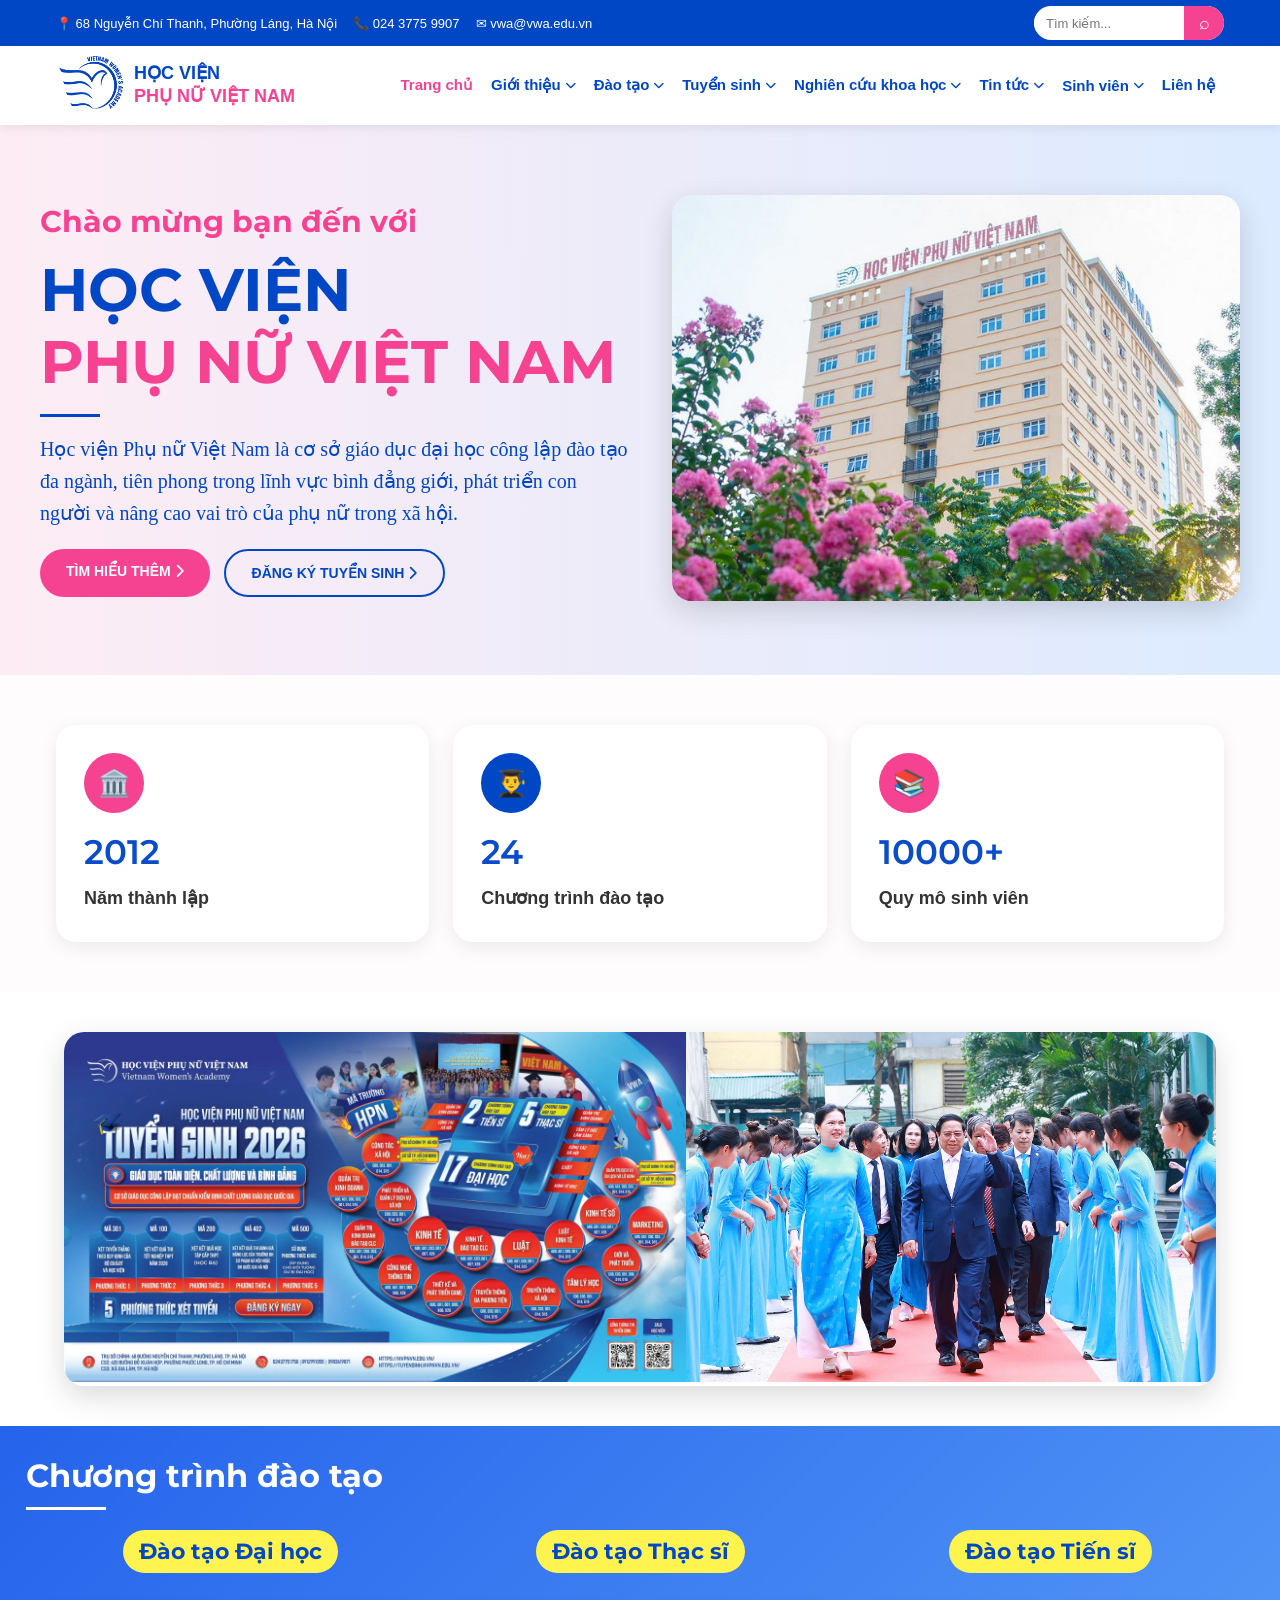
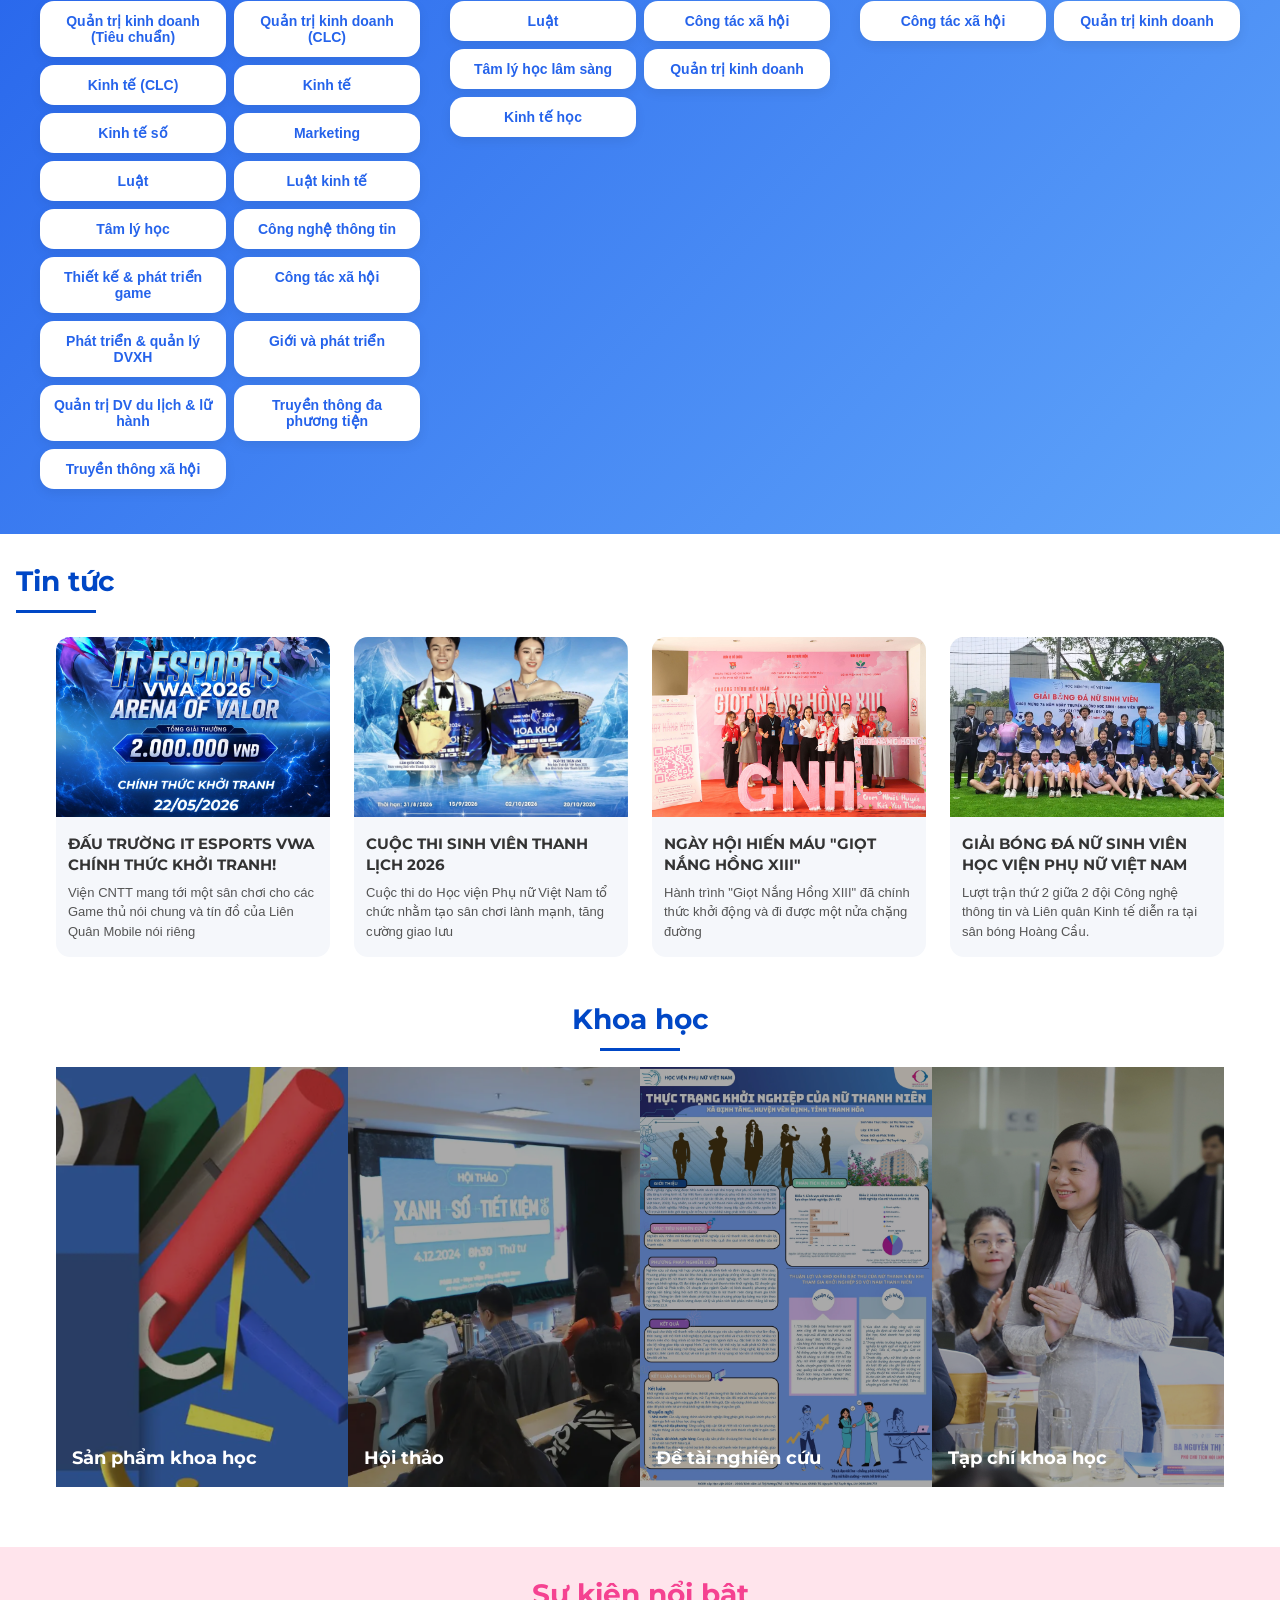
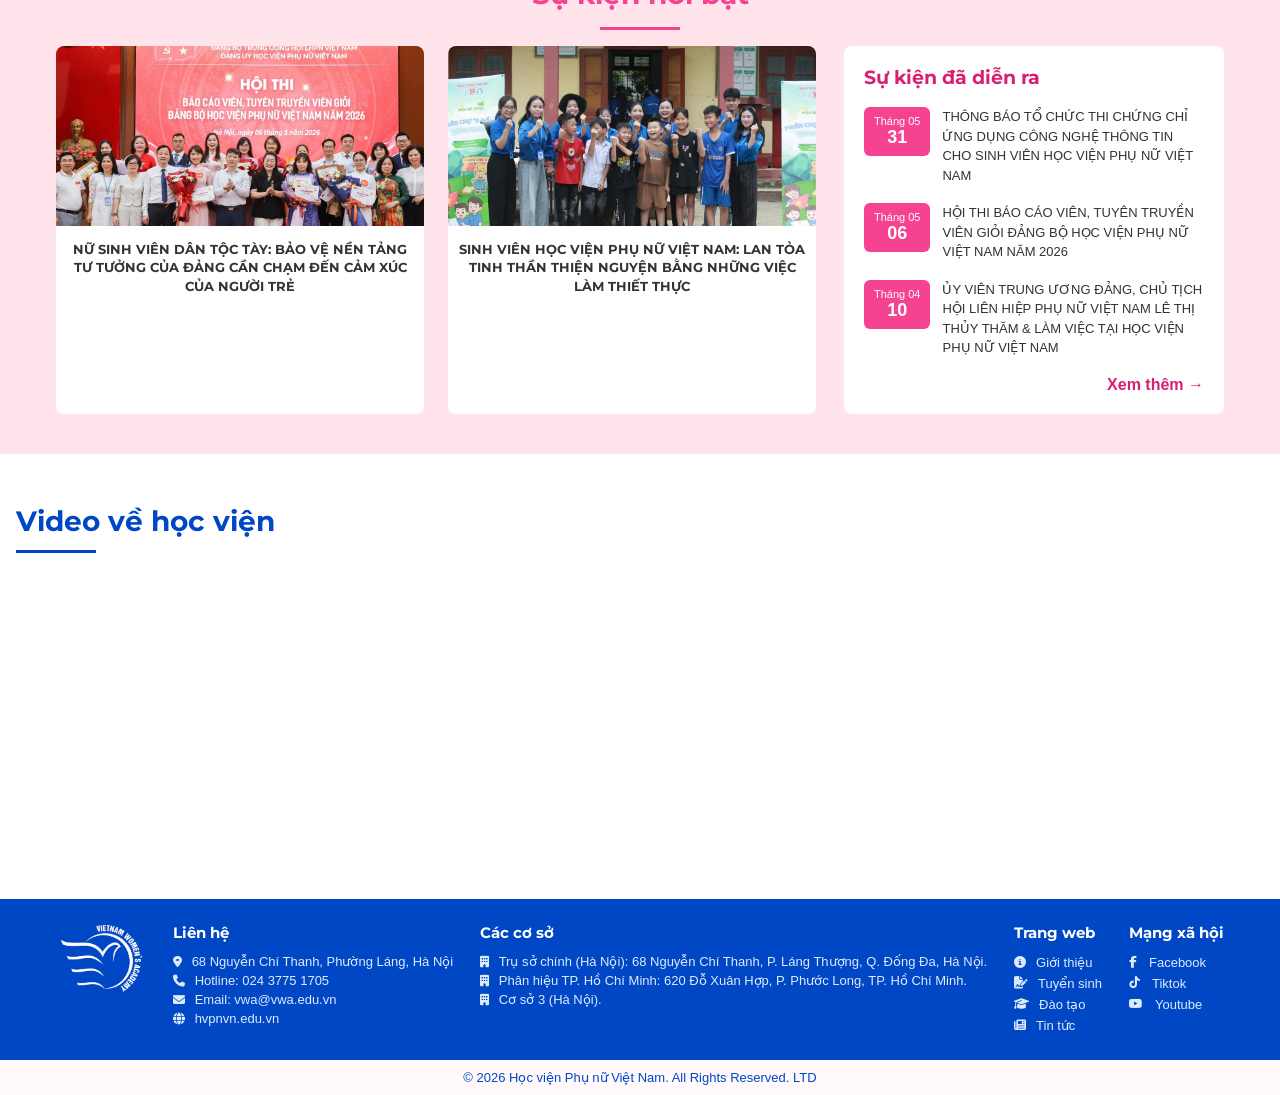
<file: index.html>
<!DOCTYPE html>
<html lang="en">
<head>
    <meta charset="UTF-8">
    <meta name="viewport" content="width=device-width, initial-scale=1.0">
    <title>Trang chủ</title>
    <link rel="stylesheet" href="styleheader&footer.css">
    <link rel="stylesheet" href="styleindex.css">
    <link rel="stylesheet" href="https://cdnjs.cloudflare.com/ajax/libs/font-awesome/6.5.1/css/all.min.css">
    <link href="https://fonts.googleapis.com/css2?family=Montserrat:wght@400;700&family=Poppins:wght@400;600&family=Playfair+Display:wght@700&display=swap" rel="stylesheet">
</head>
<body>
        <!-- top header -->
    <div class="top-header">
        <div class="container">
            <div class="top-left">
                <span>📍 68 Nguyễn Chí Thanh, Phường Láng, Hà Nội</span>
                <span>📞 024 3775 9907</span>
                <span>✉ vwa@vwa.edu.vn</span>
            </div>
            <div class="top-right">
                <div class="find-top">
                    <input type="text" placeholder="Tìm kiếm...">
                    <button>⌕</button>
                </div>
            </div>
        </div>
    </div>

    <!-- header -->
    <header id="header">
        <div class="container">
            <a href="index.html" class="logo-area">
                <div class="logo">
                    <img src="logo hvpnvn xanh.png" alt="Logo">
                </div>
                <div class="title">
                    <span id="hv">HỌC VIỆN</span>
                    <span id="pnvn">PHỤ NỮ VIỆT NAM</span>
                </div>
            </a>

            <button class="menu-toggle" id="menuToggle" aria-label="Toggle menu">
                <i class="fa-solid fa-bars"></i>
            </button>

            <ul id="main-menu">
                <li><a href="index.html" class="active">Trang chủ</a></li>
                <li>
                    <a href="Gioithieu.html">Giới thiệu <i class="fa-solid fa-chevron-down"></i></a>
                    <ul class="sub-menu">
                        <li><a href="Gioithieu.html#tongquan">Tổng quan về học viện</a></li>
                        <li><a href="Gioithieu.html#lichsu">Lịch sử hình thành</a></li>
                        <li><a href="Gioithieu.html#sumenh">Sứ mệnh - Tầm nhìn</a></li>
                        <li><a href="Gioithieu.html#cocau">Cơ cấu tổ chức</a></li>
                    </ul>
                </li>
                <li>
                    <a href="Daotao.html">Đào tạo <i class="fa-solid fa-chevron-down"></i></a>
                    <ul class="sub-menu">
                        <li>
                            <a href="Daotaodaihoc.html">Đào tạo Đại học <i class="fa-solid fa-chevron-right"></i></a>
                            <ul class="sub-menu">
                                <li><a href="Daotaodaihoc.html#cntt">Công nghệ thông tin</a></li>
                                <li><a href="Daotaodaihoc.html#ttdpt">Truyền thông đa phương tiện</a></li>
                                <li><a href="Daotaodaihoc.html#ctxh">Công tác xã hội</a></li>
                                <li><a href="Daotaodaihoc.html#tamly">Tâm lý học</a></li>
                                <li><a href="Daotaodaihoc.html#luatkt">Luật kinh tế</a></li>
                            </ul>
                        </li>
                        <li><a href="Daotaothacsi.html">Đào tạo Thạc sĩ</a></li>
                        <li><a href="Daotaotiensi.html">Đào tạo Tiến sĩ</a></li>
                    </ul>
                </li>
                <li>
                    <a href="Tuyensinh.html">Tuyển sinh <i class="fa-solid fa-chevron-down"></i></a>
                    <ul class="sub-menu">
                        <li><a href="Tuyensinh.html">Thông tin tuyển sinh</a></li>
                        <li><a href="Tuyensinh.html#titlephuongthuc">Phương thức xét tuyển</a></li>
                    </ul>
                </li>
                <li>
                    <a href="Nckh.html">Nghiên cứu khoa học <i class="fa-solid fa-chevron-down"></i></a>
                    <ul class="sub-menu">
                        <li><a href="Nckh.html">Đề tài nghiên cứu</a></li>
                        <li><a href="Nckh.html">Hội thảo khoa học</a></li>
                        <li><a href="https://tapchikhoahoc.hvpnvn.edu.vn/">Tạp chí khoa học</a></li>
                    </ul>
                </li>
                <li>
                    <a href="Tintuc.html">Tin tức <i class="fa-solid fa-chevron-down"></i></a>
                    <ul class="sub-menu">
                        <li><a href="Tintuc.html">Tin tức mới</a></li>
                        <li><a href="Tintuc.html">Sự kiện</a></li>
                        <li><a href="Tintuc.html">Thông báo</a></li>
                    </ul>
                </li>
                <li>
                    <a href="Sinhvien.html">Sinh viên <i class="fa-solid fa-chevron-down"></i></a>
                    <ul class="sub-menu">
                        <li><a href="Sinhvien.html">Hoạt động sinh viên</a></li>
                        <li><a href="Sinhvien.html">Câu lạc bộ</a></li>
                        <li><a href="Sinhvien.html">Hỗ trợ sinh viên</a></li>
                        <li><a href="Sinhvien.html">Việc làm - Thực tập</a></li>
                    </ul>
                </li>
                <li><a href="Lienhe.html">Liên hệ</a></li>
            </ul>
        </div>
    </header>

    <!-- Hero -->
    <section class="hero">
        <div class="hero-contain">
            <div class="hero-text">
                <h3>Chào mừng bạn đến với</h3>
                <h1>HỌC VIỆN<br><span>PHỤ NỮ VIỆT NAM</span></h1>
                <hr>
                <p>Học viện Phụ nữ Việt Nam là cơ sở giáo dục đại học công lập đào tạo đa ngành, tiên phong trong lĩnh vực bình đẳng giới, phát triển con người và nâng cao vai trò của phụ nữ trong xã hội.</p>
                <div class="hero-btn">
                    <a href="Gioithieu.html" class="btn-pink">TÌM HIỂU THÊM <i class="fa-solid fa-chevron-right"></i></a>
                    <a href="dangkytuyensinh.html" class="btn-blue">ĐĂNG KÝ TUYỂN SINH <i class="fa-solid fa-chevron-right"></i></a>
                </div>
            </div>
            <div class="hero-image">
                <img id="anhhvpn" src="HPN.jpg" alt="Học viện Phụ nữ Việt Nam">
            </div>
        </div>
    </section>

    <!-- Feature -->
    <section class="feature">
        <div class="container feature-list">
            <div class="card">
                <div class="icon pink">🏛️</div>
                <h3>2012</h3>
                <p>Năm thành lập</p>
            </div>
            <div class="card">
                <div class="icon blue">👨‍🎓</div>
                <h3>24</h3>
                <p>Chương trình đào tạo</p>
            </div>
            <div class="card">
                <div class="icon pink">📚</div>
                <h3>10000+</h3>
                <p>Quy mô sinh viên</p>
            </div>
        </div>
    </section>

    <!-- Slider -->
    <div class="tuyensinh">
        <div class="slider-track">
            <a href=""><img src="tuyensinh.webp" alt=""></a>
            <a href=""><img src="anh1.jpg" alt=""></a>
            <a href=""><img src="anh2.webp" alt=""></a>
            <a href=""><img src="anh3.jpg" alt=""></a>
            <a href=""><img src="anh4.jpg" alt=""></a>
            <a href=""><img src="anh5.jpg" alt=""></a>
            <a href=""><img src="anh7.jpg" alt=""></a>
            <a href=""><img src="anh8.jpg" alt=""></a>
        </div>
    </div>

    <!-- Education -->
    <section class="education">
        <h2>Chương trình đào tạo</h2>
        <hr>
        <div class="education-list">
            <div class="education-card">
                <h3>Đào tạo Đại học</h3>
                <ul>
                    <li>Quản trị kinh doanh (Tiêu chuẩn)</li>
                    <li>Quản trị kinh doanh (CLC)</li>
                    <li>Kinh tế (CLC)</li>
                    <li>Kinh tế</li>
                    <li>Kinh tế số</li>
                    <li>Marketing</li>
                    <li>Luật</li>
                    <li>Luật kinh tế</li>
                    <li>Tâm lý học</li>
                    <li>Công nghệ thông tin</li>
                    <li>Thiết kế & phát triển game</li>
                    <li>Công tác xã hội</li>
                    <li>Phát triển & quản lý DVXH</li>
                    <li>Giới và phát triển</li>
                    <li>Quản trị DV du lịch & lữ hành</li>
                    <li>Truyền thông đa phương tiện</li>
                    <li>Truyền thông xã hội</li>
                </ul>
            </div>
            <div class="education-card">
                <h3>Đào tạo Thạc sĩ</h3>
                <ul>
                    <li>Luật</li>
                    <li>Công tác xã hội</li>
                    <li>Tâm lý học lâm sàng</li>
                    <li>Quản trị kinh doanh</li>
                    <li>Kinh tế học</li>
                </ul>
            </div>
            <div class="education-card">
                <h3>Đào tạo Tiến sĩ</h3>
                <ul>
                    <li>Công tác xã hội</li>
                    <li>Quản trị kinh doanh</li>
                </ul>
            </div>
        </div>
    </section>

    <!-- News -->
    <section class="tintuc">
        <h2>Tin tức</h2>
        <hr>
        <div class="grid-container">
            <div class="grid">
                <div class="grid-card">
                    <a href="Tintuc.html">
                        <img src="anh8.jpg" alt="">
                        <h3>ĐẤU TRƯỜNG IT ESPORTS VWA CHÍNH THỨC KHỞI TRANH!</h3>
                        <p>Viện CNTT mang tới một sân chơi cho các Game thủ nói chung và tín đồ của Liên Quân Mobile nói riêng</p>
                    </a>
                </div>
                <div class="grid-card">
                    <a href="Tintuc.html">
                        <img src="anh9.jpg" alt="">
                        <h3>CUỘC THI SINH VIÊN THANH LỊCH 2026</h3>
                        <p>Cuộc thi do Học viện Phụ nữ Việt Nam tổ chức nhằm tạo sân chơi lành mạnh, tăng cường giao lưu</p>
                    </a>
                </div>
                <div class="grid-card">
                    <a href="Tintuc.html">
                        <img src="anh4.jpg" alt="">
                        <h3>NGÀY HỘI HIẾN MÁU "GIỌT NẮNG HỒNG XIII"</h3>
                        <p>Hành trình "Giọt Nắng Hồng XIII" đã chính thức khởi động và đi được một nửa chặng đường</p>
                    </a>
                </div>
                <div class="grid-card">
                    <a href="Tintuc.html">
                        <img src="anh10.png" alt="">
                        <h3>GIẢI BÓNG ĐÁ NỮ SINH VIÊN HỌC VIỆN PHỤ NỮ VIỆT NAM</h3>
                        <p>Lượt trận thứ 2 giữa 2 đội Công nghệ thông tin và Liên quân Kinh tế diễn ra tại sân bóng Hoàng Cầu.</p>
                    </a>
                </div>
            </div>
        </div>
    </section>

    <!-- Research -->
    <section class="research">
        <div class="container">
            <h2>Khoa học</h2>
            <hr>
            <div class="research-grid">
                <div class="research-item">
                    <img src="anh15.png" alt="">
                    <div class="overlay"></div>
                    <h3>Sản phẩm khoa học</h3>
                </div>
                <div class="research-item">
                    <img src="anh14.png" alt="">
                    <div class="overlay"></div>
                    <h3>Hội thảo</h3>
                </div>
                <div class="research-item">
                    <img src="anh13.webp" alt="">
                    <div class="overlay"></div>
                    <h3>Đề tài nghiên cứu</h3>
                </div>
                <div class="research-item">
                    <img src="anh12.jpg" alt="">
                    <div class="overlay"></div>
                    <h3>Tạp chí khoa học</h3>
                </div>
            </div>
        </div>
    </section>

    <!-- Events -->
    <section class="events">
        <div class="container">
            <h2 class="event-title">Sự kiện nổi bật</h2>
            <hr>
            <div class="event-wrapper">
                <div class="event-left">
                    <div class="img-box">
                        <img src="anh16.png" alt="">
                        <h3><a href="Tintuc.html">NỮ SINH VIÊN DÂN TỘC TÀY: BẢO VỆ NỀN TẢNG TƯ TƯỞNG CỦA ĐẢNG CẦN CHẠM ĐẾN CẢM XÚC CỦA NGƯỜI TRẺ</a></h3>
                    </div>
                    <div class="img-box">
                        <img src="anh17.png" alt="">
                        <h3><a href="Tintuc.html">SINH VIÊN HỌC VIỆN PHỤ NỮ VIỆT NAM: LAN TỎA TINH THẦN THIỆN NGUYỆN BẰNG NHỮNG VIỆC LÀM THIẾT THỰC</a></h3>
                    </div>
                </div>
                <div class="event-right">
                    <h3>Sự kiện đã diễn ra</h3>
                    <div class="event-item">
                        <div class="date-small">
                            <span>Tháng 05</span>
                            <b>31</b>
                        </div>
                        <p><a href="Tintuc.html">THÔNG BÁO TỔ CHỨC THI CHỨNG CHỈ ỨNG DỤNG CÔNG NGHỆ THÔNG TIN CHO SINH VIÊN HỌC VIỆN PHỤ NỮ VIỆT NAM</a></p>
                    </div>
                    <div class="event-item">
                        <div class="date-small">
                            <span>Tháng 05</span>
                            <b>06</b>
                        </div>
                        <p><a href="Tintuc.html">HỘI THI BÁO CÁO VIÊN, TUYÊN TRUYỀN VIÊN GIỎI ĐẢNG BỘ HỌC VIỆN PHỤ NỮ VIỆT NAM NĂM 2026</a></p>
                    </div>
                    <div class="event-item">
                        <div class="date-small">
                            <span>Tháng 04</span>
                            <b>10</b>
                        </div>
                        <p><a href="Tintuc.html">ỦY VIÊN TRUNG ƯƠNG ĐẢNG, CHỦ TỊCH HỘI LIÊN HIỆP PHỤ NỮ VIỆT NAM LÊ THỊ THỦY THĂM &amp; LÀM VIỆC TẠI HỌC VIỆN PHỤ NỮ VIỆT NAM</a></p>
                    </div>
                    <div class="event-more">
                        <a href="Tintuc.html">Xem thêm →</a>
                    </div>
                </div>
            </div>
        </div>
    </section>

    <!-- Video -->
    <section class="video-box">
        <h2>Video về học viện</h2>
        <hr>
        <iframe src="https://www.facebook.com/plugins/video.php?height=314&href=https%3A%2F%2Fwww.facebook.com%2Freel%2F2033055984254130%2F&show_text=false&width=560&t=0"
            width="560" height="314"
            style="border:none;overflow:hidden"
            scrolling="no" frameborder="0"
            allowfullscreen="true"
            allow="autoplay; clipboard-write; encrypted-media; picture-in-picture; web-share">
        </iframe>
    </section>

    <!-- Footer -->
    <footer class="footer">
        <div class="container">
            <div class="logo-footer"><a href=""><img src="logo hvpnvn trắng.png" alt="Logo"></a></div>
            <div class="footer-contact">
                <h3>Liên hệ</h3>
                <p><i class="fa-solid fa-location-dot"></i> 68 Nguyễn Chí Thanh, Phường Láng, Hà Nội</p>
                <p><i class="fa-solid fa-phone"></i> Hotline: 024 3775 1705</p>
                <p><i class="fa-solid fa-envelope"></i> Email: vwa@vwa.edu.vn</p>
                <p><i class="fa-solid fa-globe"></i> hvpnvn.edu.vn</p>
            </div>
            <div class="footer-campus">
                <h3>Các cơ sở</h3>
                <p><i class="fa-solid fa-building"></i> Trụ sở chính (Hà Nội): 68 Nguyễn Chí Thanh, P. Láng Thượng, Q. Đống Đa, Hà Nội.</p>
                <p><i class="fa-solid fa-building"></i> Phân hiệu TP. Hồ Chí Minh: 620 Đỗ Xuân Hợp, P. Phước Long, TP. Hồ Chí Minh.</p>
                <p><i class="fa-solid fa-building"></i> Cơ sở 3 (Hà Nội).</p>
            </div>
            <div class="footer-link">
                <h3>Trang web</h3>
                <ul>
                    <li><a href="Gioithieu.html"><i class="fa-solid fa-circle-info"></i>Giới thiệu</a></li>
                    <li><a href="Tuyensinh.html"><i class="fa-solid fa-file-signature"></i>Tuyển sinh</a></li>
                    <li><a href="Daotao.html"><i class="fa-solid fa-graduation-cap"></i>Đào tạo</a></li>
                    <li><a href="Tintuc.html"><i class="fa-solid fa-newspaper"></i>Tin tức</a></li>
                </ul>
            </div>
            <div class="footer-social">
                <h3>Mạng xã hội</h3>
                <a href="https://www.facebook.com/Hocvienphunu"><i class="fa-brands fa-facebook-f"></i>Facebook</a>
                <a href="https://www.tiktok.com/@hocvienphunuvietnam"><i class="fa-brands fa-tiktok"></i>Tiktok</a>
                <a href="https://www.youtube.com/@vietnamwomensacademy8946/featured"><i class="fa-brands fa-youtube"></i>Youtube</a>
            </div>
        </div>
    </footer>
    <div class="footer-bottom">
        <p>© 2026 Học viện Phụ nữ Việt Nam. All Rights Reserved. LTD</p>
    </div>

    <script>
        // Hamburger menu toggle
        const toggle = document.getElementById('menuToggle');
        const menu = document.getElementById('main-menu');

        toggle.addEventListener('click', () => {
            menu.classList.toggle('open');
            const icon = toggle.querySelector('i');
            icon.classList.toggle('fa-bars');
            icon.classList.toggle('fa-xmark');
        });

        // Sub-menu toggle on mobile tap (for items with children)
        if (window.innerWidth <= 768) {
            document.querySelectorAll('#main-menu > li > a').forEach(link => {
                const parent = link.parentElement;
                if (parent.querySelector('.sub-menu')) {
                    link.addEventListener('click', (e) => {
                        e.preventDefault();
                        parent.classList.toggle('open-sub');
                    });
                }
            });
        }
    </script>

</body>
</html>
</file>
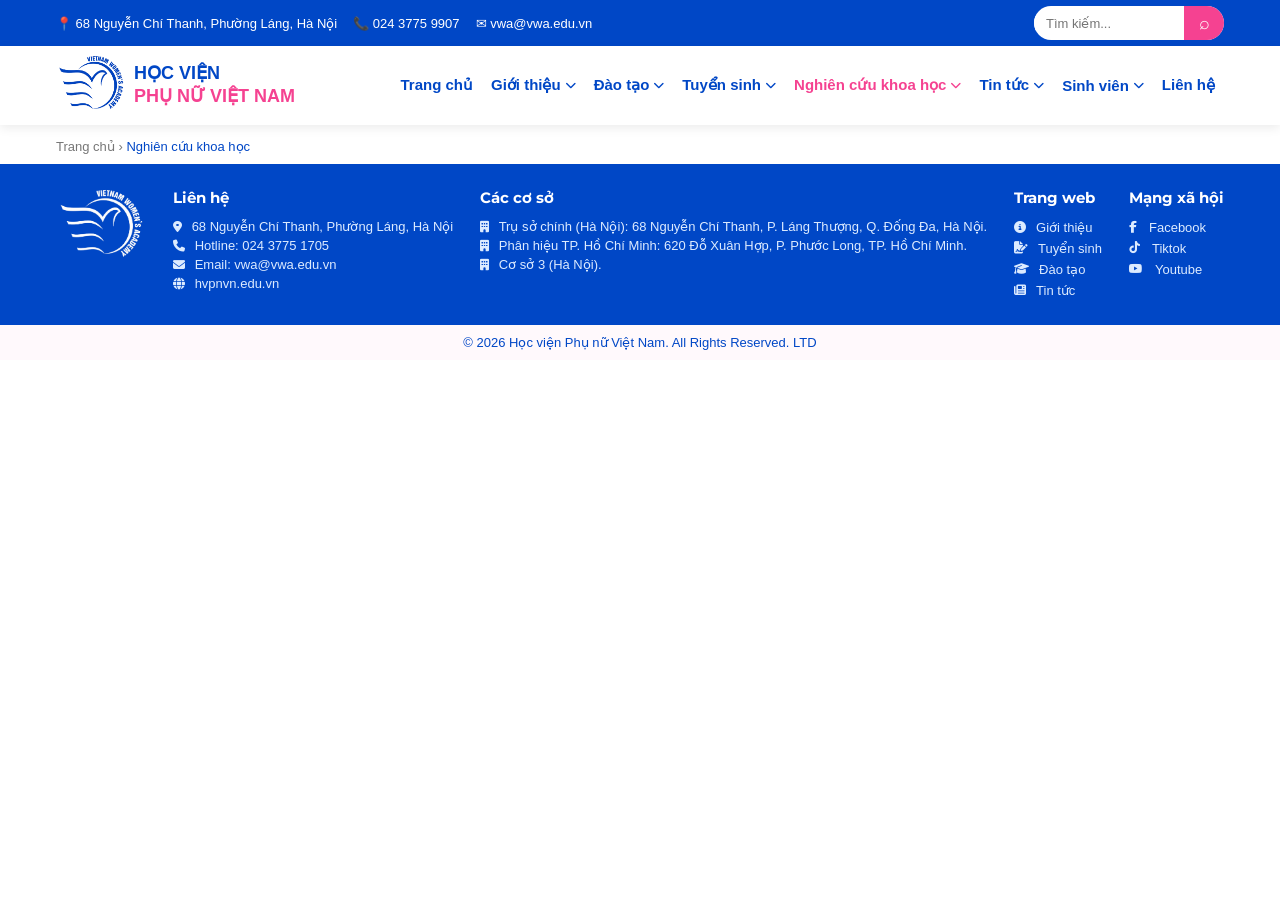
<file: chitietnckh.html>
<!DOCTYPE html>
<html lang="en">
<head>
    <meta charset="UTF-8">
    <meta name="viewport" content="width=device-width, initial-scale=1.0">
    <title>Nghiên cứu khoa học</title>
    <link rel="stylesheet" href="styleheader&footer.css">
    <link rel="stylesheet" href="https://cdnjs.cloudflare.com/ajax/libs/font-awesome/6.5.1/css/all.min.css">
    <link href="https://fonts.googleapis.com/css2?family=Montserrat:wght@400;700&family=Poppins:wght@400;600&family=Playfair+Display:wght@700&display=swap" rel="stylesheet">
    <style>
/* ===== PAGE WRAPPER ===== */
.page-wrap {
    max-width:1200px;
    margin:0 auto;
    padding:0 16px;
}

/* ===== BREADCRUMB ===== */
.breadcrumb {
    font-size:13px; color:#777;
    padding:14px 0 10px;
}
.breadcrumb a { text-decoration:none; color:#777; }
.breadcrumb a:hover { color:#0047C6; }
.breadcrumb .current a { color:#0047C6; font-weight:500; }

.content {
    display:none;
    background:#fff;
    padding:32px 36px;
    border-radius:14px;
    border:1px solid #eee;
    box-shadow:0 8px 25px rgba(0,0,0,0.07);
    margin-bottom:40px;
    line-height:1.75;
    color:#333;
    width:80%;
    margin: auto;
    overflow:hidden;
}
.content.active { display:block; }

.content h2 {
    font-size:26px;
    font-weight:bold;
    line-height:1.4;
    color:#111;
    margin-bottom:10px;
}
.content > span {   
    font-size:13px;
    color:#0047C6;
    display:block;
    margin-bottom:4px;
}
.content hr {
    width:80px;
    height:3px;
    background:#0047C6;
    border:none;
    margin:12px 0 18px;
}
.content p {
    font-size:15px;
    text-align:justify;
    margin-bottom:16px;
}
.content b { font-weight:700; }
.content img {
    margin:18px auto;
    border-radius:8px;
    box-shadow:0 4px 16px rgba(0,0,0,0.1);
}




@media (max-width: 768px) {
    .content { padding:20px 18px; }
    .content h2 { font-size:19px; }
    .content p  { font-size:14px; }
    .content img {
    max-width: 100%;
    height: auto;
    display: block;
}
}
@media (max-width:480px){
    .content { padding:16px 14px; border-radius:10px; }
    .content h2 { font-size:17px; }
    .content p  { font-size:13px; text-align:left; }
    .content img {
    max-width: 100%;
    height: auto;
    display: block;
}
}
    </style>
</head>
<body>
        <!-- top header -->
    <div class="top-header">
        <div class="container">
            <div class="top-left">
                <span>📍 68 Nguyễn Chí Thanh, Phường Láng, Hà Nội</span>
                <span>📞 024 3775 9907</span>
                <span>✉ vwa@vwa.edu.vn</span>
            </div>
            <div class="top-right">
                <div class="find-top">
                    <input type="text" placeholder="Tìm kiếm...">
                    <button>⌕</button>
                </div>
            </div>
        </div>
    </div>

    <!-- header -->
    <header id="header">
        <div class="container">
            <a href="index.html" class="logo-area">
                <div class="logo">
                    <img src="logo hvpnvn xanh.png" alt="Logo">
                </div>
                <div class="title">
                    <span id="hv">HỌC VIỆN</span>
                    <span id="pnvn">PHỤ NỮ VIỆT NAM</span>
                </div>
            </a>

            <button class="menu-toggle" id="menuToggle" aria-label="Toggle menu">
                <i class="fa-solid fa-bars"></i>
            </button>

            <ul id="main-menu">
                <li><a href="index.html" >Trang chủ</a></li>
                <li>
                    <a href="Gioithieu.html">Giới thiệu <i class="fa-solid fa-chevron-down"></i></a>
                    <ul class="sub-menu">
                        <li><a href="Gioithieu.html#tongquan">Tổng quan về học viện</a></li>
                        <li><a href="Gioithieu.html#lichsu">Lịch sử hình thành</a></li>
                        <li><a href="Gioithieu.html#sumenh">Sứ mệnh - Tầm nhìn</a></li>
                        <li><a href="Gioithieu.html#cocau">Cơ cấu tổ chức</a></li>
                    </ul>
                </li>
                <li>
                    <a href="Daotao.html">Đào tạo <i class="fa-solid fa-chevron-down"></i></a>
                    <ul class="sub-menu">
                        <li>
                            <a href="Daotaodaihoc.html">Đào tạo Đại học <i class="fa-solid fa-chevron-right"></i></a>
                            <ul class="sub-menu">
                                <li><a href="Daotaodaihoc.html#cntt">Công nghệ thông tin</a></li>
                                <li><a href="Daotaodaihoc.html#ttdpt">Truyền thông đa phương tiện</a></li>
                                <li><a href="Daotaodaihoc.html#ctxh">Công tác xã hội</a></li>
                                <li><a href="Daotaodaihoc.html#tamly">Tâm lý học</a></li>
                                <li><a href="Daotaodaihoc.html#luatkt">Luật kinh tế</a></li>
                            </ul>
                        </li>
                        <li><a href="Daotaothacsi.html">Đào tạo Thạc sĩ</a></li>
                        <li><a href="Daotaotiensi.html">Đào tạo Tiến sĩ</a></li>
                    </ul>
                </li>
                <li>
                    <a href="Tuyensinh.html" >Tuyển sinh <i class="fa-solid fa-chevron-down"></i></a>
                    <ul class="sub-menu">
                        <li><a href="Tuyensinh.html">Thông tin tuyển sinh</a></li>
                        <li><a href="Tuyensinh.html#titlephuongthuc">Phương thức xét tuyển</a></li>
                    </ul>
                </li>
                <li>
                    <a href="Nckh.html" class="active">Nghiên cứu khoa học <i class="fa-solid fa-chevron-down"></i></a>
                    <ul class="sub-menu">
                        <li><a href="Nckh.html">Đề tài nghiên cứu</a></li>
                        <li><a href="Nckh.html">Hội thảo khoa học</a></li>
                        <li><a href="https://tapchikhoahoc.hvpnvn.edu.vn/">Tạp chí khoa học</a></li>
                    </ul>
                </li>
                <li>
                    <a href="Tintuc.html">Tin tức <i class="fa-solid fa-chevron-down"></i></a>
                    <ul class="sub-menu">
                        <li><a href="Tintuc.html">Tin tức mới</a></li>
                        <li><a href="Tintuc.html">Sự kiện</a></li>
                        <li><a href="Tintuc.html">Thông báo</a></li>
                    </ul>
                </li>
                <li>
                    <a href="Sinhvien.html">Sinh viên <i class="fa-solid fa-chevron-down"></i></a>
                    <ul class="sub-menu">
                        <li><a href="Sinhvien.html">Hoạt động sinh viên</a></li>
                        <li><a href="Sinhvien.html">Câu lạc bộ</a></li>
                        <li><a href="Sinhvien.html">Hỗ trợ sinh viên</a></li>
                        <li><a href="Sinhvien.html">Việc làm - Thực tập</a></li>
                    </ul>
                </li>
                <li><a href="Lienhe.html">Liên hệ</a></li>
            </ul>
        </div>
    </header>

    
    <div class="page-wrap">
    <div class="breadcrumb">
        <a href="index.html">Trang chủ</a>
        <span>›</span>
        <span class="current"><a href="Nckh.html">Nghiên cứu khoa học</a></span>
    </div>
</div>

<div class="content" id="nckh1">
    <h2>SÔI NỔI HỘI THẢO NGHIÊN CỨU KHOA HỌC CỦA GIẢNG VIÊN VÀ SINH VIÊN VIỆN CÔNG NGHỆ THÔNG TIN</h2>
    <span>18/05/2026</span>
    <hr>
    <p>Sáng ngày 13/5/2026, Viện Công nghệ thông tin – Học viện Phụ nữ Việt Nam đã tổ chức thành công hai hội thảo khoa học với nhiều nội dung thiết thực, cập nhật xu hướng công nghệ hiện đại:
<br>📌 Hội thảo nghiên cứu khoa học sinh viên Viện Công nghệ thông tin
<br>🔹 Chủ đề: “Ứng dụng trí tuệ nhân tạo và AI tạo sinh trong học tập và nghiên cứu khoa học của sinh viên”
<br>📌 Hội thảo nghiên cứu khoa học giảng viên Viện Công nghệ thông tin
<br>🔹 Chủ đề: “Ứng dụng trí tuệ nhân tạo (AI) trong nghiên cứu khoa học và giảng dạy đại học”
<br>💡 Hội thảo nghiên cứu khoa học là dịp để giảng viên và sinh viên cùng trao đổi học thuật, chia sẻ các nghiên cứu, ý tưởng sáng tạo và ứng dụng thực tiễn của AI trong học tập, giảng dạy và nghiên cứu khoa học.
<br>🎓 Những đề tài chất lượng cùng các góc nhìn mới mẻ đã thể hiện tinh thần đổi mới, sáng tạo và khả năng thích ứng với xu thế công nghệ số của giảng viên, sinh viên Viện Công nghệ thông tin.
<br>🚀 Với định hướng đào tạo gắn liền thực tiễn và công nghệ hiện đại, Viện Công nghệ thông tin – Học viện Phụ nữ Việt Nam không ngừng tạo môi trường học tập năng động, sáng tạo và bắt kịp xu hướng chuyển đổi số toàn cầu.
<br>—————————————-
<br>🎯 Thông tin tuyển sinh ngành Công nghệ thông tin - Học viện Phụ nữ Việt Nam 2026:
<br>💻CHƯƠNG TRÌNH TIÊU CHUẨN
<br>👉Chỉ tiêu: 180 sinh viên 
<br>👉Tổ hợp xét tuyển linh hoạt: A00, A01, D01, D09, X26, X06
<br>👉 Phương thức xét tuyển đa dạng
<br>🧩CHƯƠNG TRÌNH THIẾT KẾ VÀ PHÁT TRIỂN GAME
<br>👉Chỉ tiêu: 70 sinh viên 
<br>👉Tổ hợp xét tuyển linh hoạt: A00, A01, D01, D09, X26, X06
<br>👉 Phương thức xét tuyển đa dạng
<br>Hãy để Viện Công nghệ thông tin - Học viện Phụ nữ Việt Nam là bệ phóng cho khát vọng và trí tuệ của bạn!
<br>📩 Liên hệ tư vấn: Tầng 14, nhà A2, Học viện Phụ nữ Việt Nam. Số 68 Đường Nguyễn Chí Thanh, Phường Láng, TP. Hà Nội.</p>
</div>


<div class="content" id="nckh2">
    <h2>Danh sách đề tài nghiên cứu khoa học sinh viên cấp Học viện năm học 2025 – 2026</h2>
    <span>11/04/2026</span>
    <hr>
    <p>Cùng với sự phát triển của hoạt động nghiên cứu khoa học trong nhà trường, các đề tài nghiên cứu khoa học sinh viên cấp Học viện tại Học viện Phụ nữ Việt Nam ngày càng khẳng định vai trò quan trọng trong việc nâng cao chất lượng đào tạo và phát triển năng lực học thuật của người học. Đây là những đề tài được lựa chọn từ cấp khoa, có sự đầu tư về nội dung, phương pháp và định hướng nghiên cứu, thể hiện rõ nét hơn năng lực và sự trưởng thành của sinh viên trong hoạt động khoa học.</p>
    <img src="nckh21.png">
    <img src="nckh22.png">
    <img src="nckh23.png">
    <img src="nckh24.png">
</div>

<div class="content" id="nckh3">
    <h2>4 đề tài cấp Bộ: Dấu ấn nghiên cứu gắn với hoạch định chính sách về phụ nữ và bình đẳng giới năm 2025</h2>
    <span>03/04/2026</span>
    <hr>
    <p>Năm 2025, Học viện Phụ nữ Việt Nam triển khai 4 đề tài nghiên cứu khoa học cấp Bộ, tập trung vào các vấn đề trọng tâm của công tác phụ nữ, bình đẳng giới và thích ứng với bối cảnh chuyển đổi số. Dù số lượng không nhiều, nhưng mỗi đề tài đều được đầu tư theo chiều sâu, gắn trực tiếp với thực tiễn quản lý và nhu cầu hoạch định chính sách.<br>
        Ở một hướng tiếp cận khác, đề tài “Tổng quan nghiên cứu về công tác phụ nữ và bình đẳng giới giai đoạn 2015–2025, xây dựng bộ số liệu phục vụ định hướng nhiệm kỳ 2026–2031” lại tập trung vào việc hệ thống hóa tri thức và xây dựng nền tảng dữ liệu. Trong bối cảnh việc ra quyết định ngày càng cần dựa trên bằng chứng, việc hình thành một bộ dữ liệu đầy đủ, có hệ thống về phụ nữ và giới mang ý nghĩa quan trọng. Kết quả của đề tài không chỉ phục vụ nghiên cứu mà còn có thể hỗ trợ các cơ quan quản lý trong việc xây dựng và điều chỉnh chính sách.<br>
        Hai đề tài còn lại thể hiện rõ sự quan tâm của Học viện đối với chuyển đổi số. Đề tài “Phát huy vai trò của người mẹ trong giáo dục con cái thích ứng với chuyển đổi số (HPN.BO.01/25)” tiếp cận vấn đề từ góc độ gia đình, nhấn mạnh vai trò của người mẹ trong việc định hướng, hỗ trợ con cái trước những thay đổi nhanh chóng của môi trường số. Trong khi đó, đề tài “Nâng cao năng lực số cho cán bộ Hội LHPN Việt Nam (HPN.BO.02/25)” lại tập trung vào yếu tố con người trong hệ thống tổ chức, hướng tới việc trang bị kỹ năng và năng lực cần thiết để đội ngũ cán bộ có thể đáp ứng yêu cầu công việc trong bối cảnh mới. Đề tài được hội đồng thẩm định thông qua và đánh giá cao về tính ứng dụng.<br>
        Điểm chung của các đề tài cấp Bộ là đều có sự kết nối chặt chẽ giữa nghiên cứu và thực tiễn. Các vấn đề được lựa chọn không mang tính lý thuyết đơn thuần mà xuất phát từ nhu cầu cụ thể của công tác quản lý, từ hoạt động của tổ chức Hội đến việc triển khai các chương trình mục tiêu quốc gia hay yêu cầu chuyển đổi số. Chính vì vậy, các kết quả nghiên cứu không chỉ dừng lại ở giá trị học thuật mà còn có khả năng ứng dụng trong thực tế.<br></p>
        <img src="nckh3.png">
</div>

<div class="content" id="nckh4">
    <h2>Hoạt động NCKH tại Học viện Phụ nữ Việt Nam: Đóng góp thiết thực cho công tác nghiên cứu, giảng dạy và ứng dụng</h2>
    <span>13/02/2025</span>
    <hr>
    <p>Học viện không chỉ là một trung tâm đào tạo chất lượng mà còn là một đơn vị nghiên cứu khoa học uy tín, đóng góp đáng kể vào sự phát triển tri thức và ứng dụng thực tiễn. Trong năm học 2023-2024, Học viện đã đạt được nhiều thành tựu nổi bật với tổng cộng 283 sản phẩm khoa học, khẳng định tinh thần nghiên cứu nghiêm túc và tính ứng dụng cao trong giảng dạy cũng như thực tiễn.<br><br>
        Hệ thống sản phẩm khoa học của Học viện rất phong phú, bao gồm:<br>
        <b>140 bài báo khoa học</b> được đăng trên các tạp chí trong nước và quốc tế, phản ánh sự phát triển mạnh mẽ của công tác nghiên cứu chuyên sâu. Tiêu biểu là bài báo “Viewing advertisements in social networks: the attitude-intention inconsistency revisited” trên Online Information Review. Nghiên cứu này xây dựng một khuôn khổ lý thuyết nhằm lý giải khoảng cách giữa thái độ và ý định trong hành vi xem quảng cáo trên mạng xã hội. Thay vì chỉ tập trung vào những bất đồng về mặt ngữ nghĩa và đánh giá trong đo lường các yếu tố theo Lý thuyết Hành vi Dự định (TPB), tác giả đề xuất và kiểm định một mô hình lý thuyết, trong đó xem xét vai trò của các yếu tố điều tiết có thể ảnh hưởng đến mối quan hệ giữa thái độ và ý định hành vi.<br>
        <b>121 báo cáo khoa học</b> được công bố trong kỷ yếu hội nghị, hội thảo, tạo ra diễn đàn trao đổi học thuật và ứng dụng thực tiễn. Một ví dụ điển hình là báo cáo tại hội thảo “Phát triển bền vững trong nền kinh tế số”, đưa ra các giải pháp nâng cao năng lực số trong quản lý và sản xuất.<br>
        <b>22 đầu sách, chương sách, tập bài giảng và tài liệu nghiên cứu</b> phục vụ công tác giảng dạy và tham khảo chuyên môn. Trong đó, cuốn sách “Quản trị nhân sự trong thời đại số” đã trở thành tài liệu tham khảo quan trọng cho các nhà quản lý và doanh nghiệp.<br>
        Những con số này cho thấy sự phát triển bền vững của hoạt động nghiên cứu khoa học tại Học viện, với sự tham gia tích cực của giảng viên và nhà nghiên cứu.<br>
        Những thành tựu khoa học của Học viện trong năm học 2023-2024 là minh chứng rõ nét cho tinh thần nghiên cứu nghiêm túc và sự đóng góp thiết thực vào công tác giảng dạy, ứng dụng. Với nền tảng nghiên cứu vững chắc, Học viện tiếp tục khẳng định vị thế là một trung tâm tri thức uy tín, tạo ra giá trị khoa học và thực tiễn cho cộng đồng và xã hội.<br>
    </p>
    <img src="nckh41.png">
</div>

<div class="content" id="nckh5">
    <h2>Những góc nhìn mới về: Phụ nữ tham chính</h2>
    <span>10/03/2026</span>
    <hr>
    <p>Ngày 11/3/2026, Học viện Phụ nữ Việt Nam sẽ phối hợp với Văn phòng Tổ chức Nhân dân Úc vì Y tế, Giáo dục và Phát triển hải ngoại tại Việt Nam (APHEDA) tổ chức tọa đàm với chủ đề “Phụ nữ tham chính – Câu chuyện không của riêng ai”. Sự kiện hướng đến mục tiêu nhằm nâng cao nhận thức về vai trò lãnh đạo và sự tham gia của phụ nữ trong đời sống chính trị, đồng thời chào mừng Ngày bầu cử đại biểu Quốc hội khóa XVI và đại biểu Hội đồng nhân dân các cấp nhiệm kỳ 2026 – 2031 diễn ra ngày 15/3/2026.<br>
        Tọa đàm nằm trong chuỗi hoạt động truyền thông <b>“Nâng cao nhận thức cho nữ sinh viên Học viện Phụ nữ Việt Nam về năng lực lãnh đạo, tham chính và sự tham gia của phụ nữ trong chính trị”</b>, được triển khai trong khuôn khổ hợp tác giữa Học viện Phụ nữ Việt Nam và Tổ chức APHEDA. Chuỗi hoạt động hướng tới mục tiêu thúc đẩy bình đẳng giới, tăng cường vai trò của nữ đại biểu dân cử trong đời sống chính trị – xã hội.<br>
        Theo Ban Tổ chức, tọa đàm thu hút sự tham gia của khoảng 150 đại biểu, bao gồm các chuyên gia, nhà nghiên cứu, đại biểu dân cử, giảng viên, sinh viên và đại diện nhiều trường đại học tại Hà Nội. Thông qua các tham luận và phần trao đổi trực tiếp, chương trình hướng đến việc chia sẻ kinh nghiệm thực tiễn, góc nhìn đa chiều về hành trình tham chính của phụ nữ, đồng thời truyền cảm hứng cho thế hệ trẻ, đặc biệt là nữ sinh viên, mạnh dạn tham gia vào các hoạt động lãnh đạo, quản lý và chính trị trong tương lai.<br>
        Chương trình có sự tham gia của nhiều diễn giả giàu kinh nghiệm trong lĩnh vực chính trị và nghiên cứu giới. Trong đó có bà Vũ Thị Kim Liên – Chủ tịch Hội Liên hiệp Phụ nữ thành phố Hải Phòng, đại biểu Hội đồng nhân dân thành phố nhiệm kỳ 2021–2026; Ông Ngô Tự Nam – Nguyên Phó Chủ nhiệm Ủy ban Pháp luật của Quốc hội; TS. Lê Hồng Việt – Viện trưởng Viện Nghiên cứu Phụ nữ, Học viện Phụ nữ Việt Nam cùng sự tham gia chia sẻ của sinh viên Phan Lâm Khánh Linh – Sinh viên ngành Giới và Phát triển của Học viện. Sự kết hợp giữa góc nhìn của các nhà hoạch định chính sách, nhà nghiên cứu và thế hệ trẻ được kỳ vọng sẽ mang lại những trao đổi thẳng thắn, sinh động về hành trình phụ nữ tham gia vào đời sống chính trị.<br>
    </p>
    <img src="nckh51.png">
    <p>
        Trong bối cảnh hiện nay, sự tham gia của phụ nữ vào các cơ quan nhà nước và bộ máy lãnh đạo được xem là một trong những thước đo quan trọng phản ánh tiến bộ xã hội. Khi phụ nữ tham gia nhiều hơn vào các vị trí lãnh đạo, quá trình hoạch định và thực thi chính sách cũng có thêm những góc nhìn đa dạng, góp phần nâng cao tính minh bạch, hiệu quả và sự bao trùm của các quyết định chính trị. <br>
        Thực tế cho thấy Việt Nam đã đạt được nhiều kết quả tích cực trong việc thúc đẩy sự tham gia của phụ nữ vào chính trị. Tỷ lệ nữ đại biểu Quốc hội khóa XV (nhiệm kỳ 2021–2026) đạt 30,26%, tương ứng 151 nữ đại biểu trên tổng số 499 đại biểu – mức cao nhất kể từ khóa VI và vượt chỉ tiêu đề ra. Con số này cũng cao hơn 3,54% so với nhiệm kỳ Quốc hội khóa XIV. Tuy nhiên, khoảng cách giới trong lĩnh vực chính trị vẫn còn tồn tại ở nhiều cấp độ, từ cơ hội tiếp cận vị trí lãnh đạo cho tới điều kiện phát triển năng lực. <br>
        Chiến lược quốc gia về bình đẳng giới giai đoạn 2021–2030 đặt mục tiêu có 60% cơ quan nhà nước và chính quyền địa phương có lãnh đạo chủ chốt là phụ nữ vào năm 2025. Bên cạnh đó, Luật Bầu cử năm 2015 cũng đặt mục tiêu tỷ lệ nữ đại biểu Quốc hội và Hội đồng nhân dân các cấp đạt ít nhất 35%. Để đạt được những mục tiêu này, việc nâng cao nhận thức xã hội, tạo cơ hội học hỏi và truyền cảm hứng cho thế hệ trẻ, đặc biệt là phụ nữ trẻ, được xem là giải pháp quan trọng và lâu dài. <br>
        Ban giám khảo đã lựa chọn 10 sản phẩm tiêu biểu nhất để trao giải, bao gồm 1 giải nhất, 2 giải nhì, 3 giải ba, 3 giải khuyến khích và 1 giải sáng tạo. Những tác phẩm đạt giải không chỉ mang tính sáng tạo mà còn truyền tải những thông điệp mạnh mẽ về bình đẳng giới, vai trò của phụ nữ trong đời sống chính trị và trách nhiệm của thế hệ trẻ đối với các vấn đề xã hội. Các sản phẩm tiêu biểu cũng sẽ được trưng bày tại không gian sự kiện, tạo cơ hội để người tham dự tiếp cận và lan tỏa những thông điệp tích cực. <br>
        Tọa đàm “Phụ nữ tham chính – Câu chuyện không của riêng ai” sẽ diễn ra vào 9h00 ngày 11/3/2026 tại Học viện Phụ nữ Việt Nam (68 Nguyễn Chí Thanh, phường Láng, TP. Hà Nội), Ban Tổ chức Toạ đàm trân trọng kính mời các đại biểu, nhà khoa học, giảng viên, sinh viên và những người quan tâm đến vấn đề bình đẳng giới, sự tham gia của phụ nữ trong đời sống chính trị – xã hội tới tham dự chương trình, cùng chia sẻ góc nhìn, kinh nghiệm và lan tỏa thông điệp của sự kiện. <br>
    </p>
    <img src="nckh52.png">
</div>

<div class="content" id="nckh6">
    <h2>Hội thảo khoa học quốc gia: Phụ nữ trước yêu cầu của chuyển đổi số và đổi mới công nghệ</h2>
    <span>07/12/2025</span>
    <hr>
    <p>
        <b>Ngày 8/12/2025, tại Học viện Phụ nữ Việt Nam (68 Nguyễn Chí Thanh, Hà Nội), hội thảo khoa học quốc gia với chủ đề “Phụ nữ trong thời đại chuyển đổi số và Cách mạng công nghiệp lần thứ tư: Vai trò, cơ hội và rào cản pháp lý” sẽ được tổ chức trực tiếp, quy tụ nhiều nhà khoa học, giảng viên, chuyên gia pháp lý và đại diện các cơ quan, tổ chức liên quan đến bình đẳng giới trên cả nước. Đây được đánh giá là một trong những sự kiện học thuật lớn nhất về chủ đề phụ nữ và môi trường số trong năm 2025.<br></b>
        Theo Ban Tổ chức, hội thảo năm nay nhận được sự quan tâm rất lớn của giới nghiên cứu. Gần 130 bản tóm tắt đã được gửi đến, trong đó 92 bài toàn văn được tiếp nhận để đưa vào quy trình phản biện. Sau khi chọn lọc, có 56 bài đạt chất lượng tốt, đảm bảo yêu cầu khoa học và thực tiễn để xuất bản trong Kỷ yếu hội thảo. Khối lượng nghiên cứu phong phú này hứa hẹn cung cấp nguồn tư liệu quan trọng, góp phần định hướng xây dựng chính sách và giải pháp nhằm thúc đẩy bình đẳng giới trong bối cảnh công nghệ thay đổi nhanh chóng.<br>
    </p>
    <img src="nckh61.png">
    <p>
        Hội thảo dự kiến khai mạc lúc 8h30 với phát biểu đề dẫn của PGS.TS Trần Quang Tiến – Giám đốc Học viện Phụ nữ Việt Nam và TS. Phạm Thị Thúy Nga – Viện trưởng Viện Nhà nước và Pháp luật. Đây là hai cơ quan đồng tổ chức đóng vai trò dẫn dắt nội dung, hướng nghiên cứu và kết nối các chuyên gia tham dự.<br>
        <b>Nội dung trọng tâm tại phiên 1: Vai trò và vị thế phụ nữ trong xây dựng xã hội số</b><br>
        <img src="nckh62.png">
        Phiên thảo luận đầu tiên, diễn ra từ 8h50, sẽ tập trung vào những thách thức và cơ hội đặt ra đối với phụ nữ trong xây dựng xã hội số, đồng thời thảo luận về cách thúc đẩy bình đẳng giới trong môi trường công nghệ. Phiên họp do ba chuyên gia chủ trì: PGS.TS Trần Quang Tiến, TS. Phạm Thị Thúy Nga và NCS. Phan Văn Lâm – Phó tổng biên tập phụ trách Tạp chí Pháp luật và Phát triển.

<br>Dựa trên thông tin từ Ban Tổ chức, phiên một sẽ có ba tham luận chính. Tham luận đầu do TS. Nguyễn Linh Giang (Viện Nhà nước và Pháp luật, Viện Hàn lâm KHXH Việt Nam) trình bày, dự kiến tập trung vào vai trò của phụ nữ trong giáo dục quyền con người ở thời đại chuyển đổi số. Đây là chủ đề quan trọng bởi khả năng tiếp cận thông tin, truyền thông kỹ thuật số và các giá trị quyền con người đang định hình lại năng lực tham gia xã hội của phụ nữ.

<br>Tham luận thứ hai của TS. Trần Thị Bình (Học viện Báo chí và Tuyên truyền) sẽ bàn về quyền chính trị của phụ nữ trong pháp luật Việt Nam. Một số vấn đề dự kiến được đề cập gồm: sự hiện diện của phụ nữ trong cơ quan dân cử, vai trò của họ trong hoạch định chính sách và cách chuyển đổi số mở rộng không gian tham gia chính trị của phụ nữ.

<br>Tham luận thứ ba dự kiến thu hút sự quan tâm của các doanh nghiệp và đơn vị đào tạo: nghiên cứu của PGS.TS Dương Kim Anh (Học viện Phụ nữ Việt Nam) và TS. Nguyễn Thị Tố Uyên (Trường Đại học Ngoại thương) về nữ lãnh đạo trong bối cảnh Cách mạng công nghiệp 4.0. Nội dung được kỳ vọng lý giải những rào cản văn hóa, tổ chức và thể chế đối với phụ nữ ở vị trí quản lý, từ đó kiến nghị giải pháp phát triển đội ngũ nữ lãnh đạo trong lĩnh vực khoa học – công nghệ và các ngành nghề mới.

<br>Phần thảo luận mở vào cuối phiên một được kỳ vọng tạo diễn đàn trao đổi đa chiều giữa giới học thuật, đại diện các cơ quan quản lý và tổ chức xã hội. Các vấn đề như quấy rối trực tuyến, phân biệt đối xử trong môi trường làm việc số, thiếu cơ hội đào tạo nâng cao năng lực số cho phụ nữ được dự báo sẽ thu hút nhiều ý kiến.<br>
<b>Phiên 2: Hoàn thiện hành lang pháp lý bảo vệ phụ nữ trong môi trường số</b><br>
<img src="nckh63.png">
<br>Từ lúc 10h35, hội thảo bước sang phiên thứ hai, tập trung vào khía cạnh pháp lý của bình đẳng giới trong thời đại số. phiên này do PGS.TS Đinh Dũng Sỹ (Khoa Luật, Học viện Phụ nữ Việt Nam) và TS. Nguyễn Linh Giang chủ trì.

<br>Tham luận của TS. Phạm Thị Thúy Nga dự kiến sẽ mở đầu với chủ đề xây dựng và hoàn thiện pháp luật bảo vệ dữ liệu cá nhân gắn với quyền riêng tư của phụ nữ trong môi trường số. Đây là vấn đề nổi bật trong vài năm gần đây, khi phụ nữ là nhóm chịu nhiều rủi ro từ việc lộ thông tin, tấn công mạng, xâm phạm đời tư hoặc lạm dụng dữ liệu trong thương mại điện tử.

<br>Tiếp theo, tham luận của TS. Kiều Thị Thùy Linh (Học viện Phụ nữ Việt Nam) sẽ phân tích các thách thức pháp lý khi phụ nữ tham gia ký kết hợp đồng điện tử trong thương mại số. Một số vấn đề được dự đoán nêu ra bao gồm thẩm quyền xác thực hợp đồng, cơ chế bảo vệ người tiêu dùng, giải quyết tranh chấp và trách nhiệm pháp lý của nền tảng số.

<br>Tham luận thứ ba trong phiên hai, do TS. Đoàn Xuân Trường (Trường Đại học Luật Hà Nội) trình bày, sẽ tập trung vào pháp luật đào tạo nghề cho lao động nữ trước tác động của trí tuệ nhân tạo. Theo góc nhìn pháp lý, nhu cầu đào tạo lại, chuyển đổi nghề và cơ chế bảo vệ lao động nữ trong ngành nghề công nghệ cao là vấn đề then chốt.<br>
<b>Kỳ vọng từ sự kiện học thuật quy mô quốc gia</b><br>Hội thảo lần này không chỉ mang tính chuyên môn mà còn đặt mục tiêu kết nối giữa giới nghiên cứu và cơ quan hoạch định chính sách. Ban Tổ chức kỳ vọng những nội dung thảo luận sẽ mở ra định hướng mới trong việc xây dựng cơ chế bảo vệ quyền phụ nữ, những giải pháp hỗ trợ nâng cao năng lực số và bảo đảm sự tham gia bình đẳng của phụ nữ trong các lĩnh vực công nghệ.

<br>Các bài viết được phản biện và lựa chọn xuất bản trong Kỷ yếu được đánh giá là nguồn luận cứ quan trọng, không chỉ tổng hợp cơ sở lý luận mà còn cung cấp dữ liệu thực tiễn. Nhiều nghiên cứu tập trung vào những vấn đề mang tính thời sự: khoảng cách giới trong tiếp cận công nghệ, an toàn số, xây dựng chiến lược đào tạo kỹ năng số cho phụ nữ, hoàn thiện pháp luật và phòng ngừa rủi ro trong môi trường mạng.

<br>Hội thảo dự kiến thu hút sự quan tâm của cơ quan quản lý nhà nước, trường đại học, viện nghiên cứu, tổ chức xã hội, doanh nghiệp công nghệ và các bên liên quan đến bình đẳng giới. Đây là dịp để xác định những yêu cầu cấp thiết trong xây dựng chiến lược chuyển đổi số toàn diện, bảo đảm phụ nữ không đứng ngoài dòng chảy phát triển.

<br>Với những nội dung được chuẩn bị công phu, sự tham gia của nhiều chuyên gia uy tín và nguồn nghiên cứu phong phú, hội thảo khoa học quốc gia “Phụ nữ trong thời đại chuyển đổi số và Cách mạng công nghiệp lần thứ tư: Vai trò, cơ hội và rào cản pháp lý” được kỳ vọng sẽ tạo dấu ấn chuyên môn, đồng thời đóng góp vào tư duy chính sách, xây dựng hành lang pháp lý và nâng cao nhận thức xã hội về vai trò của phụ nữ trong kỷ nguyên số.<br>
    </p>
</div>





    <!-- Footer -->
    <footer class="footer">
        <div class="container">
            <div class="logo-footer"><a href=""><img src="logo hvpnvn trắng.png" alt="Logo"></a></div>
            <div class="footer-contact">
                <h3>Liên hệ</h3>
                <p><i class="fa-solid fa-location-dot"></i> 68 Nguyễn Chí Thanh, Phường Láng, Hà Nội</p>
                <p><i class="fa-solid fa-phone"></i> Hotline: 024 3775 1705</p>
                <p><i class="fa-solid fa-envelope"></i> Email: vwa@vwa.edu.vn</p>
                <p><i class="fa-solid fa-globe"></i> hvpnvn.edu.vn</p>
            </div>
            <div class="footer-campus">
                <h3>Các cơ sở</h3>
                <p><i class="fa-solid fa-building"></i> Trụ sở chính (Hà Nội): 68 Nguyễn Chí Thanh, P. Láng Thượng, Q. Đống Đa, Hà Nội.</p>
                <p><i class="fa-solid fa-building"></i> Phân hiệu TP. Hồ Chí Minh: 620 Đỗ Xuân Hợp, P. Phước Long, TP. Hồ Chí Minh.</p>
                <p><i class="fa-solid fa-building"></i> Cơ sở 3 (Hà Nội).</p>
            </div>
            <div class="footer-link">
                <h3>Trang web</h3>
                <ul>
                    <li><a href="Gioithieu.html"><i class="fa-solid fa-circle-info"></i>Giới thiệu</a></li>
                    <li><a href="Tuyensinh.html"><i class="fa-solid fa-file-signature"></i>Tuyển sinh</a></li>
                    <li><a href="Daotao.html"><i class="fa-solid fa-graduation-cap"></i>Đào tạo</a></li>
                    <li><a href="Tintuc.html"><i class="fa-solid fa-newspaper"></i>Tin tức</a></li>
                </ul>
            </div>
            <div class="footer-social">
                <h3>Mạng xã hội</h3>
                <a href="https://www.facebook.com/Hocvienphunu"><i class="fa-brands fa-facebook-f"></i>Facebook</a>
                <a href="https://www.tiktok.com/@hocvienphunuvietnam"><i class="fa-brands fa-tiktok"></i>Tiktok</a>
                <a href="https://www.youtube.com/@vietnamwomensacademy8946/featured"><i class="fa-brands fa-youtube"></i>Youtube</a>
            </div>
        </div>
    </footer>
    <div class="footer-bottom">
        <p>© 2026 Học viện Phụ nữ Việt Nam. All Rights Reserved. LTD</p>
    </div>

    <script>
        // Hamburger menu toggle
        const toggle = document.getElementById('menuToggle');
        const menu = document.getElementById('main-menu');

        toggle.addEventListener('click', () => {
            menu.classList.toggle('open');
            const icon = toggle.querySelector('i');
            icon.classList.toggle('fa-bars');
            icon.classList.toggle('fa-xmark');
        });

        // Sub-menu toggle on mobile tap (for items with children)
        if (window.innerWidth <= 768) {
            document.querySelectorAll('#main-menu > li > a').forEach(link => {
                const parent = link.parentElement;
                if (parent.querySelector('.sub-menu')) {
                    link.addEventListener('click', (e) => {
                        e.preventDefault();
                        parent.classList.toggle('open-sub');
                    });
                }
            });
        }
    </script>

    <script>
const params = new URLSearchParams(window.location.search);
const id = params.get("id");

// ẩn hết nội dung
document.querySelectorAll(".content").forEach(c => {
  c.style.display = "none";
});

// hiện đúng nội dung
if (id) {
  const target = document.getElementById(id);
  if (target) {
    target.style.display = "block";
  }
}    
</script>


</body>
</html>
</file>
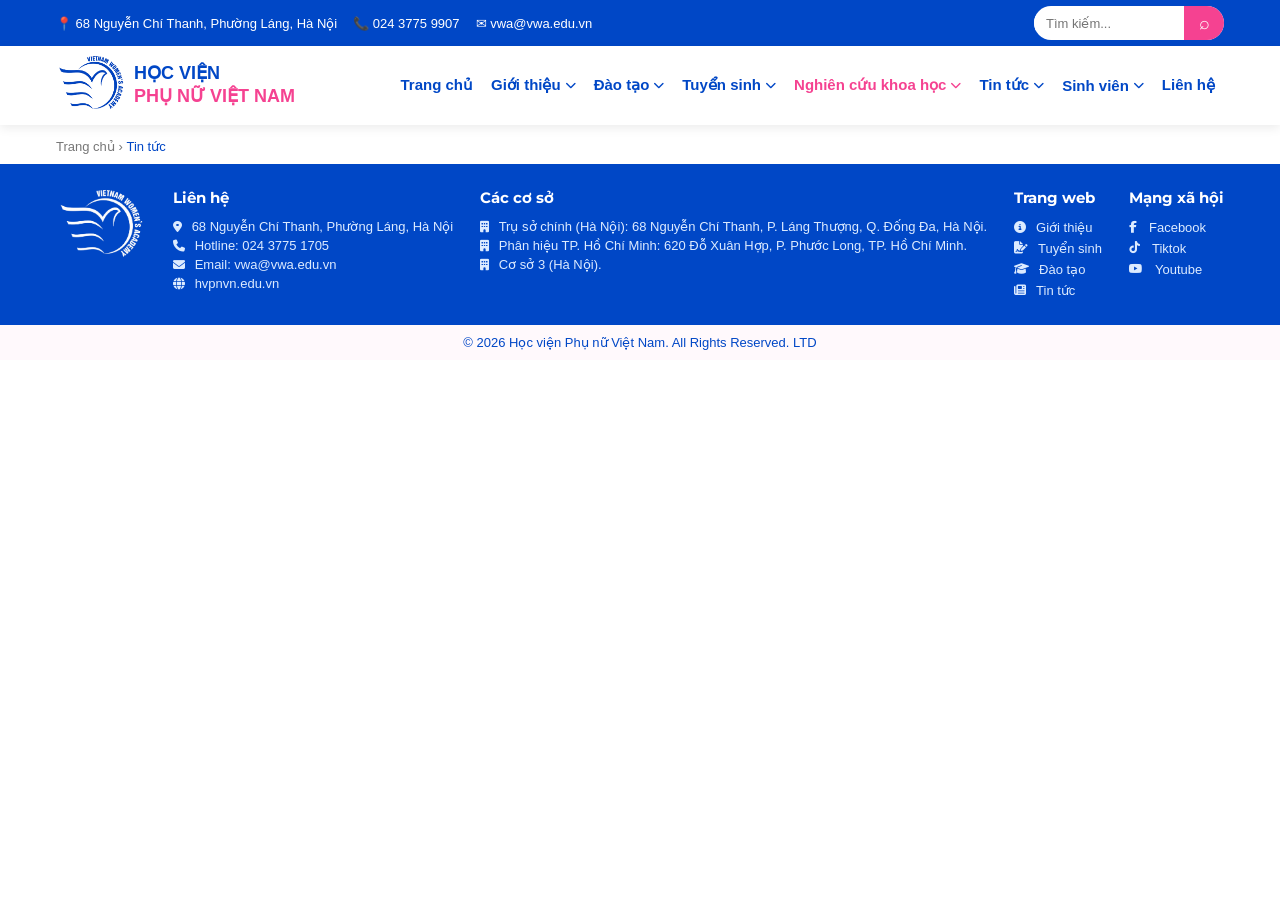
<file: chitiettintuc.html>
<!DOCTYPE html>
<html lang="en">
<head>
    <meta charset="UTF-8">
    <meta name="viewport" content="width=device-width, initial-scale=1.0">
    <title>Nghiên cứu khoa học</title>
    <link rel="stylesheet" href="styleheader&footer.css">
    <link rel="stylesheet" href="https://cdnjs.cloudflare.com/ajax/libs/font-awesome/6.5.1/css/all.min.css">
    <link href="https://fonts.googleapis.com/css2?family=Montserrat:wght@400;700&family=Poppins:wght@400;600&family=Playfair+Display:wght@700&display=swap" rel="stylesheet">
    <style>
/* ===== PAGE WRAPPER ===== */
.page-wrap {
    max-width:1200px;
    margin:0 auto;
    padding:0 16px;
}

/* ===== BREADCRUMB ===== */
.breadcrumb {
    font-size:13px; color:#777;
    padding:14px 0 10px;
}
.breadcrumb a { text-decoration:none; color:#777; }
.breadcrumb a:hover { color:#0047C6; }
.breadcrumb .current a { color:#0047C6; font-weight:500; }

.content {
    display:none;
    background:#fff;
    padding:32px 36px;
    border-radius:14px;
    border:1px solid #eee;
    box-shadow:0 8px 25px rgba(0,0,0,0.07);
    margin-bottom:40px;
    line-height:1.75;
    color:#333;
    width:80%;
    margin: auto;
    overflow:hidden;
}
.content.active { display:block; }

.content h2 {
    font-size:26px;
    font-weight:bold;
    line-height:1.4;
    color:#111;
    margin-bottom:10px;
}
.content > span {   
    font-size:13px;
    color:#0047C6;
    display:block;
    margin-bottom:4px;
}
.content hr {
    width:80px;
    height:3px;
    background:#0047C6;
    border:none;
    margin:12px 0 18px;
}
.content p {
    font-size:15px;
    text-align:justify;
    margin-bottom:16px;
}
.content b { font-weight:700; }
.content img {
    margin:18px auto;
    border-radius:8px;
    box-shadow:0 4px 16px rgba(0,0,0,0.1);
}




@media (max-width: 768px) {
    .content { padding:20px 18px; }
    .content h2 { font-size:19px; }
    .content p  { font-size:14px; }
    .content img {
    max-width: 100%;
    height: auto;
    display: block;
}
}
@media (max-width:480px){
    .content { padding:16px 14px; border-radius:10px; }
    .content h2 { font-size:17px; }
    .content p  { font-size:13px; text-align:left; }
    .content img {
    max-width: 100%;
    height: auto;
    display: block;
}
}
    </style>
</head>
<body>
        <!-- top header -->
    <div class="top-header">
        <div class="container">
            <div class="top-left">
                <span>📍 68 Nguyễn Chí Thanh, Phường Láng, Hà Nội</span>
                <span>📞 024 3775 9907</span>
                <span>✉ vwa@vwa.edu.vn</span>
            </div>
            <div class="top-right">
                <div class="find-top">
                    <input type="text" placeholder="Tìm kiếm...">
                    <button>⌕</button>
                </div>
            </div>
        </div>
    </div>

    <!-- header -->
    <header id="header">
        <div class="container">
            <a href="index.html" class="logo-area">
                <div class="logo">
                    <img src="logo hvpnvn xanh.png" alt="Logo">
                </div>
                <div class="title">
                    <span id="hv">HỌC VIỆN</span>
                    <span id="pnvn">PHỤ NỮ VIỆT NAM</span>
                </div>
            </a>

            <button class="menu-toggle" id="menuToggle" aria-label="Toggle menu">
                <i class="fa-solid fa-bars"></i>
            </button>

            <ul id="main-menu">
                <li><a href="index.html" >Trang chủ</a></li>
                <li>
                    <a href="Gioithieu.html">Giới thiệu <i class="fa-solid fa-chevron-down"></i></a>
                    <ul class="sub-menu">
                        <li><a href="Gioithieu.html#tongquan">Tổng quan về học viện</a></li>
                        <li><a href="Gioithieu.html#lichsu">Lịch sử hình thành</a></li>
                        <li><a href="Gioithieu.html#sumenh">Sứ mệnh - Tầm nhìn</a></li>
                        <li><a href="Gioithieu.html#cocau">Cơ cấu tổ chức</a></li>
                    </ul>
                </li>
                <li>
                    <a href="Daotao.html">Đào tạo <i class="fa-solid fa-chevron-down"></i></a>
                    <ul class="sub-menu">
                        <li>
                            <a href="Daotaodaihoc.html">Đào tạo Đại học <i class="fa-solid fa-chevron-right"></i></a>
                            <ul class="sub-menu">
                                <li><a href="Daotaodaihoc.html#cntt">Công nghệ thông tin</a></li>
                                <li><a href="Daotaodaihoc.html#ttdpt">Truyền thông đa phương tiện</a></li>
                                <li><a href="Daotaodaihoc.html#ctxh">Công tác xã hội</a></li>
                                <li><a href="Daotaodaihoc.html#tamly">Tâm lý học</a></li>
                                <li><a href="Daotaodaihoc.html#luatkt">Luật kinh tế</a></li>
                            </ul>
                        </li>
                        <li><a href="Daotaothacsi.html">Đào tạo Thạc sĩ</a></li>
                        <li><a href="Daotaotiensi.html">Đào tạo Tiến sĩ</a></li>
                    </ul>
                </li>
                <li>
                    <a href="Tuyensinh.html" >Tuyển sinh <i class="fa-solid fa-chevron-down"></i></a>
                    <ul class="sub-menu">
                        <li><a href="Tuyensinh.html">Thông tin tuyển sinh</a></li>
                        <li><a href="Tuyensinh.html#titlephuongthuc">Phương thức xét tuyển</a></li>
                    </ul>
                </li>
                <li>
                    <a href="Nckh.html" class="active">Nghiên cứu khoa học <i class="fa-solid fa-chevron-down"></i></a>
                    <ul class="sub-menu">
                        <li><a href="Nckh.html">Đề tài nghiên cứu</a></li>
                        <li><a href="Nckh.html">Hội thảo khoa học</a></li>
                        <li><a href="https://tapchikhoahoc.hvpnvn.edu.vn/">Tạp chí khoa học</a></li>
                    </ul>
                </li>
                <li>
                    <a href="Tintuc.html">Tin tức <i class="fa-solid fa-chevron-down"></i></a>
                    <ul class="sub-menu">
                        <li><a href="Tintuc.html">Tin tức mới</a></li>
                        <li><a href="Tintuc.html">Sự kiện</a></li>
                        <li><a href="Tintuc.html">Thông báo</a></li>
                    </ul>
                </li>
                <li>
                    <a href="Sinhvien.html">Sinh viên <i class="fa-solid fa-chevron-down"></i></a>
                    <ul class="sub-menu">
                        <li><a href="Sinhvien.html">Hoạt động sinh viên</a></li>
                        <li><a href="Sinhvien.html">Câu lạc bộ</a></li>
                        <li><a href="Sinhvien.html">Hỗ trợ sinh viên</a></li>
                        <li><a href="Sinhvien.html">Việc làm - Thực tập</a></li>
                    </ul>
                </li>
                <li><a href="Lienhe.html">Liên hệ</a></li>
            </ul>
        </div>
    </header>

    
    <div class="page-wrap">
    <div class="breadcrumb">
        <a href="index.html">Trang chủ</a>
        <span>›</span>
        <span class="current"><a href="Tintuc.html">Tin tức</a></span>
    </div>
</div>

<div class="content" id="tt1">
    <h2>ĐẤU TRƯỜNG IT ESPORTS VWA CHÍNH THỨC KHỞI TRANH!</h2>
    <span>11/05/2026</span>
    <hr>
    <p>🧩💻ĐÁNH THỨC BẢN LĨNH CHIẾN THẦN: ĐẤU TRƯỜNG IT ESPORTS VWA CHÍNH THỨC KHỞI TRANH!
<br>👉Bạn là "trùm" gánh team hay chuyên gia "check map"? Đây là lúc rời khỏi màn hình điện thoại để bước ra khẳng định vị thế tại giải đấu Liên Quân Mobile - Học viện Phụ nữ Việt Nam! 
<br>👉Viện CNTT mang tới một sân chơi cho các Game thủ nói chung và tín đồ của Liên Quân Mobile nói riêng. Đây không chỉ là nơi khẳng định kỹ năng cá nhân mà còn là dịp để các “chiến thần” của Học viện Phụ nữ Việt Nam kết nối, giao lưu và rinh về với tổng giá trị giải thưởng lên tới 2,000,000 VNĐ.
<br>👉Với tính chất của một giải đấu cộng đồng cho sinh viên Học viện Phụ nữ Việt Nam, IT Esports VWA hy vọng sẽ thu hút được đông đảo sinh viên thuộc khuôn viên học viện, góp phần đẩy mạnh phong trào thể thao điện tử và vị thế của VWA ở mặt trận phía Bắc cũng như mang tới một ngày hội Esports ý nghĩa dành cho các khán giả trẻ.
<br>Các kiện tướng VWA ơi, đấu trường đã sẵn sàng, âm thanh của chiến trường Liên Quân đang gọi tên những nhà vô địch! Không chỉ là vinh quang, đây còn là nơi để các bạn rinh về những phần thưởng cực kỳ hấp dẫn. 💰
<br>WEC xin chính thức công bố giải thưởng dành cho những đội tuyển xuất sắc nhất:
<br>💎 TỔNG GIẢI THƯỞNG: 2.000.000 VNĐ 💎
<br>🥇 GIẢI NHẤT: 1.000.000 VNĐ + Danh hiệu Tân vương IT Esports 2026.
<br>🥈 GIẢI NHÌ: 500.000 VNĐ.
<br>🥉 GIẢI BA: 300.000 VNĐ.
<br>🎖️ GIẢI KHUYẾN KHÍCH: 200.000 VNĐ.
<br>NOTE LẠI LỊCH TRÌNH CHINH PHỤC:
<br>⏰ Hạn đăng ký: 11/05 – 18h00 18/05
<br>🎮 Thời gian "lên sàn": 22/05/2026
<br>🔥 Thể thức: Double Elimination
<br>🏢 Địa điểm: Học viện Phụ nữ Việt Nam.
<br>Đừng để thanh xuân trôi qua trong lặng lẽ, hãy để đối thủ nhớ mặt đặt tên đội hình của bạn!
<br>👉 ĐĂNG KÝ THAM GIA ĐỂ LẬP TEAM GHI DANH TẠI: https://forms.gle/ZzydPrGBZFRES7Tp7
</p>
<img src="anh8.jpg">
<img src="tt11.jpg">
<img src="tt12.jpg">

</div>


<div class="content" id="tt2">
    <h2>KHỞI ĐỘNG CUỘC THI “SINH VIÊN THANH LỊCH 2026” – Hành trình tìm kiếm những gương mặt thế hệ mới</h2>
    <span>18/05/2026</span>
    <hr>
    <p><b>Cuộc thi “Sinh viên Thanh lịch 2026” chính thức trở lại với diện mạo mới, hứa hẹn mang đến sân chơi sôi động, sáng tạo dành cho sinh viên các trường đại học, cao đẳng và học viện trên cả nước.</b>
    <br>Với quy mô mở rộng cùng nhiều hoạt động hấp dẫn, “Sinh viên Thanh lịch 2026” được kỳ vọng sẽ thu hút đông đảo sinh viên các trường đại học, cao đẳng và học viện tham gia, góp phần tạo nên một mùa giải ấn tượng và giàu cảm hứng. Hãy cùng chờ đón hành trình tỏa sáng của “Sinh viên Thanh lịch 2026” – nơi hội tụ những sắc màu cá tính, nơi những gương mặt thế hệ mới được gọi tên và nơi thanh xuân được viết nên bằng sự tự tin, bản lĩnh và khát vọng vươn xa.
    </p>
    <img src="tt21.png">
    <p><b>ĐIỀU KIỆN DỰ THI:</b>
<br>– Sinh viên/tân sinh viên đang theo học tại các trường Cao đẳng, Đại học, Học viện trên toàn quốc.
<br>– Học tập: Điểm TB học kỳ gần nhất đạt từ 2,0 trở lên theo hệ 4 (hoặc từ 6,0 trở lên theo hệ10)
<br>– Rèn luyện: Điểm rèn luyện học kỳ gần nhất đạt loại Khá trở lên
<br>– Chiều cao: Nữ từ 1m55; Nam từ 1m65 trở lên
<br>– Có tư cách đạo đức tốt, giao tiếp tự tin; không vi phạm nội quy, quy chế và các hình thức kỷ luật của nhà trường.
<br>– Chưa lập gia đình; ngoại hình cân đối, ưa nhìn, có sức khỏe, tâm lý tốt.
<br><b>🏆 CƠ CẤU GIẢI THƯỞNG</b>
<br>Danh hiệu chính
<br>Hoa khôi Sinh viên Thanh lịch 2026
<br>Nam vương Sinh viên Thanh lịch 2026
<br>Danh hiệu phụ
<br>Á khôi 1 – Á vương 1
<br>Á khôi 2 – Á vương 2
<br>Cùng nhiều giải thưởng phụ hấp dẫn khác
<br><b>Quyền lợi và giải thưởng các thí sinh đạt danh hiệu sẽ nhận được:</b>
<br>Giấy khen và giấy chứng nhận từ Ban Tổ chức
<br>Vương miện dành cho Hoa khôi / Cúp dành cho Nam vương
<br>Giải thưởng tiền mặt và hiện vật tài trợ (nếu có)
<br>Cơ hội đồng hành cùng các chương trình, hoạt động của Học viện và Ban Tổ chức trong thời gian tới.
<br><b>CUỘC THI SINH VIÊN THANH LỊCH 2026 MỞ ĐƠN ĐĂNG KÝ:</b>
<br>Thời hạn đăng ký: 31/08/2026
<br>Thời gian tổ chức cuộc thi dự kiến: Từ 15/9 – 20/10/2026
<br>Địa điểm: Học viện Phụ nữ Việt Nam
<br>ĐĂNG KÝ NGAY TẠI:
https://forms.gle/JedCecEgfnH6zbEQ9</p>
</div>

<div class="content" id="tt3">
    <h2>🩸NGÀY HỘI HIẾN MÁU "GIỌT NẮNG HỒNG XIII"] – GOM NHIỆT HUYẾT, KẾT YÊU THƯƠNG</h2>
    <span>07/04/2026</span>
    <hr>
    <p>✨Vậy là hành trình “Giọt Nắng Hồng XIII” đã chính thức khởi động và đi được một nửa chặng đường. Ngay từ sáng sớm, Hội trường A1 của Học viện Phụ nữ Việt Nam đã tràn ngập không khí ấm áp và tràn đầy năng lượng.
<br>🩸VWA đã được chứng kiến rất nhiều nụ cười rạng rỡ, những tinh thần tình nguyện tuyệt vời đến từ các quý thầy cô, cán bộ nhân viên và đông đảo các bạn sinh viên trong, ngoài Học viện. Những đơn vị máu quý giá được trao đi chính là minh chứng rõ nhất cho thông điệp: “GOM NHIỆT HUYẾT - KẾT YÊU THƯƠNG”.
<br>🌈 HÀNH TRÌNH VẪN TIẾP TỤC VÀO BUỔI CHIỀU NAY!
<br>Nếu bạn vì lịch học hay công việc mà lỡ hẹn với khung giờ sáng thì đừng lo, Đội máu VWA vẫn đang chờ đón những "giọt hồng" của các bạn vào buổi chiều nay. Hãy nhanh chân đến Hội trường A1 để cùng lan tỏa lòng nhân ái và nhận về những phần quà tri ân ý nghĩa nhé!
<br>⏰ THÔNG TIN LỊCH HIẾN MÁU CHIỀU NAY:
<br>Thời gian: 13h30 - 15h00 | Ngày 07/04/2026 (Thứ 3)
<br>📍Địa điểm: Hội trường A1 - Học viện Phụ nữ Việt Nam (68 Nguyễn Chí Thanh, Phường Láng, Hà Nội)
<br>💌 Mỗi giọt máu cho đi - Một cuộc đời ở lại. Sự góp mặt của bạn vào buổi chiều nay sẽ tiếp thêm nguồn sống cho rất nhiều người bệnh đang cần được giúp đỡ.
<br>-----------------------------------------------------------------
<br>🧡 ĐỘI THANH NIÊN VẬN ĐỘNG HIẾN MÁU HỌC VIỆN PHỤ NỮ VIỆT NAM 🧡
<br>📌Link đăng ký hiến máu: https://bom.so/GNHXIII
<br>🕖Thời gian: 07/04/2026
<br>Sáng: 7h30 - 11h
<br>Chiều: 13h30 - 15h
<br>📍Địa điểm: Hội trường A1, Học viện Phụ nữ Việt Nam, 68 Đ. Nguyễn Chí Thanh, Phường Láng, Đống Đa, Hà Nội
<br>🏡 Địa chỉ Fanpage: Đội Thanh niên vận động hiến máu Học viện Phụ nữ Việt Nam
<br> 🌐 Link Fanpage: https://www.facebook.com/doimauhocvienphunu/                 
<br>📱Tiktok: doimauphunu05            
<br>📬 Gmail: doimauphunu@gmail.com    
<br>☎️ Liên hệ: 0969608306 (Ms. Phương Thảo)
</p>
        <img src="anh4.jpg">
</div>

<div class="content" id="tt4">
    <h2>Giải bóng đá nữ sinh viên Học viện Phụ nữ Việt Nam năm 2026</h2>
    <span>17/01/2026</span>
    <hr>
    <p>Giải bóng đá nữ sinh viên năm 2026 được tổ chức nhằm chào mừng Ngày truyền thống Học sinh – Sinh viên Việt Nam (09/01/1950 – 09/01/2026), chào mừng Đại hội đại biểu toàn quốc Đảng Cộng sản Việt Nam lần thứ XIV, đồng thời chào mừng 96 năm Ngày thành lập Đảng Cộng sản Việt Nam (03/02/1930 – 03/02/2026). Đây không chỉ là một sân chơi thể thao lành mạnh mà còn là hoạt động chính trị – xã hội mang ý nghĩa giáo dục sâu sắc, góp phần bồi đắp lý tưởng sống, tinh thần trách nhiệm và niềm tự hào của sinh viên Học viện Phụ nữ Việt Nam.
<br>Trong những năm qua, bên cạnh việc chú trọng đào tạo kiến thức chuyên môn, Học viện Phụ nữ Việt Nam luôn quan tâm đẩy mạnh các hoạt động văn hóa, văn nghệ, thể dục thể thao nhằm phát triển toàn diện cho người học. Giải bóng đá nữ sinh viên tiếp tục khẳng định định hướng đó, đồng thời tạo không gian để nữ sinh viên thể hiện sức trẻ, tinh thần đồng đội, sự tự tin và bản lĩnh trên sân cỏ.
<br>Chương trình khai mạc Giải bóng đá nữ sinh viên Học viện Phụ nữ Việt Nam năm 2026 có sự hiện diện và cổ vũ trực tiếp của PGS.TS Trần Quang Tiến – Bí thư Đảng ủy, Giám đốc Học viện, cùng lãnh đạo các khoa, Phòng Công tác sinh viên, Đoàn Thanh niên Học viện. Sự có mặt đông đủ của lãnh đạo Học viện không chỉ thể hiện sự quan tâm sâu sắc đối với đời sống tinh thần, thể chất của sinh viên mà còn là nguồn động viên to lớn, tiếp thêm động lực để các đội bóng nữ thi đấu tự tin, cống hiến và bùng nổ trên sân cỏ.
    </p>
    <img src="anh10.png">
    <p><b>Nghiêm túc tập luyện – Quyết tâm chinh phục giải đấu</b>
<br>Trước thềm giải đấu, các đội bóng nữ đã tích cực tổ chức tập luyện một cách nghiêm túc, bài bản và đầy quyết tâm. Trên các sân tập trong khuôn viên Học viện và các sân bóng lân cận, hình ảnh những buổi tập diễn ra đều đặn vào sáng sớm hoặc cuối giờ chiều đã trở nên quen thuộc. Các cầu thủ không chỉ rèn luyện thể lực, kỹ năng cá nhân mà còn chú trọng phối hợp đội hình, xây dựng lối chơi gắn kết và linh hoạt.
<br>Nhiều đội đã chủ động phân công ban huấn luyện, xây dựng chiến thuật phù hợp với lực lượng hiện có, đồng thời đề cao kỷ luật tập luyện và tinh thần đồng đội. Sự nghiêm túc trong khâu chuẩn bị cho thấy quyết tâm lớn của các đội bóng, coi giải đấu không chỉ là phong trào mà là một giải thể thao thực sự chất lượng, nơi mỗi cầu thủ đều nỗ lực cống hiến hết mình vì màu cờ sắc áo của ngành mình đại diện.
<br>Tinh thần tập luyện hăng say ấy cũng góp phần lan tỏa hình ảnh nữ sinh viên Học viện Phụ nữ Việt Nam năng động, bản lĩnh, không ngại thử thách và luôn sẵn sàng vượt qua giới hạn của bản thân.
</p>
<img src="tt42.png">
<p><b>Lan tỏa tinh thần thể thao và niềm tự hào sinh viên Học viện Phụ nữ Việt Nam</b>
<br>Với sự chuẩn bị chu đáo, tinh thần thi đấu nghiêm túc của các đội bóng cùng sự quan tâm, đồng hành của Ban Giám đốc Học viện và các đơn vị chức năng, Giải bóng đá nữ sinh viên Học viện Phụ nữ Việt Nam năm 2026 hứa hẹn sẽ là một mùa giải sôi động, giàu cảm xúc và để lại nhiều dấu ấn đẹp.
<br>Không chỉ dừng lại ở những bàn thắng hay kết quả chung cuộc, giải đấu còn góp phần lan tỏa tinh thần thể thao, đoàn kết, tự tin và niềm tự hào của sinh viên Học viện Phụ nữ Việt Nam, đúng với thông điệp “Cháy hết mình trên sân cỏ – Tỏa sáng bản lĩnh nữ sinh thời đại mới”.
<br>Ban Tổ chức cho biết sẽ tiếp tục cập nhật lịch thi đấu và các thông tin liên quan trong thời gian tới, đồng thời mong nhận được sự cổ vũ nhiệt tình của đông đảo cán bộ, giảng viên và sinh viên để cùng tạo nên một mùa giải trọn vẹn, ý nghĩa và thành công.</p>
</div>

<div class="content" id="tt5">
    <h2>Nữ sinh viên dân tộc Tày: Bảo vệ nền tảng tư tưởng của Đảng cần chạm đến cảm xúc của người trẻ</h2>
    <span>14/05/2026</span>
    <hr>
    <p>"Hoàng Thị Hồng là một nữ sinh viên giàu nghị lực, luôn giữ tinh thần cầu thị và nghiêm túc trong học tập. Với môn học không phải là thế mạnh, em vẫn bền bỉ cố gắng, làm mọi việc bằng tất cả trách nhiệm và khả năng của mình. Ở Hồng luôn toát lên sự chỉn chu, hòa đồng và tinh thần biết lắng nghe khi làm việc cùng tập thể.

Là sinh viên người dân tộc Tày nhưng ngay từ năm thứ nhất, Hồng đã cho thấy sự năng nổ và tự tin khi tích cực tham gia các tổ, đội, nhóm của trường. Em nhiệt huyết trong màu áo sinh viên tình nguyện và là gương mặt quen thuộc của Đội múa tại nhiều chương trình của Học viện Phụ nữ Việt Nam và Trung ương Hội LHPN Việt Nam. Chính sự bền bỉ và nhiệt huyết của tuổi trẻ đã giúp em trưởng thành hơn qua từng chặng đường.

Tôi thật sự tự hào khi được chứng kiến hành trình trưởng thành của Hồng, đặc biệt là hình ảnh em tự tin tại Hội thi Báo cáo viên, tuyên truyền viên giỏi mới đây. Thành tích em đạt được hôm nay là kết quả xứng đáng cho quá trình học tập, rèn luyện nghiêm túc và những nỗ lực không ngừng nghỉ. Tôi tin rằng với bản lĩnh và khát vọng của mình, Hồng sẽ tiếp tục tỏa sáng, vững vàng và tiến xa hơn trên hành trình phía trước".

Bà Đặng Hải Hà, giảng viên Khoa Truyền thông đa phương tiện, Học viện Phụ nữ Việt Nam; người được phân công dìu dắt sinh viên Hoàng Thị Hồng suốt 2 năm trước khi Hồng được kết nạp Đảng
    </p>
    <img src="anh16.png">
    <a href="https://phunuvietnam.vn/nu-sinh-vien-dan-toc-tay-bao-ve-nen-tang-tu-tuong-cua-dang-can-cham-den-cam-xuc-cua-nguoi-tre-2382605131553389.htm?gidzl=Y-PhOF_Da2E6-sfX_DkM9eRpQ6VbZvGWdw4xD-lOmYEN-JypxOANSyEkRZ6zW9nzbFfkFZbD6CjrzSwG80&fbclid=IwY2xjawSAy_VleHRuA2FlbQIxMQBzcnRjBmFwcF9pZBAyMjIwMzkxNzg4MjAwODkyAAEehRXW-R_LPO48Da0LMnb8kp6LtoSJJuQiX8QBJHR3VBc6UHk4t1oOZc6ECws_aem_iY-FBLDjlqc9UQPSEC9JJQ">Xem thêm tại đây</a>

</div>

<div class="content" id="tt6">
    <h2>Thông báo tổ chức thi chứng chỉ ứng dụng Công nghệ thông tin cho sinh viên Học viện Phụ nữ Việt Nam</h2>
    <span>07/05/2026</span>
    <hr>
    <p>
        <b>Học viện Phụ nữ Việt Nam thông báo về việc thi chứng chỉ ứng dụng Công nghệ thông tin cho sinh viên Học viện.</b>
<br>Học viện thông báo đến sinh viên thời gian tổ chức thi lấy chứng chỉ ứng dụng Công nghệ thông tin như sau:
<br>1. Thời gian dự kiến thi: 8h00 ngày 31 tháng 5 năm 2026
<br>2. Đối tượng: Sinh viên Học viện Phụ nữ Việt Nam có nhu cầu
<br>3. Địa điểm thi: Học viện Công nghệ Bưu chính Viễn thông
<br>Thông tin chi tiết của Thông báo mời các em xem dưới đây:n trong Kỷ yếu hội thảo. Khối lượng nghiên cứu phong phú này hứa hẹn cung cấp nguồn tư liệu quan trọng, góp phần định hướng xây dựng chính sách và giải pháp nhằm thúc đẩy bình đẳng giới trong bối cảnh công nghệ thay đổi nhanh chóng.<br>
    </p>
    <img src="tt61.png">
    <img src="tt62.png">
    
</div>





    <!-- Footer -->
    <footer class="footer">
        <div class="container">
            <div class="logo-footer"><a href=""><img src="logo hvpnvn trắng.png" alt="Logo"></a></div>
            <div class="footer-contact">
                <h3>Liên hệ</h3>
                <p><i class="fa-solid fa-location-dot"></i> 68 Nguyễn Chí Thanh, Phường Láng, Hà Nội</p>
                <p><i class="fa-solid fa-phone"></i> Hotline: 024 3775 1705</p>
                <p><i class="fa-solid fa-envelope"></i> Email: vwa@vwa.edu.vn</p>
                <p><i class="fa-solid fa-globe"></i> hvpnvn.edu.vn</p>
            </div>
            <div class="footer-campus">
                <h3>Các cơ sở</h3>
                <p><i class="fa-solid fa-building"></i> Trụ sở chính (Hà Nội): 68 Nguyễn Chí Thanh, P. Láng Thượng, Q. Đống Đa, Hà Nội.</p>
                <p><i class="fa-solid fa-building"></i> Phân hiệu TP. Hồ Chí Minh: 620 Đỗ Xuân Hợp, P. Phước Long, TP. Hồ Chí Minh.</p>
                <p><i class="fa-solid fa-building"></i> Cơ sở 3 (Hà Nội).</p>
            </div>
            <div class="footer-link">
                <h3>Trang web</h3>
                <ul>
                    <li><a href="Gioithieu.html"><i class="fa-solid fa-circle-info"></i>Giới thiệu</a></li>
                    <li><a href="Tuyensinh.html"><i class="fa-solid fa-file-signature"></i>Tuyển sinh</a></li>
                    <li><a href="Daotao.html"><i class="fa-solid fa-graduation-cap"></i>Đào tạo</a></li>
                    <li><a href="Tintuc.html"><i class="fa-solid fa-newspaper"></i>Tin tức</a></li>
                </ul>
            </div>
            <div class="footer-social">
                <h3>Mạng xã hội</h3>
                <a href="https://www.facebook.com/Hocvienphunu"><i class="fa-brands fa-facebook-f"></i>Facebook</a>
                <a href="https://www.tiktok.com/@hocvienphunuvietnam"><i class="fa-brands fa-tiktok"></i>Tiktok</a>
                <a href="https://www.youtube.com/@vietnamwomensacademy8946/featured"><i class="fa-brands fa-youtube"></i>Youtube</a>
            </div>
        </div>
    </footer>
    <div class="footer-bottom">
        <p>© 2026 Học viện Phụ nữ Việt Nam. All Rights Reserved. LTD</p>
    </div>

    <script>
        // Hamburger menu toggle
        const toggle = document.getElementById('menuToggle');
        const menu = document.getElementById('main-menu');

        toggle.addEventListener('click', () => {
            menu.classList.toggle('open');
            const icon = toggle.querySelector('i');
            icon.classList.toggle('fa-bars');
            icon.classList.toggle('fa-xmark');
        });

        // Sub-menu toggle on mobile tap (for items with children)
        if (window.innerWidth <= 768) {
            document.querySelectorAll('#main-menu > li > a').forEach(link => {
                const parent = link.parentElement;
                if (parent.querySelector('.sub-menu')) {
                    link.addEventListener('click', (e) => {
                        e.preventDefault();
                        parent.classList.toggle('open-sub');
                    });
                }
            });
        }
    </script>

    <script>
const params = new URLSearchParams(window.location.search);
const id = params.get("id");

// ẩn hết nội dung
document.querySelectorAll(".content").forEach(c => {
  c.style.display = "none";
});

// hiện đúng nội dung
if (id) {
  const target = document.getElementById(id);
  if (target) {
    target.style.display = "block";
  }
}    
</script>


</body>
</html>
</file>
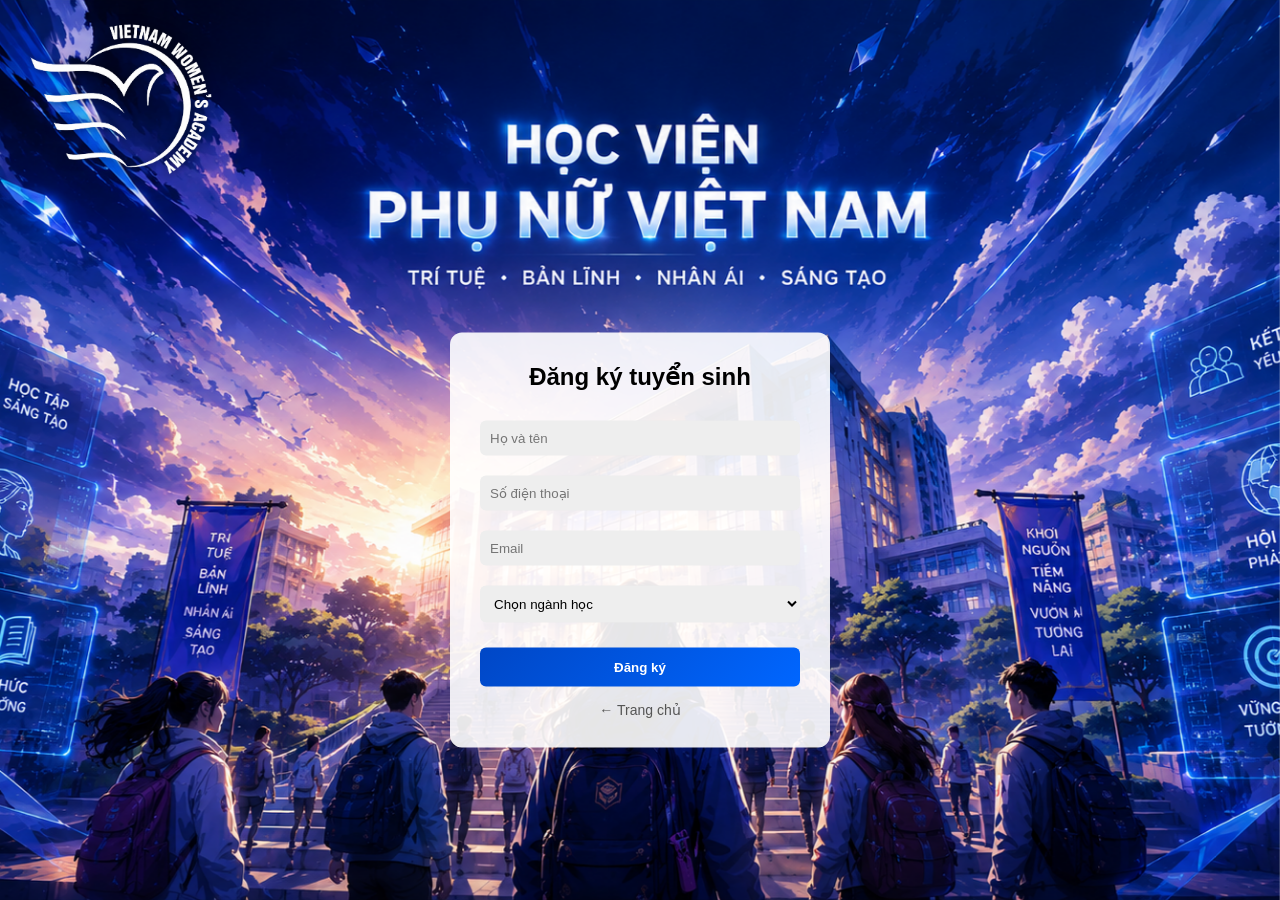
<file: dangkytuyensinh.html>
<!DOCTYPE html>
<html lang="en">
<head>
    <meta charset="UTF-8">
    <meta name="viewport" content="width=device-width, initial-scale=1.0">
    <title>Đăng ký tuyển sinh</title>
    <style>
        * {
  margin: 0;
  padding: 0;
  box-sizing: border-box;
  font-family: sans-serif;
}
body {
  height: 100vh;
}

.background {
  position: fixed;
  width: 100%;
  height: 100%;
  background: url("nendki.png")no-repeat center center/cover;
  z-index: -1;
}
.form-box {
  max-width: 380px;
  width:100%;
  padding: 30px;
  background: rgba(255,255,255,0.9);
  border-radius: 12px;
  position: absolute;
  top: 60%;
  left: 50%;
  transform: translate(-50%, -50%);
}
.form-box h2 {
  text-align: center;
  margin-bottom: 20px;
}
.form-box input,
.form-box select {
  width: 100%;
  padding: 10px;
  margin: 10px 0;
  border: none;
  background: #eee;
  border-radius: 6px;
}
.form-box button {
  width: 100%;
  padding: 12px;
  margin-top: 15px;
  border: none;
  border-radius: 6px;
  background: #0047C6;
  color: white;
  font-weight: bold;
  cursor: pointer;
}
.form-box button:hover {
  background: #003399;
}
.back-home {
  display: block;
  text-align: center;
  margin-top: 15px;
  text-decoration: none;
  color: #555;
  font-size: 14px;
}
.back-home:hover {
  color: #0047C6;
}
.logo {
  position: fixed;
  top: 20px;
  left: 20px;
  width: 12px;
  z-index: 10;
  transition: 0.3s;
  filter: drop-shadow(0 0 5px rgba(0,0,0,0.5));
}
.logo img {
  width: 200px;
  height: auto;
}


.form-box button{
  width: 100%;
  padding: 12px;
  margin-top: 15px;
  border: none;
  border-radius: 6px;
  background: linear-gradient(135deg,#0047C6,#0066ff);
  color: white;
  font-weight: bold;
  cursor: pointer;

  transition: all 0.2s ease;
}
.form-box button:hover{
  transform: translateY(-2px);
  box-shadow: 0 5px 15px rgba(0,71,198,0.4);
}
.form-box button:active{
  transform: scale(0.96);
}


/* ===== Tablet (<=768px) ===== */
@media (max-width: 768px) {
    .form-box {
        width: 90%;
        max-width: 400px;
        padding: 25px;
        top: 60%;
    }
    .logo img {
        width: 140px;
    }
}

/* ===== Mobile (<=480px) ===== */
@media (max-width: 480px) {
    .background{
        background-size: 700%;
        background-position: 60% 70%;
    }
    .form-box {
        width: 92%;
        padding: 20px;
        top: 60%;
        transform: translate(-50%, -50%);
    }
    .form-box h2 {
        font-size: 20px;
    }
    .form-box input,
    .form-box select {
        font-size: 14px;
        padding: 8px;
    }
    .form-box button {
        padding: 10px;
        font-size: 14px;
    }
    .logo img {
        width: 110px;
    }
}
    </style>
</head>
<body>
     <div class="background"></div>

     <div class="logo">
         <a href="index.html">
         <img src="logo hvpnvn trắng.png" alt="">
         </a>
     </div>
     
     <form class="form-box">
         <h2>Đăng ký tuyển sinh</h2>
         <input type="text" placeholder="Họ và tên">
         <input type="text" placeholder="Số điện thoại">
         <input type="email" placeholder="Email">

         <select>
             <option>Chọn ngành học</option>
             <option>Công nghệ thông tin</option>
             <option>Marketing</option>
             <option>Kinh tế</option>
             <option>Truyền thông đa phương tiện</option>
             <option>Quản trị kinh doanh</option>
             <option>Luật</option>
             <option>Luật kinh tế</option>
             <option>Tâm lý học</option>
             <option>Công tác xã hội</option>
             <option>Giới và phát triển</option>
             <option>Quản trị dịch vụ du lịch và lữ hành</option>
         </select>

         <button onclick="submitForm(this)">Đăng ký</button>
         <a href="index.html" class="back-home">← Trang chủ</a>

     </form>


     <script>
function submitForm(btn){
  const form = document.querySelector(".form-box");
  btn.innerText = "Đang gửi...";
  btn.disabled = true;

  setTimeout(()=>{
    btn.innerText = "✔ Thành công!";
    btn.style.background = "#28a745";

    // reset form (xoá sạch dữ liệu)
    form.reset();

    setTimeout(()=>{
      btn.innerText = "Đăng ký";
      btn.style.background = "";
      btn.disabled = false;
    },1500);

  },2000);
}
</script>


</body>
</html>
</file>
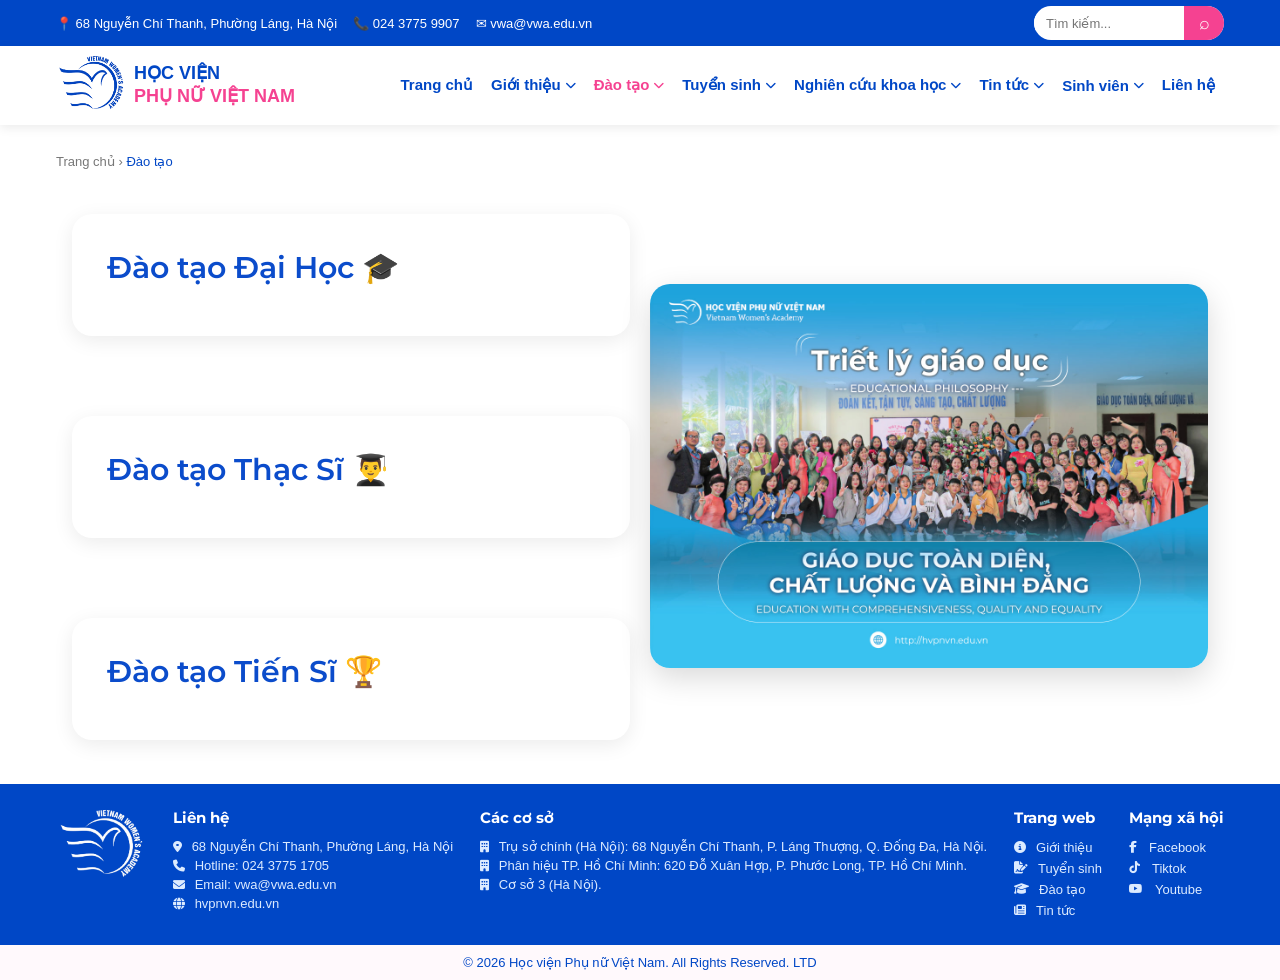
<file: Daotao.html>
<!DOCTYPE html>
<html lang="en">
<head>
    <meta charset="UTF-8">
    <meta name="viewport" content="width=device-width, initial-scale=1.0">
    <title>Đào tạo</title>
    <link rel="stylesheet" href="styleheader&footer.css">
    <link rel="stylesheet" href="https://cdnjs.cloudflare.com/ajax/libs/font-awesome/6.5.1/css/all.min.css">
    <link href="https://fonts.googleapis.com/css2?family=Montserrat:wght@400;700&family=Poppins:wght@400;600&family=Playfair+Display:wght@700&display=swap" rel="stylesheet">
    <style>
.feature {
  max-width: 1200px;
  width:100%;
  padding:14px 16px;
  margin: auto;
}
.breadcrumb {
  font-size: 13px;
  color: #777;
  margin-bottom: 15px;
  margin-top: 15px;
}
.breadcrumb a {
  text-decoration: none;
  color: #777;
}
.breadcrumb .current a {
  color:#0047C6;
  font-weight: 500;
}
.feature-list {
  display: grid;
  grid-template-columns: 1fr 1fr;
  gap: 20px;
}
.card{
    width:100%;
}
.anh {
  grid-column: 2;
  grid-row: 1 / 4;
}
.anh img {
  width: 100%;
  height: auto;
  object-fit: cover;
  border-radius: 20px;
  margin-top: 100px;
  box-shadow:0 10px 30px rgba(0,0,0,0.15);
}
.card{
    flex: 1;
    background-color:white;
    border-radius:20px;
    padding:35px;
    box-shadow: 0 5px 20px rgba(0,0,0,0.08);
    transition: 0.3s;
    margin-top: 30px;
    margin-bottom: 30px;

}
.card:hover{
    transform: translateY(-10px);
}
.card h2{
    color:#0b4ccb;
    margin-bottom: 15px;
    font-size: 30px;
    font-weight: 600;
}
.card a{
    text-decoration: none;
}
@media (max-width:1024px){
    .anh{display:none;}
    .feature-list{grid-template-columns: 1fr; align-items: stretch;}
}

    </style>
</head>
<body>
    <!-- top header -->
    <div class="top-header">
        <div class="container">
            <div class="top-left">
                <span>📍 68 Nguyễn Chí Thanh, Phường Láng, Hà Nội</span>
                <span>📞 024 3775 9907</span>
                <span>✉ vwa@vwa.edu.vn</span>
            </div>
            <div class="top-right">
                <div class="find-top">
                    <input type="text" placeholder="Tìm kiếm...">
                    <button>⌕</button>
                </div>
            </div>
        </div>
    </div>

    <!-- header -->
    <header id="header">
        <div class="container">
            <a href="index.html" class="logo-area">
                <div class="logo">
                    <img src="logo hvpnvn xanh.png" alt="Logo">
                </div>
                <div class="title">
                    <span id="hv">HỌC VIỆN</span>
                    <span id="pnvn">PHỤ NỮ VIỆT NAM</span>
                </div>
            </a>

            <button class="menu-toggle" id="menuToggle" aria-label="Toggle menu">
                <i class="fa-solid fa-bars"></i>
            </button>

            <ul id="main-menu">
                <li><a href="index.html" >Trang chủ</a></li>
                <li>
                    <a href="Gioithieu.html" >Giới thiệu <i class="fa-solid fa-chevron-down"></i></a>
                    <ul class="sub-menu">
                        <li><a href="Gioithieu.html#tongquan">Tổng quan về học viện</a></li>
                        <li><a href="Gioithieu.html#lichsu">Lịch sử hình thành</a></li>
                        <li><a href="Gioithieu.html#sumenh">Sứ mệnh - Tầm nhìn</a></li>
                        <li><a href="Gioithieu.html#cocau">Cơ cấu tổ chức</a></li>
                    </ul>
                </li>
                <li>
                    <a href="Daotao.html" class="active">Đào tạo <i class="fa-solid fa-chevron-down"></i></a>
                    <ul class="sub-menu">
                        <li>
                            <a href="Daotaodaihoc.html">Đào tạo Đại học <i class="fa-solid fa-chevron-right"></i></a>
                            <ul class="sub-menu">
                                <li><a href="Daotaodaihoc.html#cntt">Công nghệ thông tin</a></li>
                                <li><a href="Daotaodaihoc.html#ttdpt">Truyền thông đa phương tiện</a></li>
                                <li><a href="Daotaodaihoc.html#ctxh">Công tác xã hội</a></li>
                                <li><a href="Daotaodaihoc.html#tamly">Tâm lý học</a></li>
                                <li><a href="Daotaodaihoc.html#luatkt">Luật kinh tế</a></li>
                            </ul>
                        </li>
                        <li><a href="Daotaothacsi.html">Đào tạo Thạc sĩ</a></li>
                        <li><a href="Daotaotiensi.html">Đào tạo Tiến sĩ</a></li>
                    </ul>
                </li>
                <li>
                    <a href="Tuyensinh.html">Tuyển sinh <i class="fa-solid fa-chevron-down"></i></a>
                    <ul class="sub-menu">
                        <li><a href="Tuyensinh.html">Thông tin tuyển sinh</a></li>
                        <li><a href="Tuyensinh.html#titlephuongthuc">Phương thức xét tuyển</a></li>
                    </ul>
                </li>
                <li>
                    <a href="Nckh.html">Nghiên cứu khoa học <i class="fa-solid fa-chevron-down"></i></a>
                    <ul class="sub-menu">
                        <li><a href="Nckh.html">Đề tài nghiên cứu</a></li>
                        <li><a href="Nckh.html">Hội thảo khoa học</a></li>
                        <li><a href="https://tapchikhoahoc.hvpnvn.edu.vn/">Tạp chí khoa học</a></li>
                    </ul>
                </li>
                <li>
                    <a href="Tintuc.html">Tin tức <i class="fa-solid fa-chevron-down"></i></a>
                    <ul class="sub-menu">
                        <li><a href="Tintuc.html">Tin tức mới</a></li>
                        <li><a href="Tintuc.html">Sự kiện</a></li>
                        <li><a href="Tintuc.html">Thông báo</a></li>
                    </ul>
                </li>
                <li>
                    <a href="Sinhvien.html">Sinh viên <i class="fa-solid fa-chevron-down"></i></a>
                    <ul class="sub-menu">
                        <li><a href="Sinhvien.html">Hoạt động sinh viên</a></li>
                        <li><a href="Sinhvien.html">Câu lạc bộ</a></li>
                        <li><a href="Sinhvien.html">Hỗ trợ sinh viên</a></li>
                        <li><a href="Sinhvien.html">Việc làm - Thực tập</a></li>
                    </ul>
                </li>
                <li><a href="Lienhe.html">Liên hệ</a></li>
            </ul>
        </div>
    </header>

    <section class="feature">
    <div class="breadcrumb">
                <a href="index.html">Trang chủ</a>
                <span>›</span>
                <span class="current"><a href="Daotao.html">Đào tạo</a></span>
           </div>
        <div class="container feature-list">
            <div class="card">
                <a href="Daotaodaihoc.html"><h2>Đào tạo Đại Học 🎓</h2></a>
            </div>
            <div class="card">
                <a href="Daotaothacsi.html"><h2>Đào tạo Thạc Sĩ 👨‍🎓</h2></a>
            </div>
            <div class="card">
                <a href="Daotaotiensi.html"><h2>Đào tạo Tiến Sĩ 🏆</h2></a>
            </div>
            <div class="anh"><img src="daotao.jpg"></div>  
        </div>
</section>




        <!-- Footer -->
    <footer class="footer">
        <div class="container">
            <div class="logo-footer"><a href=""><img src="logo hvpnvn trắng.png" alt="Logo"></a></div>
            <div class="footer-contact">
                <h3>Liên hệ</h3>
                <p><i class="fa-solid fa-location-dot"></i> 68 Nguyễn Chí Thanh, Phường Láng, Hà Nội</p>
                <p><i class="fa-solid fa-phone"></i> Hotline: 024 3775 1705</p>
                <p><i class="fa-solid fa-envelope"></i> Email: vwa@vwa.edu.vn</p>
                <p><i class="fa-solid fa-globe"></i> hvpnvn.edu.vn</p>
            </div>
            <div class="footer-campus">
                <h3>Các cơ sở</h3>
                <p><i class="fa-solid fa-building"></i> Trụ sở chính (Hà Nội): 68 Nguyễn Chí Thanh, P. Láng Thượng, Q. Đống Đa, Hà Nội.</p>
                <p><i class="fa-solid fa-building"></i> Phân hiệu TP. Hồ Chí Minh: 620 Đỗ Xuân Hợp, P. Phước Long, TP. Hồ Chí Minh.</p>
                <p><i class="fa-solid fa-building"></i> Cơ sở 3 (Hà Nội).</p>
            </div>
            <div class="footer-link">
                <h3>Trang web</h3>
                <ul>
                    <li><a href="Gioithieu.html"><i class="fa-solid fa-circle-info"></i>Giới thiệu</a></li>
                    <li><a href="Tuyensinh.html"><i class="fa-solid fa-file-signature"></i>Tuyển sinh</a></li>
                    <li><a href="Daotao.html"><i class="fa-solid fa-graduation-cap"></i>Đào tạo</a></li>
                    <li><a href="Tintuc.html"><i class="fa-solid fa-newspaper"></i>Tin tức</a></li>
                </ul>
            </div>
            <div class="footer-social">
                <h3>Mạng xã hội</h3>
                <a href="https://www.facebook.com/Hocvienphunu"><i class="fa-brands fa-facebook-f"></i>Facebook</a>
                <a href="https://www.tiktok.com/@hocvienphunuvietnam"><i class="fa-brands fa-tiktok"></i>Tiktok</a>
                <a href="https://www.youtube.com/@vietnamwomensacademy8946/featured"><i class="fa-brands fa-youtube"></i>Youtube</a>
            </div>
        </div>
    </footer>
    <div class="footer-bottom">
        <p>© 2026 Học viện Phụ nữ Việt Nam. All Rights Reserved. LTD</p>
    </div>

    <script>
    // ---- Hash-based tab switching ----
    function handleChange() {
        let hash = window.location.hash || "#tongquan";
        window.scrollTo({ top: 0, behavior: "smooth" });
        document.querySelectorAll(".box").forEach(c => c.classList.remove("active"));
        const target = document.querySelector(hash);
        if (target) target.classList.add("active");
        document.querySelectorAll(".menu a").forEach(a => {
            a.classList.toggle("active", a.getAttribute("href") === hash);
        });
    }
    window.addEventListener("load", handleChange);
    window.addEventListener("hashchange", handleChange);
 
    // ---- Hamburger ----
    const toggle = document.getElementById("menuToggle");
    const menu   = document.getElementById("main-menu");
 
    toggle.addEventListener("click", () => {
        menu.classList.toggle("open");
        const icon = toggle.querySelector("i");
        icon.classList.toggle("fa-bars");
        icon.classList.toggle("fa-xmark");
    });
 
    // ---- Mobile sub-menu tap ----
    function bindMobileSubMenus() {
        if (window.innerWidth <= 768) {
            document.querySelectorAll("#main-menu > li > a").forEach(link => {
                const parent = link.parentElement;
                if (parent.querySelector(".sub-menu")) {
                    link.addEventListener("click", (e) => {
                        e.preventDefault();
                        parent.classList.toggle("open-sub");
                    });
                }
            });
        }
    }
    window.addEventListener("load", bindMobileSubMenus);
    </script>
</body>
</html>
</file>
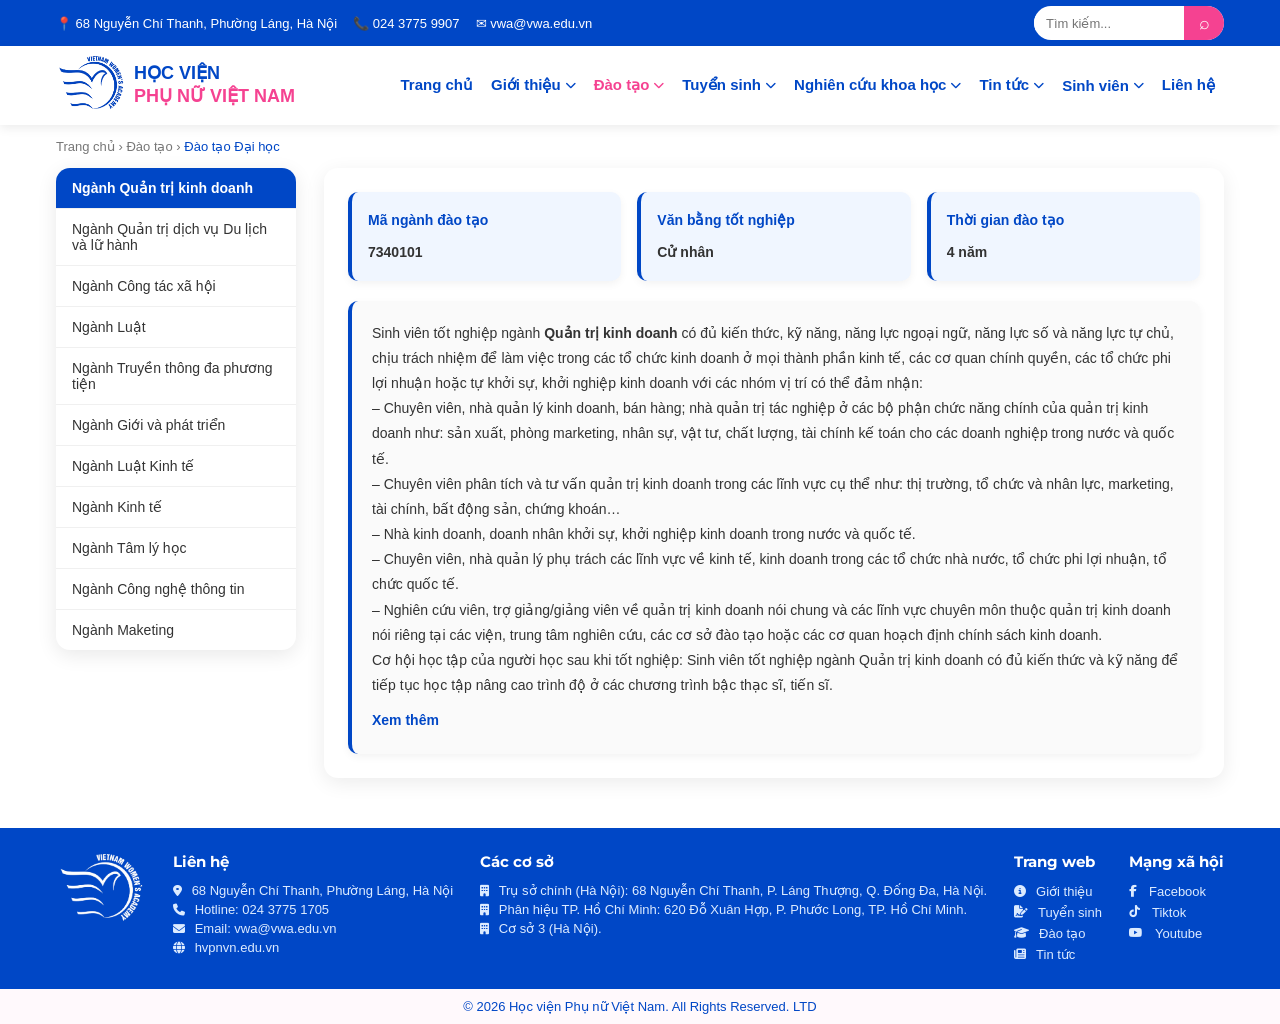
<file: Daotaodaihoc.html>
<!DOCTYPE html>
<html lang="en">
<head>
    <meta charset="UTF-8">
    <meta name="viewport" content="width=device-width, initial-scale=1.0">
    <title>Đào tạo Đại học</title>
    <link rel="stylesheet" href="styleheader&footer.css">
    <link rel="stylesheet" href="https://cdnjs.cloudflare.com/ajax/libs/font-awesome/6.5.1/css/all.min.css">
    <link href="https://fonts.googleapis.com/css2?family=Montserrat:wght@400;700&family=Poppins:wght@400;600&family=Playfair+Display:wght@700&display=swap" rel="stylesheet">
    <style>
/* ===== BREADCRUMB ===== */
.breadcrumb {
    font-size:13px; color:#777;
    padding:14px 16px;
    max-width:1200px;
    margin:0 auto;
}
.breadcrumb a { text-decoration:none; color:#777; }
.breadcrumb .current { color:#0047C6; font-weight:500; }
 
.main {
    display:flex;
    gap:28px;
    max-width:1200px;
    width:100%;
    margin:0 auto 50px;
    padding:0 16px;
    align-items:flex-start;
}
 
/* ===== SIDEBAR ===== */
.sidebar {
    width:240px;
    flex-shrink:0;
    position:sticky;
    top:90px;
}
.sidebar ul {
    list-style:none;
    padding:0; margin:0;
    background:#fff;
    border-radius:14px;
    box-shadow:0 5px 20px rgba(0,0,0,0.09);
    overflow:hidden;
}
.sidebar li {
    padding:12px 16px;
    border-bottom:1px solid #f0f0f0;
    cursor:pointer;
    transition:0.2s;
    font-size:14px;
    color:#333;
}
.sidebar li:last-child { border-bottom:none; }
.sidebar li:hover { background:#f0f6ff; color:#0047C6; }
.sidebar li.active {
    background:#0047C6;
    color:#fff;
    font-weight:700;
}
 
.sidebar-toggle {
    display:none;
    width:100%;
    padding:12px 16px;
    background:#0047C6;
    color:white;
    font-weight:700;
    font-size:14px;
    border:none;
    border-radius:10px;
    cursor:pointer;
    text-align:left;
    margin-bottom:4px;
}
.sidebar-toggle i { float:right; }
 
/* ===== CONTENT ===== */
.content { flex:1; min-width:0; }
.content span { font-weight:bold; }
 
.box {
    display:none;
    background:#fff;
    padding:24px;
    border-radius:14px;
    box-shadow:0 5px 20px rgba(0,0,0,0.08);
    line-height:1.75;
    font-size:15px;
}
.box.active { display:block; }
.box a {
    display:inline-block;
    margin-top:10px;
    color:#0047C6;
    text-decoration:none;
    font-weight:600;
}
.box a:hover { text-decoration:underline; }
 
.grid {
    display:grid;
    grid-template-columns:repeat(3,1fr);
    gap:16px;
    margin-bottom:20px;
}
.grid-card {
    background:#f0f6ff;
    padding:16px;
    border-left:4px solid #0047C6;
    border-radius:10px;
    box-shadow:0 3px 8px rgba(0,0,0,0.05);
    transition:0.3s;
    cursor:pointer;
}
.grid-card:hover {
    transform:translateY(-4px);
    border-left-color:#025efd;
    box-shadow:0 8px 20px rgba(0,0,0,0.1);
}
.grid-card h4 {
    margin-bottom:8px;
    color:#0047C6;
    font-size:14px;
}
.grid-card p { font-size:14px; font-weight:600; }
 
.card {
    background:#fafafa;
    padding:20px;
    border-left:4px solid #0047C6;
    border-radius:10px;
    box-shadow:0 3px 8px rgba(0,0,0,0.05);
    line-height:1.8;
    font-size:14px;
}

@media (max-width:1024px) {
    .sidebar { width:200px; }
}
@media (max-width:768px){
    .main { flex-direction:column; gap:16px; }
    .sidebar-toggle { display:block; }
    .sidebar {
        position:static; width:100%;
        top:auto;
    }
    .sidebar ul {
        display:none;
        border-radius:0 0 14px 14px;
    }
    .sidebar ul.open { display:block; }
    .grid { grid-template-columns:repeat(3,1fr); gap:10px; }
}
@media (max-width:480px){
    .grid { grid-template-columns:1fr; gap:10px; }
    .grid-card h4 { font-size:13px; }
    .box { padding:16px; font-size:14px; }
    .card { padding:14px; font-size:13px; }
    .sidebar li { font-size:13px; padding:10px 14px; }
}
    </style>
</head>
<body>
    <!-- top header -->
    <div class="top-header">
        <div class="container">
            <div class="top-left">
                <span>📍 68 Nguyễn Chí Thanh, Phường Láng, Hà Nội</span>
                <span>📞 024 3775 9907</span>
                <span>✉ vwa@vwa.edu.vn</span>
            </div>
            <div class="top-right">
                <div class="find-top">
                    <input type="text" placeholder="Tìm kiếm...">
                    <button>⌕</button>
                </div>
            </div>
        </div>
    </div>

    <!-- header -->
    <header id="header">
        <div class="container">
            <a href="index.html" class="logo-area">
                <div class="logo">
                    <img src="logo hvpnvn xanh.png" alt="Logo">
                </div>
                <div class="title">
                    <span id="hv">HỌC VIỆN</span>
                    <span id="pnvn">PHỤ NỮ VIỆT NAM</span>
                </div>
            </a>

            <button class="menu-toggle" id="menuToggle" aria-label="Toggle menu">
                <i class="fa-solid fa-bars"></i>
            </button>

            <ul id="main-menu">
                <li><a href="index.html" >Trang chủ</a></li>
                <li>
                    <a href="Gioithieu.html" >Giới thiệu <i class="fa-solid fa-chevron-down"></i></a>
                    <ul class="sub-menu">
                        <li><a href="Gioithieu.html#tongquan">Tổng quan về học viện</a></li>
                        <li><a href="Gioithieu.html#lichsu">Lịch sử hình thành</a></li>
                        <li><a href="Gioithieu.html#sumenh">Sứ mệnh - Tầm nhìn</a></li>
                        <li><a href="Gioithieu.html#cocau">Cơ cấu tổ chức</a></li>
                    </ul>
                </li>
                <li>
                    <a href="Daotao.html" class="active">Đào tạo <i class="fa-solid fa-chevron-down"></i></a>
                    <ul class="sub-menu">
                        <li>
                            <a href="Daotaodaihoc.html">Đào tạo Đại học <i class="fa-solid fa-chevron-right"></i></a>
                            <ul class="sub-menu">
                                <li><a href="Daotaodaihoc.html#cntt">Công nghệ thông tin</a></li>
                                <li><a href="Daotaodaihoc.html#ttdpt">Truyền thông đa phương tiện</a></li>
                                <li><a href="Daotaodaihoc.html#ctxh">Công tác xã hội</a></li>
                                <li><a href="Daotaodaihoc.html#tamly">Tâm lý học</a></li>
                                <li><a href="Daotaodaihoc.html#luatkt">Luật kinh tế</a></li>
                            </ul>
                        </li>
                        <li><a href="Daotaothacsi.html">Đào tạo Thạc sĩ</a></li>
                        <li><a href="Daotaotiensi.html">Đào tạo Tiến sĩ</a></li>
                    </ul>
                </li>
                <li>
                    <a href="Tuyensinh.html">Tuyển sinh <i class="fa-solid fa-chevron-down"></i></a>
                    <ul class="sub-menu">
                        <li><a href="Tuyensinh.html">Thông tin tuyển sinh</a></li>
                        <li><a href="Tuyensinh.html#titlephuongthuc">Phương thức xét tuyển</a></li>
                    </ul>
                </li>
                <li>
                    <a href="Nckh.html">Nghiên cứu khoa học <i class="fa-solid fa-chevron-down"></i></a>
                    <ul class="sub-menu">
                        <li><a href="Nckh.html">Đề tài nghiên cứu</a></li>
                        <li><a href="Nckh.html">Hội thảo khoa học</a></li>
                        <li><a href="https://tapchikhoahoc.hvpnvn.edu.vn/">Tạp chí khoa học</a></li>
                    </ul>
                </li>
                <li>
                    <a href="Tintuc.html">Tin tức <i class="fa-solid fa-chevron-down"></i></a>
                    <ul class="sub-menu">
                        <li><a href="Tintuc.html">Tin tức mới</a></li>
                        <li><a href="Tintuc.html">Sự kiện</a></li>
                        <li><a href="Tintuc.html">Thông báo</a></li>
                    </ul>
                </li>
                <li>
                    <a href="Sinhvien.html">Sinh viên <i class="fa-solid fa-chevron-down"></i></a>
                    <ul class="sub-menu">
                        <li><a href="Sinhvien.html">Hoạt động sinh viên</a></li>
                        <li><a href="Sinhvien.html">Câu lạc bộ</a></li>
                        <li><a href="Sinhvien.html">Hỗ trợ sinh viên</a></li>
                        <li><a href="Sinhvien.html">Việc làm - Thực tập</a></li>
                    </ul>
                </li>
                <li><a href="Lienhe.html">Liên hệ</a></li>
            </ul>
        </div>
    </header>





    <div class="breadcrumb">
                <a href="index.html">Trang chủ</a>
                <span>›</span>
                <a href="Daotao.html">Đào tạo</a>
                <span>›</span>
                <span class="current">Đào tạo Đại học</span>
           </div>
     <section class="main">
        <div class="sidebar">
            <button class="sidebar-toggle" id="sidebarToggle">
                Chọn ngành học <i class="fa-solid fa-chevron-down"></i>
            </button>

            <ul id="sidebarMenu">
                <li data-id="qtkd" class="active">Ngành Quản trị kinh doanh</li>
                <li data-id="qtdvdllh">Ngành Quản trị dịch vụ Du lịch và lữ hành</li>
                <li data-id="ctxh">Ngành Công tác xã hội</li>
                <li data-id="luat">Ngành Luật</li>
                <li data-id="ttdpt">Ngành Truyền thông đa phương tiện</li>
                <li data-id="gioi">Ngành Giới và phát triển</li>
                <li data-id="luatkt">Ngành Luật Kinh tế</li>
                <li data-id="kt">Ngành Kinh tế</li>
                <li data-id="tamly">Ngành Tâm lý học</li>
                <li data-id="cntt">Ngành Công nghệ thông tin</li>
                <li data-id="mkt">Ngành Maketing</li>
            </ul>
        </div>
        <div class="content">
            <div id="qtkd" class="box active">

                <div class="grid">
                    <div class="grid-card">
                        <h4>Mã ngành đào tạo</h4>
                        <p>7340101</p>
                    </div>
                    <div class="grid-card">
                        <h4>Văn bằng tốt nghiệp</h4>
                        <p>Cử nhân</p>
                    </div>
                    <div class="grid-card">
                        <h4>Thời gian đào tạo</h4>
                        <p>4 năm</p>
                    </div>
                 </div>


                    <div class="card">
                     Sinh viên tốt nghiệp ngành <span>Quản trị kinh doanh</span> có đủ kiến thức, kỹ năng, năng lực ngoại ngữ, năng lực số và năng lực tự chủ, chịu trách nhiệm để làm việc trong các tổ chức kinh doanh ở mọi thành phần kinh tế, các cơ quan chính quyền, các tổ chức phi lợi nhuận hoặc tự khởi sự, khởi nghiệp kinh doanh với các nhóm vị trí có thể đảm nhận:<br>
                    – Chuyên viên, nhà quản lý kinh doanh, bán hàng; nhà quản trị tác nghiệp ở các bộ phận chức năng chính của quản trị kinh doanh như: sản xuất, phòng marketing, nhân sự, vật tư, chất lượng, tài chính kế toán cho các doanh nghiệp trong nước và quốc tế.<br>
                    – Chuyên viên phân tích và tư vấn quản trị kinh doanh trong các lĩnh vực cụ thể như: thị trường, tổ chức và nhân lực, marketing, tài chính, bất động sản, chứng khoán…<br>
                    – Nhà kinh doanh, doanh nhân khởi sự, khởi nghiệp kinh doanh trong nước và quốc tế.<br>
                    – Chuyên viên, nhà quản lý phụ trách các lĩnh vực về kinh tế, kinh doanh trong các tổ chức nhà nước, tổ chức phi lợi nhuận, tổ chức quốc tế.<br>
                    – Nghiên cứu viên, trợ giảng/giảng viên về quản trị kinh doanh nói chung và các lĩnh vực chuyên môn thuộc quản trị kinh doanh nói riêng tại các viện, trung tâm nghiên cứu, các cơ sở đào tạo hoặc các cơ quan hoạch định chính sách kinh doanh.<br>
                    Cơ hội học tập của người học sau khi tốt nghiệp: Sinh viên tốt nghiệp ngành Quản trị kinh doanh có đủ kiến thức và kỹ năng để tiếp tục học tập nâng cao trình độ ở các chương trình bậc thạc sĩ, tiến sĩ.<br>
                    <a href="https://hvpnvn.edu.vn/he-dao-tao/nganh-quan-tri-kinh-doanh/">Xem thêm </a>
                    </div>
            </div>

            <div id="qtdvdllh" class="box">

                <div class="grid">
                    <div class="grid-card">
                        <h4>Mã ngành đào tạo</h4>
                        <p>7810103</p>
                    </div>
                    <div class="grid-card">
                        <h4>Văn bằng tốt nghiệp</h4>
                        <p>Cử nhân</p>
                    </div>
                    <div class="grid-card">
                        <h4>Thời gian đào tạo</h4>
                        <p>4 năm</p>
                    </div>
                 </div>

                <div class="card">
                 Với những kiến thức chuyên sâu của ngành <span>Quản trị dịch vụ du lịch và lữ hành</span>, sinh viên sau khi ra trường có thể đảm nhiệm nhiều vị trí công việc khác nhau liên quan đến dịch vụ du lịch, tại doanh nghiệp du lịch trong nước, ASEAN, quốc tế, cụ thể:<br>
                 Chuyên viênở các bộ phận: hướng dẫn du lịch, điều hành tour, marketing, quan hệ khách hàng, tổ chức sự kiện, lễ tân, buồng phòng, phục vụ ăn uống…; nhà quản lý tại doanh nghiệp lữ hành, khách sạn, khu nghỉ dưỡng và các doanh nghiệp dịch vụ du lịch khác…<br>
                 Cán bộ, chuyên viên các cơ quan quản lý nhà nước về du lịch từ địa phương đến Trung ương; các ban phụ trách về phát triển du lịch và khách sạn của các tổ chức chính trị xã hội;<br>
                 Nghiên cứu viên, giảng viên tại các trường Đại học/Học viện/Cao đẳng, các tổ chức nghiên cứu trong các lĩnh vực du lịch và khách sạn;<br>
                 Tham gia sáng lập, tự khởi nghiệp và điều hành doanh nghiệp du lịch và lữ hành.<br>
                 <a href="https://hvpnvn.edu.vn/he-dao-tao/quan-tri-du-lich-va-lu-hanh/">Xem thêm </a>
                </div>
                </div>

            <div id="ctxh" class="box">

                <div class="grid">
                    <div class="grid-card">
                        <h4>Mã ngành đào tạo</h4>
                        <p>7760101</p>
                    </div>
                    <div class="grid-card">
                        <h4>Văn bằng tốt nghiệp</h4>
                        <p>Cử nhân</p>
                    </div>
                    <div class="grid-card">
                        <h4>Thời gian đào tạo</h4>
                        <p>4 năm</p>
                    </div>
                 </div>

                <div class="card">
                 Với những kiến thức cơ bản về khoa học xã hội, tự nhiên, chính trị, pháp luật, giới và bình đẳng giới, kiến thức chuyên sâu của ngành <span>Công tác xã hội</span>, sau khi tốt nghiệp, sinh viên có thể đảm nhiệm nhiều vị trí công việc khác nhau, cụ thể:<br>
                 Cán bộ, chuyên viên, nghiên cứu viên trong các cơ quan chuyên trách của các tổ chức chính trị – xã hội các cấp từ trung ương đến địa phương.<br>
                 Cán bộ hoạch định chính sách xã hội, chuyên viên, nghiên cứu viên trong các cơ quancác cấp từ trung ương đến địa phương.<br>
                 Nghiên cứu viên, cán bộ trong các trường đại học, học viện, viện nghiên cứu, trung tâm, các trường cao đẳng, giảng viên các trường trung cấp chuyên nghiệp…<br>
                 Nhân viên công tác xã hội, kiểm huấn viên, nghiên cứu viên, chuyên viên trong các cơ sở cung cấp dịch vụ xã hội thuộc cơ quan nhà nước, tư nhân, phi chính phủ, quốc tế…<br>
                 Cán bộ, chuyên viên làm việc độc lập tại các cơ quan, ban ngành, đoàn thể hoặc thuộc các các lĩnh vực: y tế, giáo dục, pháp luật, phúc lợi xã hội…; công chức làm việc tại các cơ quan/tổ chức địa phương, áp dụng chuyển đổi số, công nghệ 4.0 vào các lĩnh vực công việc chuyên môn.<br>
                 Chủ các cơ sở trợ giúp xã hội/các cơ sở trợ giúp đối tượng yếu thế, tự khởi nghiệp trong các lĩnh vực liên quan đến Công tác xã hội.<br>
                 <a href="https://hvpnvn.edu.vn/he-dao-tao/nganh-cong-tac-xa-hoi/">Xem thêm </a>
                </div>
            </div>

            <div id="luat" class="box">

                <div class="grid">
                    <div class="grid-card">
                        <h4>Mã ngành đào tạo</h4>
                        <p>7380101</p>
                    </div>
                    <div class="grid-card">
                        <h4>Văn bằng tốt nghiệp</h4>
                        <p>Cử nhân</p>
                    </div>
                    <div class="grid-card">
                        <h4>Thời gian đào tạo</h4>
                        <p>4 năm</p>
                    </div>
                 </div>

                <div class="card">
                 Sau khi tốt nghiệp, người học ngành <span>Luật</span> có thể đảm nhận các vị trí việc làm tại cơ quan nhà nước, tổ chức chính trị, tổ chức xã hội – nghề nghiệp, các tổ chức ngoài nhà nước có nhu cầu tuyển dụng nhân lực có trình độ cử nhân luật. Cụ thể:<br>
                 Người học có thể trở thành cán bộ, công chức, viên chức tại các cơ quan quyền lực nhà nước (Quốc hội, Hội đồng nhân dân các cấp); cơ quan hành chính (Chính phủ, Bộ, cơ quan ngang bộ, cơ quan thuộc Chính phủ, Công an, Thuế, Hải quan, Kiểm lâm, Biên phòng, Quản lý xuất nhập cảnh, Thanh tra…); cơ quan giúp việc Chủ tịch nước; hệ thống Tòa án, Viện kiểm sát, các cơ quan thi hành án, đơn vị sự nghiệp của Đảng Cộng sản Việt Nam, Mặt trận Tổ quốc Việt Nam và các cơ quan nhà nước khác.<br>
                 Người học có thể đảm nhiệm vị trí chuyên viên pháp chế, tư vấn pháp lý, hành chính, nhân sự… tại các tổ chức tư vấn, dịch vụ pháp lý như văn phòng luật sư, văn phòng công chứng, tổ chức trọng tài, văn phòng thừa phát lại, cũng như tại các doanh nghiệp, hợp tác xã, hộ kinh doanh ở nhiều lĩnh vực khác nhau, và các tổ chức ngoài nhà nước khác.<br>
                 Người học có thể làm việc tại các tổ chức giáo dục nghề nghiệp và sau khi hoàn thiện bằng cấp có thể trở thành giảng viên của các cơ sở đào tạo trình độ đại học.<br>
                 <a href="https://hvpnvn.edu.vn/he-dao-tao/nganh-luat/">Xem thêm </a>
                 </div>
            </div>
            <div id="ttdpt" class="box">

                <div class="grid">
                    <div class="grid-card">
                        <h4>Mã ngành đào tạo</h4>
                        <p>7320104</p>
                    </div>
                    <div class="grid-card">
                        <h4>Văn bằng tốt nghiệp</h4>
                        <p>Cử nhân</p>
                    </div>
                    <div class="grid-card">
                        <h4>Thời gian đào tạo</h4>
                        <p>4 năm</p>
                    </div>
                 </div> 

                <div class="card">
                 Sau khi tốt nghiệp ngành <span>Truyền thông đa phương tiện</span> sinh viên có nhiều cơ hội lựa chọn vị trí việc làm, cụ thể:<br>
                 – Chuyên viên thiết kế, kỹ thuật tại các cơ quan, doanh nghiệp như: Chuyên viên thiết kế đồ họa, thiết kế trò chơi điện tử, thiết kế đồ họa chuyển động, phim quảng cáo, kỹ thuật viên dựng audio – video.<br>
                 – Chuyên viên tư vấn truyền thông đa phương tiện, quản lý các dự án đa phương tiện, quan hệ công chúng, quảng cáo,  tổ chức sự kiện, quản trị truyền thông, quản trị trang thông tin điện tử, mạng xã hội tại các tổ chức truyền thông.<br>
                 – Phóng viên, biên tập viên, người dẫn chương trình, nhà sáng tạo nội dung số, sản xuất sản phẩm đa phương tiện tại các cơ quan báo chí truyền thông, cán bộ tại các cơ quan quản lý nhà nước về truyền thông, trung tâm văn hoá sáng tạo.<br>
                 – Cán bộ phụ trách tuyên truyền, chuyên viên quản lý truyền thông trong hệ thống chính trị – xã hội từ trung ương đến địa phương.<br>
                 – Chuyên viên truyền thông trong các tổ chức quốc tế, tổ chức phi chính phủ, các tổ chức hữu nghị.<br>
                 – Khởi nghiệp và làm chủ doanh nghiệp sản xuất, kinh doanh sản phẩm truyền thông.<br>
                 – Cán bộ nghiên cứu, giảng dạy về lĩnh vực truyền thông tại các Viện, Trung tâm nghiên cứu, các cơ sở đào tạo đại học, cao đẳng hoặc học nâng cao trình độ ở bậc sau đại học.<br>
                 <a href="https://hvpnvn.edu.vn/he-dao-tao/nganh-truyen-thong-da-phuong-tien/">Xem thêm </a>
                </div>
                </div>

            <div id="gioi" class="box">
                <div class="grid">
                    <div class="grid-card">
                        <h4>Mã ngành đào tạo</h4>
                        <p>7310399</p>
                    </div>
                    <div class="grid-card">
                        <h4>Văn bằng tốt nghiệp</h4>
                        <p>Cử nhân</p>
                    </div>
                    <div class="grid-card">
                        <h4>Thời gian đào tạo</h4>
                        <p>4 năm</p>
                    </div>
                 </div> 
                 <div class="card">
                 Sinh viên tốt nghiệp ngành <span>Giới và Phát triển</span> có nền tảng kiến thức chuyên sâu, kỹ năng thực hành vững vàng và thái độ nghề nghiệp phù hợp để đảm nhiệm các vị trí công việc trong các lĩnh vực liên quan đến giới, phát triển và các vấn đề xã hội – con người. Cụ thể:<br>
                 – Cán bộ, chuyên viên về giới và phát triển tại các cơ quan Đảng, Nhà nước, Mặt trận Tổ quốc và các tổ chức chính trị – xã hội từ Trung ương đến địa phương;<br>
                 – Chuyên viên trong các cơ quan quản lý nhà nước thuộc các bộ, sở, ngành liên quan như Bộ Nội vụ, Bộ Giáo dục và Đào tạo, Bộ Y tế, Bộ Văn hóa, Thể thao và Du lịch, với nhiệm vụ hoạch định, triển khai chính sách có lồng ghép giới; các công việc liên quan đến hành chính, nhân sự; thực hiện các chương trình, dự án phát triển;<br>
                 – Trợ lý dự án, điều phối viên, cán bộ chương trình/dự án làm việc tại các tổ chức Liên Hợp Quốc, tổ chức quốc tế, tổ chức phi chính phủ (NGOs) trong, ngoài nước;<br>
                 – Cán bộ truyền thông, biên tập viên tại các cơ quan báo chí, truyền thông đại chúng và nền tảng số, chuyên phụ trách nội dung về giới, quyền con người, phát triển bền vững;<br>
                 – Nghiên cứu viên, cán bộ phân tích chính sách tại các viện nghiên cứu, trung tâm khoa học và công nghệ, các trường đại học và cơ sở giáo dục nghiên cứu về giới và phát triển;<br>
                 – Giáo viên giảng dạy về giới, kỹ năng sống, kỹ năng mềm tại các cơ sở giáo dục, trường đào tạo nghề;<br>
                 – Chuyên viên nhân sự, cán bộ xã hội làm việc tại các cơ quan, tổ chức, doanh nghiệp trong nước và quốc tế, đặc biệt trong các doanh nghiệp có chính sách phát triển bền vững và trách nhiệm xã hội;<br>
                 – Khởi nghiệp trong các lĩnh vực liên quan đến giới, phát triển cộng đồng, truyền thông – giáo dục – đào tạo;<br>
                 – Tư vấn giới, tư vấn phát triển, tư vấn xã hội; chuyên gia tư vấn độc lập liên quan đến lĩnh vực chuyên môn…<br>
                 <a href="https://hvpnvn.edu.vn/he-dao-tao/nganh-gioi-va-phat-trien/">Xem thêm </a>
                </div>
                </div>

            <div id="luatkt" class="box">
                <div class="grid">
                    <div class="grid-card">
                        <h4>Mã ngành đào tạo</h4>
                        <p>7380107</p>
                    </div>
                    <div class="grid-card">
                        <h4>Văn bằng tốt nghiệp</h4>
                        <p>Cử nhân</p>
                    </div>
                    <div class="grid-card">
                        <h4>Thời gian đào tạo</h4>
                        <p>4 năm</p>
                    </div>
                 </div> 
                <div class="card">
                 Sau khi tốt nghiệp, người học ngành <span>Luật Kinh tế</span> có thể đảm nhận các vị trí việc làm tại cơ quan nhà nước, tổ chức chính trị, tổ chức xã hội – nghề nghiệp, các tổ chức ngoài nhà nước có nhu cầu tuyển dụng nhân lực có trình độ cử nhân luật kinh tế. Cụ thể:<br>
                 Người học có thể trở thành cán bộ, công chức, viên chức tại các cơ quan quyền lực nhà nước (Quốc hội, Hội đồng nhân dân các cấp); cơ quan hành chính (Chính phủ, Bộ, cơ quan ngang bộ, cơ quan thuộc Chính phủ, Công an, Thuế, Hải quan, Kiểm lâm, Biên phòng, Quản lí xuất nhập cảnh, Thanh tra…); cơ quan giúp việc Chủ tịch nước; hệ thống Tòa án, Viện kiểm sát, các cơ quan thi hành án, đơn vị sự nghiệp của Đảng Cộng sản Việt Nam, Mặt trận Tổ quốc Việt Nam và các cơ quan nhà nước khác.<br>
                 Người học có thể đảm nhiệm vị trí việc làm là chuyên viên pháp chế doanh nghiệp, ngân hàng; chuyên viên tư vấn đầu tư, hợp đồng, thuế, bảo hiểm; nhân viên tư vấn pháp luật thương mại quốc tế, hiệp định tự do thương mại, mua bán sáp nhập doanh nghiệp và các vị trí việc làm có tính chất tương tự.<br>
                 Người học có thể làm việc tại các tổ chức giáo dục nghề nghiệp và sau khi hoàn thiện bằng cấp có thể trở thành giảng viên của các cơ sở đào tạo trình độ đại học.<br>
                 <a href="https://hvpnvn.edu.vn/he-dao-tao/luat-kinh-te/">Xem thêm </a>
                </div>
            </div>
            <div id="kt" class="box">
                <div class="grid">
                    <div class="grid-card">
                        <h4>Mã ngành đào tạo</h4>
                        <p>7310101</p>
                    </div>
                    <div class="grid-card">
                        <h4>Văn bằng tốt nghiệp</h4>
                        <p>Cử nhân</p>
                    </div>
                    <div class="grid-card">
                        <h4>Thời gian đào tạo</h4>
                        <p>4 năm</p>
                    </div>
                 </div> 
                <div class="card">
                 Sinh viên tốt nghiệp chương trình cử nhân <span>Kinh tế</span> có khả năng làm việc tại những vị trí công việc như sau:<br>
                 Có đủ năng lực để làm việc tại các tổ chức kinh tế chính trị xã hội mang tính liên ngành; các tổ chức tư vấn kinh tế, các tổ chức hành chính sự nghiệp, các thể chế kinh tế quốc tế tại Việt Nam; có thể đảm nhiệm các công việc như trợ lý phân tích, phản biện và hoạch định chính sách kinh tế; trợ lý tư vấn giám sát việc triển khai các quyết định quản lý; triển vọng có thể trở thành các chuyên gia phân tích chính sách, các nhà tư vấn chuyên nghiệp, các nhà quản lý kinh tế học phần kinh tế học, kinh tế chính trị quốc tế, các lý thuyết về thể chế kinh tế; triển vọng có thể trở thành các nghiên cứu viên, giảng viên về kinh tế học.<br>
                 Có khả năng phát triển để trở thành các vị trí lãnh đạo, quản lý tại các doanh nghiệp Việt Nam và doanh nghiệp nước ngoài đang hoạt động trong môi trường kinh doanh của Việt Nam và quốc tế;<br>
                 Là chuyên viên chuyên trách tại các doanh nghiệp, tổ chức kinh tế: Có khả năng đảm nhận các chuyên môn tại các vị trí liên quan đến kinh doanh xuất nhập khẩu, công việc tại các doanh nghiệp có vốn đầu tư nước ngoài, công việc tại các tập đoàn kinh tế quốc tế, công việc tại các doanh nghiệp đầu tư tài chính, chứng khoán, bảo hiểm và ngân hàng. Chuyên viên, quản lý trong các cơ quan quản lý nhà nước về kinh tế;<br>
                 Là chuyên viên tại các ban/ cơ quan phụ trách về phát triển kinh tế cấp Trung ương, cấp tỉnh và cấp xã/ phường.<br>
                 Là nghiên cứu viên và giảng viên trong các trường đại học, các viện nghiên cứu đào tạo và nghiên cứu về lĩnh vực kinh tế và quản lý kinh tế;<br>
                 Phát triển trở thành các nhà tư vấn độc lập về các vấn đề liên quan đến kinh tế, đầu tư.<br>
                 <a href="https://hvpnvn.edu.vn/he-dao-tao/nganh-kinh-te/">Xem thêm </a>
                 </div>
            </div>

            <div id="tamly" class="box">
                <div class="grid">
                    <div class="grid-card">
                        <h4>Mã ngành đào tạo</h4>
                        <p>7310401</p>
                    </div>
                    <div class="grid-card">
                        <h4>Văn bằng tốt nghiệp</h4>
                        <p>Cử nhân</p>
                    </div>
                    <div class="grid-card">
                        <h4>Thời gian đào tạo</h4>
                        <p>4 năm</p>
                    </div>
                 </div> 
                 <div class="card">
                 Sau khi tốt nghiệp ngành <span>Tâm lý</span>, người học có thể trở thành:<br>
                 – Chuyên viên tham vấn học đường trong các các trường học.<br>
                 – Cán bộ, chuyên viên tâm lý trong các bệnh viện và cơ sở y tế khác.<br>
                 – Chuyên gia, giảng viên trong các trường đại học, cao đẳng.<br>
                 – Giáo viên can thiệp của các trung tâm giáo dục.<br>
                 – Nghiên cứu viên trong các trường đại học, cao đẳng; trung tâm nghiên cứu, viện nghiên cứu.<br>
                 – Chuyên viên của: các trung tâm bảo trợ xã hội, phòng công tác xã hội; phòng ban của các trường đại học, cao đẳng và văn phòng các công ty, trung tâm, đài phát thanh, đài truyền hình;<br>
                 – Chuyên viên trong các ban, đơn vị thuộc các cơ quan, Đoàn thanh niên, các tổ chức chính trị xã hội các cấp địa phương.<br>
                 – Chuyên viên, nghiên cứu viên, cộng tác viên, tình nguyện viên kiểm huấn viên… trong các tổ chức phi chính phủ trong nước và nước ngoài, các dự án quốc tế.<br>
                 <a href="https://hvpnvn.edu.vn/he-dao-tao/tam-ly-hoc/">Xem thêm </a>
                 </div>
            </div>
            <div id="cntt" class="box">
                <div class="grid">
                    <div class="grid-card">
                        <h4>Mã ngành đào tạo</h4>
                        <p>7480201</p>
                    </div>
                    <div class="grid-card">
                        <h4>Văn bằng tốt nghiệp</h4>
                        <p>Cử nhân</p>
                    </div>
                    <div class="grid-card">
                        <h4>Thời gian đào tạo</h4>
                        <p>4 năm</p>
                    </div>
                 </div> 
                <div class="card">
                 Sau khi tốt nghiệp ngành <span>Công nghệ thông tin</span> tại Học viện Phụ nữ Việt Nam, sinh viên có thể đảm nhận các vị trí sau trong các tổ chức, doanh nghiệp, và cơ quan thuộc nhiều lĩnh vực khác nhau:<br>
                 – Lập trình viên: Tham gia phát triển phần mềm ứng dụng trên các nền tảng APP, ứng dụng web, hoặc ứng dụng di động.<br>
                 – Chuyên viên phân tích và thiết kế hệ thống: Phân tích yêu cầu, thiết kế và triển khai các giải pháp công nghệ thông tin như hệ thống thông minh, ứng dụng IoT, hoặc nền tảng thương mại điện tử.<br>
                 – Quản trị hệ thống mạng: Quản lý, vận hành, và bảo trì cơ sở hạ tầng mạng, hệ thống máy tính, đảm bảo an toàn và bảo mật thông tin.<br>
                 – Chuyên viên phân tích dữ liệu: Thực hiện phân tích dữ liệu lớn, khai thác dữ liệu để hỗ trợ ra quyết định trong kinh doanh và các lĩnh vực xã hội.<br>
                 – Chuyên viên tư vấn công nghệ: Cung cấp dịch vụ tư vấn giải pháp công nghệ thông tin cho doanh nghiệp, tổ chức, hỗ trợ chuyển đổi số và tối ưu hóa quy trình.<br>
                 – Giáo viên Tin học: Giảng dạy Tin học tại các trường phổ thông, trung cấp, cao đẳng, đại học.<br>
                 – Quản lý dự án CNTT: Điều phối và quản lý các dự án phát triển phần mềm hoặc tin học hóa cho tổ chức.<br>
                 – Chuyên viên nội dung số: Thiết kế, xử lý, và quản lý nội dung số cho các cơ quan truyền thông, doanh nghiệp, hoặc nền tảng trực tuyến.<br>
                 – Nhà sáng tạo khởi nghiệp: Phát triển các ý tưởng khởi nghiệp sáng tạo trong lĩnh vực công nghệ thông tin, chẳng hạn như ứng dụng AI, IoT…<br>
                 <a href="https://hvpnvn.edu.vn/he-dao-tao/nganh-cong-nghe-thong-tin/">Xem thêm </a>
                </div>
                </div>

            <div id="mkt" class="box">
                <div class="grid">
                    <div class="grid-card">
                        <h4>Mã ngành đào tạo</h4>
                        <p>7340115</p>
                    </div>
                    <div class="grid-card">
                        <h4>Văn bằng tốt nghiệp</h4>
                        <p>Cử nhân</p>
                    </div>
                    <div class="grid-card">
                        <h4>Thời gian đào tạo</h4>
                        <p>4 năm</p>
                    </div>
                 </div> 
                 <div class="card">
                 Sinh viên tốt nghiệp ngành <span>Marketing</span> có thể đảm nhiệm các vị trí từ nhân viên marketing đến các vị trí quản lý marketing cấp trung và cấp cao ở cấp độ quốc gia, quốc tế trong các tổ chức kinh doanh ở mọi thành phần kinh tế, cơ quan chính quyền và các tổ chức phi lợi nhuận, cụ thể các vị trí công việc như sau:<br>
                 Trong doanh nghiệp, tổ chức kinh doanh lợi nhuận/phi lợi nhuận:<br>
                 – Truyền thông /tiếp thị: Nghiên cứu thị trường, sáng tạo nội dung, quảng cáo, thiết kế hình ảnh, quan hệ công chúng, tiếp thị kỹ thuật số, quản lý thương hiệu, quản lý sự kiện, marketing thương mại điện tử…<br>
                 – Phân tích dữ liệu: Phân tích dữ liệu Marketing, nghiên cứu thị trường và chiến lược marketing dựa trên dữ liệu.<br>
                 – Kinh doanh/bán hàng: Kinh doanh, bán hàng, tư vấn ..<br>
                 – Dịch vụ khách hàng: Chăm sóc khách hàng, quản lý quan hệ khách hàng<br>
                 – Quản lý Marketing: Ở các vị trí từ cấp thấp đến cấp trung, cấp cao.<br>
                 Viện, trung tâm nghiên cứu, có sở giáo dục đào tạo<br>
                 – Nghiên cứu viên, trợ giảng/giảng viên về marketing<br>
                 – Nhà khoa học dữ liệu ứng dụng trong marketing<br>
                 Cơ hội học tập của người học sau khi tốt nghiệp<br>
                 Sinh viên tốt nghiệp ngành Marketing có đủ kiến thức và kỹ năng để tiếp tục học tập nâng cao trình độ ở các chương trình bậc thạc sĩ, tiến sĩ chuyên ngành Marketing, Phân tích dữ liệu, Khoa học dữ liệu hoặc Quản trị kinh doanh.<br>
                 <a href="https://hvpnvn.edu.vn/he-dao-tao/nganh-marketing/">Xem thêm </a>
                 </div>
            </div>

        </div>
     </section>




    <!-- Footer -->
    <footer class="footer">
        <div class="container">
            <div class="logo-footer"><a href=""><img src="logo hvpnvn trắng.png" alt="Logo"></a></div>
            <div class="footer-contact">
                <h3>Liên hệ</h3>
                <p><i class="fa-solid fa-location-dot"></i> 68 Nguyễn Chí Thanh, Phường Láng, Hà Nội</p>
                <p><i class="fa-solid fa-phone"></i> Hotline: 024 3775 1705</p>
                <p><i class="fa-solid fa-envelope"></i> Email: vwa@vwa.edu.vn</p>
                <p><i class="fa-solid fa-globe"></i> hvpnvn.edu.vn</p>
            </div>
            <div class="footer-campus">
                <h3>Các cơ sở</h3>
                <p><i class="fa-solid fa-building"></i> Trụ sở chính (Hà Nội): 68 Nguyễn Chí Thanh, P. Láng Thượng, Q. Đống Đa, Hà Nội.</p>
                <p><i class="fa-solid fa-building"></i> Phân hiệu TP. Hồ Chí Minh: 620 Đỗ Xuân Hợp, P. Phước Long, TP. Hồ Chí Minh.</p>
                <p><i class="fa-solid fa-building"></i> Cơ sở 3 (Hà Nội).</p>
            </div>
            <div class="footer-link">
                <h3>Trang web</h3>
                <ul>
                    <li><a href="Gioithieu.html"><i class="fa-solid fa-circle-info"></i>Giới thiệu</a></li>
                    <li><a href="Tuyensinh.html"><i class="fa-solid fa-file-signature"></i>Tuyển sinh</a></li>
                    <li><a href="Daotao.html"><i class="fa-solid fa-graduation-cap"></i>Đào tạo</a></li>
                    <li><a href="Tintuc.html"><i class="fa-solid fa-newspaper"></i>Tin tức</a></li>
                </ul>
            </div>
            <div class="footer-social">
                <h3>Mạng xã hội</h3>
                <a href="https://www.facebook.com/Hocvienphunu"><i class="fa-brands fa-facebook-f"></i>Facebook</a>
                <a href="https://www.tiktok.com/@hocvienphunuvietnam"><i class="fa-brands fa-tiktok"></i>Tiktok</a>
                <a href="https://www.youtube.com/@vietnamwomensacademy8946/featured"><i class="fa-brands fa-youtube"></i>Youtube</a>
            </div>
        </div>
    </footer>
    <div class="footer-bottom">
        <p>© 2026 Học viện Phụ nữ Việt Nam. All Rights Reserved. LTD</p>
    </div>


<script>
    // ---- Hamburger nav ----
    const toggle = document.getElementById('menuToggle');
    const menu   = document.getElementById('main-menu');
    toggle.addEventListener('click', () => {
        menu.classList.toggle('open');
        const icon = toggle.querySelector('i');
        icon.classList.toggle('fa-bars');
        icon.classList.toggle('fa-xmark');
    });
    // Mobile sub-menu tap
    if (window.innerWidth <= 768) {
        document.querySelectorAll('#main-menu > li > a').forEach(link => {
            const parent = link.parentElement;
            if (parent.querySelector('.sub-menu')) {
                link.addEventListener('click', (e) => {
                    e.preventDefault();
                    parent.classList.toggle('open-sub');
                });
            }
        });
    }
 
    // ---- Sidebar: desktop click / mobile toggle ----
    const menuItems  = document.querySelectorAll('.sidebar li');
    const boxes      = document.querySelectorAll('.box');
    const sideToggle = document.getElementById('sidebarToggle');
    const sideMenu   = document.getElementById('sidebarMenu');
 
    // Toggle button for mobile
    sideToggle.addEventListener('click', () => {
        sideMenu.classList.toggle('open');
        const icon = sideToggle.querySelector('i');
        icon.classList.toggle('fa-chevron-down');
        icon.classList.toggle('fa-chevron-up');
    });
 
    // Item click
    menuItems.forEach(item => {
        item.addEventListener('click', function () {
            menuItems.forEach(i => i.classList.remove('active'));
            boxes.forEach(b => b.classList.remove('active'));
            this.classList.add('active');
            const id = this.getAttribute('data-id');
            const target = document.getElementById(id);
            if (target) target.classList.add('active');
 
            // Update toggle label on mobile
            sideToggle.childNodes[0].textContent = this.textContent + ' ';
 
            // Close sidebar menu on mobile after selection
            if (window.innerWidth <= 768) {
                sideMenu.classList.remove('open');
                const icon = sideToggle.querySelector('i');
                icon.classList.add('fa-chevron-down');
                icon.classList.remove('fa-chevron-up');
            }
        });
    });
 
    // ---- Hash-based deep linking (e.g. Daotaodaihoc.html#cntt) ----
    function openFromHash() {
        const hash = window.location.hash.replace('#', '');
        if (!hash) return;
        const target = document.querySelector(`.sidebar li[data-id="${hash}"]`);
        if (target) target.click();
    }
    window.addEventListener('load', openFromHash);
    window.addEventListener('hashchange', openFromHash);
</script>


</body>
</html>
</file>
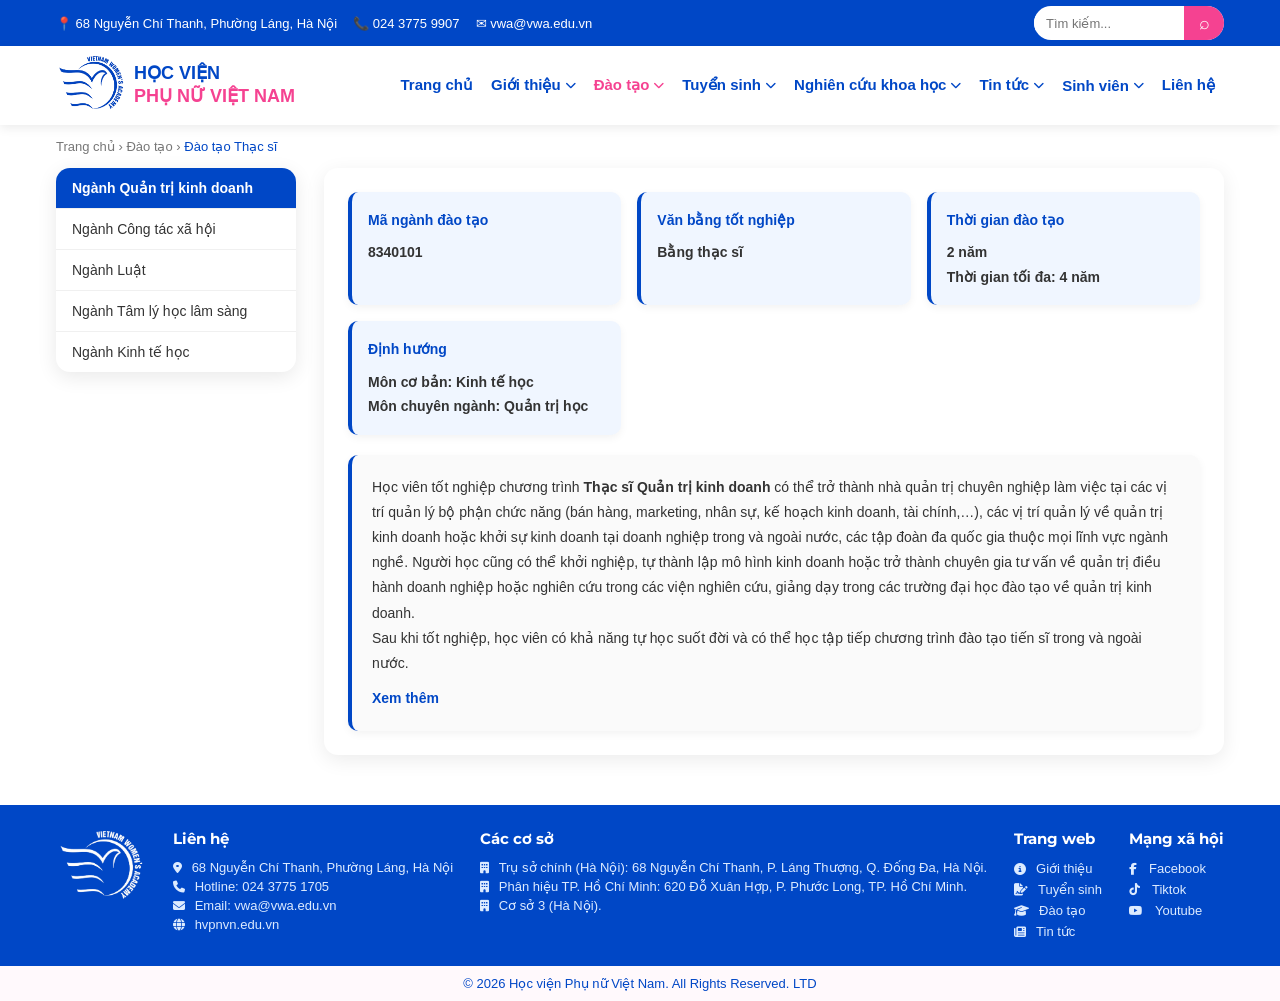
<file: Daotaothacsi.html>
<!DOCTYPE html>
<html lang="en">
<head>
    <meta charset="UTF-8">
    <meta name="viewport" content="width=device-width, initial-scale=1.0">
    <title>Đào tạo Thạc sĩ</title>
    <link rel="stylesheet" href="styleheader&footer.css">
    <link rel="stylesheet" href="https://cdnjs.cloudflare.com/ajax/libs/font-awesome/6.5.1/css/all.min.css">
    <link href="https://fonts.googleapis.com/css2?family=Montserrat:wght@400;700&family=Poppins:wght@400;600&family=Playfair+Display:wght@700&display=swap" rel="stylesheet">
    <style>
/* ===== BREADCRUMB ===== */
.breadcrumb {
    font-size:13px; color:#777;
    padding:14px 16px;
    max-width:1200px;
    margin:0 auto;
}
.breadcrumb a { text-decoration:none; color:#777; }
.breadcrumb .current { color:#0047C6; font-weight:500; }
 
.main {
    display:flex;
    gap:28px;
    max-width:1200px;
    width:100%;
    margin:0 auto 50px;
    padding:0 16px;
    align-items:flex-start;
}
 
/* ===== SIDEBAR ===== */
.sidebar {
    width:240px;
    flex-shrink:0;
    position:sticky;
    top:90px;
}
.sidebar ul {
    list-style:none;
    padding:0; margin:0;
    background:#fff;
    border-radius:14px;
    box-shadow:0 5px 20px rgba(0,0,0,0.09);
    overflow:hidden;
}
.sidebar li {
    padding:12px 16px;
    border-bottom:1px solid #f0f0f0;
    cursor:pointer;
    transition:0.2s;
    font-size:14px;
    color:#333;
}
.sidebar li:last-child { border-bottom:none; }
.sidebar li:hover { background:#f0f6ff; color:#0047C6; }
.sidebar li.active {
    background:#0047C6;
    color:#fff;
    font-weight:700;
}
 
.sidebar-toggle {
    display:none;
    width:100%;
    padding:12px 16px;
    background:#0047C6;
    color:white;
    font-weight:700;
    font-size:14px;
    border:none;
    border-radius:10px;
    cursor:pointer;
    text-align:left;
    margin-bottom:4px;
}
.sidebar-toggle i { float:right; }
 
/* ===== CONTENT ===== */
.content { flex:1; min-width:0; }
.content span { font-weight:bold; }
 
.box {
    display:none;
    background:#fff;
    padding:24px;
    border-radius:14px;
    box-shadow:0 5px 20px rgba(0,0,0,0.08);
    line-height:1.75;
    font-size:15px;
}
.box.active { display:block; }
.box a {
    display:inline-block;
    margin-top:10px;
    color:#0047C6;
    text-decoration:none;
    font-weight:600;
}
.box a:hover { text-decoration:underline; }
 
.grid {
    display:grid;
    grid-template-columns:repeat(3,1fr);
    gap:16px;
    margin-bottom:20px;
}
.grid-card {
    background:#f0f6ff;
    padding:16px;
    border-left:4px solid #0047C6;
    border-radius:10px;
    box-shadow:0 3px 8px rgba(0,0,0,0.05);
    transition:0.3s;
    cursor:pointer;
}
.grid-card:hover {
    transform:translateY(-4px);
    border-left-color:#025efd;
    box-shadow:0 8px 20px rgba(0,0,0,0.1);
}
.grid-card h4 {
    margin-bottom:8px;
    color:#0047C6;
    font-size:14px;
}
.grid-card p { font-size:14px; font-weight:600; }
 
.card {
    background:#fafafa;
    padding:20px;
    border-left:4px solid #0047C6;
    border-radius:10px;
    box-shadow:0 3px 8px rgba(0,0,0,0.05);
    line-height:1.8;
    font-size:14px;
}

@media (max-width:1024px) {
    .sidebar { width:200px; }
}
@media (max-width:768px){
    .main { flex-direction:column; gap:16px; }
    .sidebar-toggle { display:block; }
    .sidebar {
        position:static; width:100%;
        top:auto;
    }
    .sidebar ul {
        display:none;
        border-radius:0 0 14px 14px;
    }
    .sidebar ul.open { display:block; }
    .grid { grid-template-columns:repeat(3,1fr); gap:10px; }
}
@media (max-width:480px){
    .grid { grid-template-columns:1fr; gap:10px; }
    .grid-card h4 { font-size:13px; }
    .box { padding:16px; font-size:14px; }
    .card { padding:14px; font-size:13px; }
    .sidebar li { font-size:13px; padding:10px 14px; }
}
    </style>
</head>
<body>
    <!-- top header -->
    <div class="top-header">
        <div class="container">
            <div class="top-left">
                <span>📍 68 Nguyễn Chí Thanh, Phường Láng, Hà Nội</span>
                <span>📞 024 3775 9907</span>
                <span>✉ vwa@vwa.edu.vn</span>
            </div>
            <div class="top-right">
                <div class="find-top">
                    <input type="text" placeholder="Tìm kiếm...">
                    <button>⌕</button>
                </div>
            </div>
        </div>
    </div>

    <!-- header -->
    <header id="header">
        <div class="container">
            <a href="index.html" class="logo-area">
                <div class="logo">
                    <img src="logo hvpnvn xanh.png" alt="Logo">
                </div>
                <div class="title">
                    <span id="hv">HỌC VIỆN</span>
                    <span id="pnvn">PHỤ NỮ VIỆT NAM</span>
                </div>
            </a>

            <button class="menu-toggle" id="menuToggle" aria-label="Toggle menu">
                <i class="fa-solid fa-bars"></i>
            </button>

            <ul id="main-menu">
                <li><a href="index.html" >Trang chủ</a></li>
                <li>
                    <a href="Gioithieu.html" >Giới thiệu <i class="fa-solid fa-chevron-down"></i></a>
                    <ul class="sub-menu">
                        <li><a href="Gioithieu.html#tongquan">Tổng quan về học viện</a></li>
                        <li><a href="Gioithieu.html#lichsu">Lịch sử hình thành</a></li>
                        <li><a href="Gioithieu.html#sumenh">Sứ mệnh - Tầm nhìn</a></li>
                        <li><a href="Gioithieu.html#cocau">Cơ cấu tổ chức</a></li>
                    </ul>
                </li>
                <li>
                    <a href="Daotao.html" class="active">Đào tạo <i class="fa-solid fa-chevron-down"></i></a>
                    <ul class="sub-menu">
                        <li>
                            <a href="Daotaodaihoc.html">Đào tạo Đại học <i class="fa-solid fa-chevron-right"></i></a>
                            <ul class="sub-menu">
                                <li><a href="Daotaodaihoc.html#cntt">Công nghệ thông tin</a></li>
                                <li><a href="Daotaodaihoc.html#ttdpt">Truyền thông đa phương tiện</a></li>
                                <li><a href="Daotaodaihoc.html#ctxh">Công tác xã hội</a></li>
                                <li><a href="Daotaodaihoc.html#tamly">Tâm lý học</a></li>
                                <li><a href="Daotaodaihoc.html#luatkt">Luật kinh tế</a></li>
                            </ul>
                        </li>
                        <li><a href="Daotaothacsi.html">Đào tạo Thạc sĩ</a></li>
                        <li><a href="Daotaotiensi.html">Đào tạo Tiến sĩ</a></li>
                    </ul>
                </li>
                <li>
                    <a href="Tuyensinh.html">Tuyển sinh <i class="fa-solid fa-chevron-down"></i></a>
                    <ul class="sub-menu">
                        <li><a href="Tuyensinh.html">Thông tin tuyển sinh</a></li>
                        <li><a href="Tuyensinh.html#titlephuongthuc">Phương thức xét tuyển</a></li>
                    </ul>
                </li>
                <li>
                    <a href="Nckh.html">Nghiên cứu khoa học <i class="fa-solid fa-chevron-down"></i></a>
                    <ul class="sub-menu">
                        <li><a href="Nckh.html">Đề tài nghiên cứu</a></li>
                        <li><a href="Nckh.html">Hội thảo khoa học</a></li>
                        <li><a href="https://tapchikhoahoc.hvpnvn.edu.vn/">Tạp chí khoa học</a></li>
                    </ul>
                </li>
                <li>
                    <a href="Tintuc.html">Tin tức <i class="fa-solid fa-chevron-down"></i></a>
                    <ul class="sub-menu">
                        <li><a href="Tintuc.html">Tin tức mới</a></li>
                        <li><a href="Tintuc.html">Sự kiện</a></li>
                        <li><a href="Tintuc.html">Thông báo</a></li>
                    </ul>
                </li>
                <li>
                    <a href="Sinhvien.html">Sinh viên <i class="fa-solid fa-chevron-down"></i></a>
                    <ul class="sub-menu">
                        <li><a href="Sinhvien.html">Hoạt động sinh viên</a></li>
                        <li><a href="Sinhvien.html">Câu lạc bộ</a></li>
                        <li><a href="Sinhvien.html">Hỗ trợ sinh viên</a></li>
                        <li><a href="Sinhvien.html">Việc làm - Thực tập</a></li>
                    </ul>
                </li>
                <li><a href="Lienhe.html">Liên hệ</a></li>
            </ul>
        </div>
    </header>





    <div class="breadcrumb">
                <a href="index.html">Trang chủ</a>
                <span>›</span>
                <a href="Daotao.html">Đào tạo</a>
                <span>›</span>
                <span class="current">Đào tạo Thạc sĩ</span>
           </div>
     <section class="main">
        <div class="sidebar">
            <button class="sidebar-toggle" id="sidebarToggle">
                Chọn ngành học <i class="fa-solid fa-chevron-down"></i>
            </button>

            <ul id="sidebarMenu">
                <li data-id="qtkd" class="active">Ngành Quản trị kinh doanh</li>
                <li data-id="ctxh">Ngành Công tác xã hội</li>
                <li data-id="luat">Ngành Luật</li>
                <li data-id="tamlyhoc">Ngành Tâm lý học lâm sàng</li>
                <li data-id="kthoc">Ngành Kinh tế học</li>
            </ul>
        </div>
        <div class="content">
            <div id="qtkd" class="box active">
                <div class="grid">
                    <div class="grid-card">
                        <h4>Mã ngành đào tạo</h4>
                        <p>8340101</p>
                    </div>
                    <div class="grid-card">
                        <h4>Văn bằng tốt nghiệp</h4>
                        <p>Bằng thạc sĩ</p>
                    </div>
                    <div class="grid-card">
                        <h4>Thời gian đào tạo</h4>
                        <p>2 năm<br>
                        Thời gian tối đa: 4 năm</p>
                    </div>
                    <div class="grid-card">
                        <h4>Định hướng</h4>
                        <p>Môn cơ bản: Kinh tế học<br>
                        Môn chuyên ngành: Quản trị học </p>
                    </div>
                 </div> 
                <div class="card">
                 Học viên tốt nghiệp chương trình <span>Thạc sĩ Quản trị kinh doanh</span> có thể trở thành nhà quản trị chuyên nghiệp làm việc tại các vị trí quản lý bộ phận chức năng (bán hàng, marketing, nhân sự, kế hoạch kinh doanh, tài chính,…), các vị trí quản lý về quản trị kinh doanh hoặc khởi sự kinh doanh tại doanh nghiệp trong và ngoài nước, các tập đoàn đa quốc gia thuộc mọi lĩnh vực ngành nghề. Người học cũng có thể khởi nghiệp, tự thành lập mô hình kinh doanh hoặc trở thành chuyên gia tư vấn về quản trị điều hành doanh nghiệp hoặc nghiên cứu trong các viện nghiên cứu, giảng dạy trong các trường đại học đào tạo về quản trị kinh doanh.<br>
                 Sau khi tốt nghiệp, học viên có khả năng tự học suốt đời và có thể học tập tiếp chương trình đào tạo tiến sĩ trong và ngoài nước.<br>                
                 <a href="https://hvpnvn.edu.vn/he-dao-tao/thac-si-quan-tri-kinh-doanh/">Xem thêm </a>
                 </div>
            </div>
            <div id="ctxh" class="box">
                <div class="grid">
                    <div class="grid-card">
                        <h4>Mã ngành đào tạo</h4>
                        <p>8760101</p>
                    </div>
                    <div class="grid-card">
                        <h4>Văn bằng tốt nghiệp</h4>
                        <p>Bằng thạc sĩ</p>
                    </div>
                    <div class="grid-card">
                        <h4>Thời gian đào tạo</h4>
                        <p>2 năm<br>
                        Thời gian tối đa: 4 năm</p>
                    </div>
                    <div class="grid-card">
                        <h4>Định hướng</h4>
                        <p>Môn cơ bản: An sinh xã hội<br>
                        Môn chuyên ngành: Tổng quan CTXH </p>
                    </div>
                 </div> 
                <div class="card">
                 Học viên tốt nghiệp chương trình <span>Thạc sĩ Công tác xã hội</span> có thể trở thành:<br>     
                 – Nhà quản trị/quản lý công tác xã hội ở các cơ sở bảo trợ xã hội, trung tâm công tác xã hội khác nhau.<br>
                 – Chuyên gia, người tự khởi nghiệp trong các lĩnh vực liên quan đến Công tác xã hội với mục đích phục vụ cộng đồng.<br>
                 – Chuyên viên/kiểm huấn viên/nhân viên công tác xã hội tại các cơ quan/tổ chức thuộc nhà nước, phi chính phủ, quốc tế.<br>
                 – Giảng viên/nghiên cứu viên về Công tác xã hội và các ngành gần ở các cơ sở đào tạo, viện nghiên cứu.<br>
                 – Cán bộ tham vấn trong lĩnh vực Công tác xã hội…  <br>         
                 <a href="https://hvpnvn.edu.vn/he-dao-tao/thac-si-nganh-cong-tac-xa-hoi/">Xem thêm </a>
                 </div>
            </div>
            <div id="luat" class="box">
                <div class="grid">
                    <div class="grid-card">
                        <h4>Mã ngành đào tạo</h4>
                        <p>8380101</p>
                    </div>
                    <div class="grid-card">
                        <h4>Văn bằng tốt nghiệp</h4>
                        <p>Bằng thạc sĩ</p>
                    </div>
                    <div class="grid-card">
                        <h4>Thời gian đào tạo</h4>
                        <p>2 năm<br>
                        Thời gian tối đa: 4 năm</p>
                    </div>
                 </div>
                <div class="card">
                 Người học sau khi tốt nghiệp chương trình đào tạo <span>Thạc sĩ ngành Luật</span> định hướng ứng dụng có đủ năng lực, kỹ năng và phẩm chất đạo đức để đảm nhiệm vị trí công tác sau:<br>
                 – Chuyên gia, chuyên viên làm công tác tham mưu, tư vấn, xây dựng và thực hiện pháp luật tại các cơ quan nhà nước, xã hội, đơn vị như: Văn phòng Quốc hội, Văn phòng Chính phủ, Văn phòng Chủ tịch nước, Văn phòng Trung ương Đảng, các bộ, cơ quan ngang bộ, cơ quan thuộc Chính phủ; Văn phòng Hội đồng nhân dân, Ủy ban nhân dân các cấp, các cơ quan chuyên môn thuộc Ủy ban nhân dân các cấp; tổ chức chính trị, chính trị – xã hội, xã hội nghề nghiệp; các doanh nghiệp, hợp tác xã.<br>
                 – Chuyên gia thực hành pháp luật tại các cơ quan tư pháp, bổ trợ tư pháp và tổ chức hành nghề luật khác như luật sư, công chứng, trọng tài, thẩm định, đấu giá, thừa phát lại…<br>
                 – Chuyên gia thực hành pháp luật làm việc cho các tổ chức phi chính phủ, cơ quan đại diện nước ngoài tại Việt Nam.<br>
                 Người tốt nghiệp chương trình đào tạo thạc sĩ ngành Luật định hướng ứng dụng có khả năng tiếp tục theo học chương trình đào tạo tiến sĩ.<br>                 
                 <a href="https://hvpnvn.edu.vn/he-dao-tao/thac-si-nganh-luat/">Xem thêm </a>  
                 </div>  
            </div>
            <div id="tamlyhoc" class="box">
                <div class="grid">
                    <div class="grid-card">
                        <h4>Mã ngành đào tạo</h4>
                        <p>8310402</p>
                    </div>
                    <div class="grid-card">
                        <h4>Văn bằng tốt nghiệp</h4>
                        <p>Bằng thạc sĩ</p>
                    </div>
                    <div class="grid-card">
                        <h4>Thời gian đào tạo</h4>
                        <p>2 năm<br>
                        Thời gian tối đa: 4 năm</p>
                    </div>
                    <div class="grid-card">
                        <h4>Định hướng</h4>
                        <p>Ngành Tâm lý học (7310401)<br>
                        Tâm lý Giáo dục (7310403) </p>
                    </div>
                 </div> 
                <div class="card">
                 Người học sau khi tốt nghiệp chương trình đào tạo <span>Thạc sĩ ngành Tâm lý học lâm sàng</span> định hướng ứng dụng có đủ năng lực, kỹ năng và phẩm chất đạo đức để đảm nhiệm vị trí công tác sau:<br> 
                 – Cán bộ quản lí, cán bộ chuyên môn trong các bệnh viện, cơ sở y tế, trung tâm hỗ trợ tâm lý.<br> 
                 – Chuyên gia, chuyên viên tâm lý học đường trong các các trường học. Giảng viên, nghiên cứu viên trong các trường đại học, cao đẳng, trung tâm nghiên cứu, viện nghiên cứu;<br> 
                 – Nhà khởi nghiệp, cố vấn, chuyên viên tư vấn, tham vấn tâm các công ty, trung tâm;<br> 
                 – Chuyên gia, chuyên viên, cộng tác viên, tình nguyện viên .. phi chính phủ trong nước và nước ngoài, các dự án quốc tế. lý của văn phòng trong các tổ chức<br> 
                 Người học sau khi tốt nghiệp có khả năng tự học, tự nghiên cứu, tự cập nhật kiến thức mới về các vấn đề chung của lĩnh vực kinh tế xã hội và các vấn đề đặc thù của ngành tâm lí học lâm sàng.<br> 
                 Người tốt nghiệp chương trình đào tạo thạc sĩ ngành tâm lý lâm sàng có khả năng tiếp tục theo học chương trình đào tạo tiến sĩ.<br>               
                 <a href="https://hvpnvn.edu.vn/he-dao-tao/thac-si-tam-ly-hoc-lam-sang/">Xem thêm </a>
                 </div>
            </div>
            <div id="kthoc" class="box">
                <div class="grid">
                    <div class="grid-card">
                        <h4>Mã ngành đào tạo</h4>
                        <p>8310101</p>
                    </div>
                    <div class="grid-card">
                        <h4>Văn bằng tốt nghiệp</h4>
                        <p>Thạc sĩ</p>
                    </div>
                    <div class="grid-card">
                        <h4>Thời gian đào tạo</h4>
                        <p>2 năm</p>
                    </div>
                 </div> 
                <div class="card">
                 Sau khi tốt nghiệp thạc sĩ ngành Kinh tế học theo định hướng ứng dụng, người học:
                 – Có khả năng phát triển thành chuyên gia thực hành theo hướng chuyên môn sâu trong lĩnh vực kinh tế;<br> 
                 – Có khả năng học tập, thực hành, nghiên cứu nhằm phát triển tri thức mới trong lĩnh vực kinh tế quốc gia, kinh tế vùng, kinh tế cấp xã, kinh tế cấp tỉnh/ thành phố;<br> 
                 – Có khả năng phát triển chuyên môn trong công tác quản lý, lãnh đạo kinh tế tại doanh nghiệp/ tổ chức, chính quyền cấp xã, chính quyền cấp tỉnh/ thành phố.<br> 
                 – Là các nhà khởi nghiệp, cố vấn, nhà tư vấn kinh tế; có khả năng tự học, tự nghiên cứu và cập nhật kiến thức kinh tế; trở thành giảng viên, nghiên cứu viên trong ác trường đại học, cao đẳng, viện nghiên cứu.<br> 
                 – Có khả năng tiếp tục học chương trình đào tạo tiến sĩ.<br> 
                 <a href="https://hvpnvn.edu.vn/he-dao-tao/thac-sy-nganh-kinh-te-hoc/">Xem thêm </a>
                 </div>
            </div>
        </div>

        </div>
     </section>




    <!-- Footer -->
    <footer class="footer">
        <div class="container">
            <div class="logo-footer"><a href=""><img src="logo hvpnvn trắng.png" alt="Logo"></a></div>
            <div class="footer-contact">
                <h3>Liên hệ</h3>
                <p><i class="fa-solid fa-location-dot"></i> 68 Nguyễn Chí Thanh, Phường Láng, Hà Nội</p>
                <p><i class="fa-solid fa-phone"></i> Hotline: 024 3775 1705</p>
                <p><i class="fa-solid fa-envelope"></i> Email: vwa@vwa.edu.vn</p>
                <p><i class="fa-solid fa-globe"></i> hvpnvn.edu.vn</p>
            </div>
            <div class="footer-campus">
                <h3>Các cơ sở</h3>
                <p><i class="fa-solid fa-building"></i> Trụ sở chính (Hà Nội): 68 Nguyễn Chí Thanh, P. Láng Thượng, Q. Đống Đa, Hà Nội.</p>
                <p><i class="fa-solid fa-building"></i> Phân hiệu TP. Hồ Chí Minh: 620 Đỗ Xuân Hợp, P. Phước Long, TP. Hồ Chí Minh.</p>
                <p><i class="fa-solid fa-building"></i> Cơ sở 3 (Hà Nội).</p>
            </div>
            <div class="footer-link">
                <h3>Trang web</h3>
                <ul>
                    <li><a href="Gioithieu.html"><i class="fa-solid fa-circle-info"></i>Giới thiệu</a></li>
                    <li><a href="Tuyensinh.html"><i class="fa-solid fa-file-signature"></i>Tuyển sinh</a></li>
                    <li><a href="Daotao.html"><i class="fa-solid fa-graduation-cap"></i>Đào tạo</a></li>
                    <li><a href="Tintuc.html"><i class="fa-solid fa-newspaper"></i>Tin tức</a></li>
                </ul>
            </div>
            <div class="footer-social">
                <h3>Mạng xã hội</h3>
                <a href="https://www.facebook.com/Hocvienphunu"><i class="fa-brands fa-facebook-f"></i>Facebook</a>
                <a href="https://www.tiktok.com/@hocvienphunuvietnam"><i class="fa-brands fa-tiktok"></i>Tiktok</a>
                <a href="https://www.youtube.com/@vietnamwomensacademy8946/featured"><i class="fa-brands fa-youtube"></i>Youtube</a>
            </div>
        </div>
    </footer>
    <div class="footer-bottom">
        <p>© 2026 Học viện Phụ nữ Việt Nam. All Rights Reserved. LTD</p>
    </div>


<script>
    // ---- Hamburger nav ----
    const toggle = document.getElementById('menuToggle');
    const menu   = document.getElementById('main-menu');
    toggle.addEventListener('click', () => {
        menu.classList.toggle('open');
        const icon = toggle.querySelector('i');
        icon.classList.toggle('fa-bars');
        icon.classList.toggle('fa-xmark');
    });
    // Mobile sub-menu tap
    if (window.innerWidth <= 768) {
        document.querySelectorAll('#main-menu > li > a').forEach(link => {
            const parent = link.parentElement;
            if (parent.querySelector('.sub-menu')) {
                link.addEventListener('click', (e) => {
                    e.preventDefault();
                    parent.classList.toggle('open-sub');
                });
            }
        });
    }
 
    // ---- Sidebar: desktop click / mobile toggle ----
    const menuItems  = document.querySelectorAll('.sidebar li');
    const boxes      = document.querySelectorAll('.box');
    const sideToggle = document.getElementById('sidebarToggle');
    const sideMenu   = document.getElementById('sidebarMenu');
 
    // Toggle button for mobile
    sideToggle.addEventListener('click', () => {
        sideMenu.classList.toggle('open');
        const icon = sideToggle.querySelector('i');
        icon.classList.toggle('fa-chevron-down');
        icon.classList.toggle('fa-chevron-up');
    });
 
    // Item click
    menuItems.forEach(item => {
        item.addEventListener('click', function () {
            menuItems.forEach(i => i.classList.remove('active'));
            boxes.forEach(b => b.classList.remove('active'));
            this.classList.add('active');
            const id = this.getAttribute('data-id');
            const target = document.getElementById(id);
            if (target) target.classList.add('active');
 
            // Update toggle label on mobile
            sideToggle.childNodes[0].textContent = this.textContent + ' ';
 
            // Close sidebar menu on mobile after selection
            if (window.innerWidth <= 768) {
                sideMenu.classList.remove('open');
                const icon = sideToggle.querySelector('i');
                icon.classList.add('fa-chevron-down');
                icon.classList.remove('fa-chevron-up');
            }
        });
    });
 
    // ---- Hash-based deep linking (e.g. Daotaodaihoc.html#cntt) ----
    function openFromHash() {
        const hash = window.location.hash.replace('#', '');
        if (!hash) return;
        const target = document.querySelector(`.sidebar li[data-id="${hash}"]`);
        if (target) target.click();
    }
    window.addEventListener('load', openFromHash);
    window.addEventListener('hashchange', openFromHash);
</script>


</body>
</html>
</file>
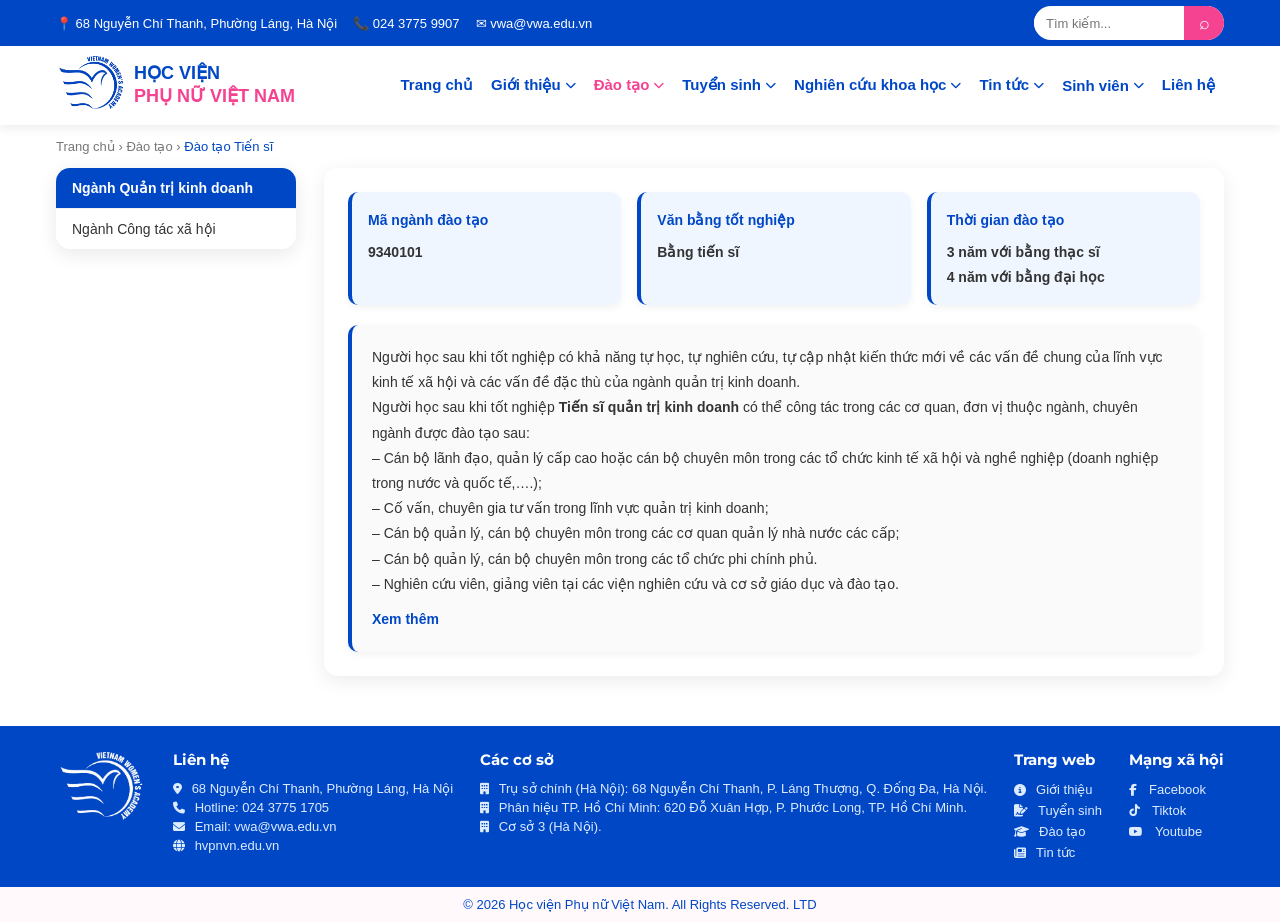
<file: Daotaotiensi.html>
<!DOCTYPE html>
<html lang="en">
<head>
    <meta charset="UTF-8">
    <meta name="viewport" content="width=device-width, initial-scale=1.0">
    <title>Đào tạo Tiến sĩ</title>
    <link rel="stylesheet" href="styleheader&footer.css">
    <link rel="stylesheet" href="https://cdnjs.cloudflare.com/ajax/libs/font-awesome/6.5.1/css/all.min.css">
    <link href="https://fonts.googleapis.com/css2?family=Montserrat:wght@400;700&family=Poppins:wght@400;600&family=Playfair+Display:wght@700&display=swap" rel="stylesheet">
    <style>
/* ===== BREADCRUMB ===== */
.breadcrumb {
    font-size:13px; color:#777;
    padding:14px 16px;
    max-width:1200px;
    margin:0 auto;
}
.breadcrumb a { text-decoration:none; color:#777; }
.breadcrumb .current { color:#0047C6; font-weight:500; }
 
.main {
    display:flex;
    gap:28px;
    max-width:1200px;
    width:100%;
    margin:0 auto 50px;
    padding:0 16px;
    align-items:flex-start;
}
 
/* ===== SIDEBAR ===== */
.sidebar {
    width:240px;
    flex-shrink:0;
    position:sticky;
    top:90px;
}
.sidebar ul {
    list-style:none;
    padding:0; margin:0;
    background:#fff;
    border-radius:14px;
    box-shadow:0 5px 20px rgba(0,0,0,0.09);
    overflow:hidden;
}
.sidebar li {
    padding:12px 16px;
    border-bottom:1px solid #f0f0f0;
    cursor:pointer;
    transition:0.2s;
    font-size:14px;
    color:#333;
}
.sidebar li:last-child { border-bottom:none; }
.sidebar li:hover { background:#f0f6ff; color:#0047C6; }
.sidebar li.active {
    background:#0047C6;
    color:#fff;
    font-weight:700;
}
 
.sidebar-toggle {
    display:none;
    width:100%;
    padding:12px 16px;
    background:#0047C6;
    color:white;
    font-weight:700;
    font-size:14px;
    border:none;
    border-radius:10px;
    cursor:pointer;
    text-align:left;
    margin-bottom:4px;
}
.sidebar-toggle i { float:right; }
 
/* ===== CONTENT ===== */
.content { flex:1; min-width:0; }
.content span { font-weight:bold; }
 
.box {
    display:none;
    background:#fff;
    padding:24px;
    border-radius:14px;
    box-shadow:0 5px 20px rgba(0,0,0,0.08);
    line-height:1.75;
    font-size:15px;
}
.box.active { display:block; }
.box a {
    display:inline-block;
    margin-top:10px;
    color:#0047C6;
    text-decoration:none;
    font-weight:600;
}
.box a:hover { text-decoration:underline; }
 
.grid {
    display:grid;
    grid-template-columns:repeat(3,1fr);
    gap:16px;
    margin-bottom:20px;
}
.grid-card {
    background:#f0f6ff;
    padding:16px;
    border-left:4px solid #0047C6;
    border-radius:10px;
    box-shadow:0 3px 8px rgba(0,0,0,0.05);
    transition:0.3s;
    cursor:pointer;
}
.grid-card:hover {
    transform:translateY(-4px);
    border-left-color:#025efd;
    box-shadow:0 8px 20px rgba(0,0,0,0.1);
}
.grid-card h4 {
    margin-bottom:8px;
    color:#0047C6;
    font-size:14px;
}
.grid-card p { font-size:14px; font-weight:600; }
 
.card {
    background:#fafafa;
    padding:20px;
    border-left:4px solid #0047C6;
    border-radius:10px;
    box-shadow:0 3px 8px rgba(0,0,0,0.05);
    line-height:1.8;
    font-size:14px;
}

@media (max-width:1024px) {
    .sidebar { width:200px; }
}
@media (max-width:768px){
    .main { flex-direction:column; gap:16px; }
    .sidebar-toggle { display:block; }
    .sidebar {
        position:static; width:100%;
        top:auto;
    }
    .sidebar ul {
        display:none;
        border-radius:0 0 14px 14px;
    }
    .sidebar ul.open { display:block; }
    .grid { grid-template-columns:repeat(3,1fr); gap:10px; }
}
@media (max-width:480px){
    .grid { grid-template-columns:1fr; gap:10px; }
    .grid-card h4 { font-size:13px; }
    .box { padding:16px; font-size:14px; }
    .card { padding:14px; font-size:13px; }
    .sidebar li { font-size:13px; padding:10px 14px; }
}
    </style>
</head>
<body>
    <!-- top header -->
    <div class="top-header">
        <div class="container">
            <div class="top-left">
                <span>📍 68 Nguyễn Chí Thanh, Phường Láng, Hà Nội</span>
                <span>📞 024 3775 9907</span>
                <span>✉ vwa@vwa.edu.vn</span>
            </div>
            <div class="top-right">
                <div class="find-top">
                    <input type="text" placeholder="Tìm kiếm...">
                    <button>⌕</button>
                </div>
            </div>
        </div>
    </div>

    <!-- header -->
    <header id="header">
        <div class="container">
            <a href="index.html" class="logo-area">
                <div class="logo">
                    <img src="logo hvpnvn xanh.png" alt="Logo">
                </div>
                <div class="title">
                    <span id="hv">HỌC VIỆN</span>
                    <span id="pnvn">PHỤ NỮ VIỆT NAM</span>
                </div>
            </a>

            <button class="menu-toggle" id="menuToggle" aria-label="Toggle menu">
                <i class="fa-solid fa-bars"></i>
            </button>

            <ul id="main-menu">
                <li><a href="index.html" >Trang chủ</a></li>
                <li>
                    <a href="Gioithieu.html" >Giới thiệu <i class="fa-solid fa-chevron-down"></i></a>
                    <ul class="sub-menu">
                        <li><a href="Gioithieu.html#tongquan">Tổng quan về học viện</a></li>
                        <li><a href="Gioithieu.html#lichsu">Lịch sử hình thành</a></li>
                        <li><a href="Gioithieu.html#sumenh">Sứ mệnh - Tầm nhìn</a></li>
                        <li><a href="Gioithieu.html#cocau">Cơ cấu tổ chức</a></li>
                    </ul>
                </li>
                <li>
                    <a href="Daotao.html" class="active">Đào tạo <i class="fa-solid fa-chevron-down"></i></a>
                    <ul class="sub-menu">
                        <li>
                            <a href="Daotaodaihoc.html">Đào tạo Đại học <i class="fa-solid fa-chevron-right"></i></a>
                            <ul class="sub-menu">
                                <li><a href="Daotaodaihoc.html#cntt">Công nghệ thông tin</a></li>
                                <li><a href="Daotaodaihoc.html#ttdpt">Truyền thông đa phương tiện</a></li>
                                <li><a href="Daotaodaihoc.html#ctxh">Công tác xã hội</a></li>
                                <li><a href="Daotaodaihoc.html#tamly">Tâm lý học</a></li>
                                <li><a href="Daotaodaihoc.html#luatkt">Luật kinh tế</a></li>
                            </ul>
                        </li>
                        <li><a href="Daotaothacsi.html">Đào tạo Thạc sĩ</a></li>
                        <li><a href="Daotaotiensi.html">Đào tạo Tiến sĩ</a></li>
                    </ul>
                </li>
                <li>
                    <a href="Tuyensinh.html">Tuyển sinh <i class="fa-solid fa-chevron-down"></i></a>
                    <ul class="sub-menu">
                        <li><a href="Tuyensinh.html">Thông tin tuyển sinh</a></li>
                        <li><a href="Tuyensinh.html#titlephuongthuc">Phương thức xét tuyển</a></li>
                    </ul>
                </li>
                <li>
                    <a href="Nckh.html">Nghiên cứu khoa học <i class="fa-solid fa-chevron-down"></i></a>
                    <ul class="sub-menu">
                        <li><a href="Nckh.html">Đề tài nghiên cứu</a></li>
                        <li><a href="Nckh.html">Hội thảo khoa học</a></li>
                        <li><a href="https://tapchikhoahoc.hvpnvn.edu.vn/">Tạp chí khoa học</a></li>
                    </ul>
                </li>
                <li>
                    <a href="Tintuc.html">Tin tức <i class="fa-solid fa-chevron-down"></i></a>
                    <ul class="sub-menu">
                        <li><a href="Tintuc.html">Tin tức mới</a></li>
                        <li><a href="Tintuc.html">Sự kiện</a></li>
                        <li><a href="Tintuc.html">Thông báo</a></li>
                    </ul>
                </li>
                <li>
                    <a href="Sinhvien.html">Sinh viên <i class="fa-solid fa-chevron-down"></i></a>
                    <ul class="sub-menu">
                        <li><a href="Sinhvien.html">Hoạt động sinh viên</a></li>
                        <li><a href="Sinhvien.html">Câu lạc bộ</a></li>
                        <li><a href="Sinhvien.html">Hỗ trợ sinh viên</a></li>
                        <li><a href="Sinhvien.html">Việc làm - Thực tập</a></li>
                    </ul>
                </li>
                <li><a href="Lienhe.html">Liên hệ</a></li>
            </ul>
        </div>
    </header>





    <div class="breadcrumb">
                <a href="index.html">Trang chủ</a>
                <span>›</span>
                <a href="Daotao.html">Đào tạo</a>
                <span>›</span>
                <span class="current">Đào tạo Tiến sĩ</span>
           </div>
     <section class="main">
        <div class="sidebar">
            <button class="sidebar-toggle" id="sidebarToggle">
                Chọn ngành học <i class="fa-solid fa-chevron-down"></i>
            </button>

            <ul id="sidebarMenu">
                <li data-id="qtkd" class="active">Ngành Quản trị kinh doanh</li>
                <li data-id="ctxh">Ngành Công tác xã hội</li>
            </ul>
        </div>
        <div class="content">
            <div id="qtkd" class="box active">
                <div class="grid">
                    <div class="grid-card">
                        <h4>Mã ngành đào tạo</h4>
                        <p>9340101 </p>
                    </div>
                    <div class="grid-card">
                        <h4>Văn bằng tốt nghiệp</h4>
                        <p>Bằng tiến sĩ</p>
                    </div>
                    <div class="grid-card">
                        <h4>Thời gian đào tạo</h4>
                        <p>3 năm với bằng thạc sĩ<br>
                            4 năm với bằng đại học</p>
                    </div>
                 </div> 
                 <div class="card">
                 Người học sau khi tốt nghiệp có khả năng tự học, tự nghiên cứu, tự cập nhật kiến thức mới về các vấn đề chung của lĩnh vực kinh tế xã hội và các vấn đề đặc thù của ngành quản trị kinh doanh.<br>  
                 Người học sau khi tốt nghiệp <span>Tiến sĩ quản trị kinh doanh</span> có thể công tác trong các cơ quan, đơn vị thuộc ngành, chuyên ngành được đào tạo sau:  <br>
                 – Cán bộ lãnh đạo, quản lý cấp cao hoặc cán bộ chuyên môn trong các tổ chức kinh tế xã hội và nghề nghiệp (doanh nghiệp trong nước và quốc tế,….); <br>
                 – Cố vấn, chuyên gia tư vấn trong lĩnh vực quản trị kinh doanh; <br>
                 – Cán bộ quản lý, cán bộ chuyên môn trong các cơ quan quản lý nhà nước các cấp;  <br>
                 – Cán bộ quản lý, cán bộ chuyên môn trong các tổ chức phi chính phủ. <br>
                 – Nghiên cứu viên, giảng viên tại các viện nghiên cứu và cơ sở giáo dục và đào tạo.   <br>               
                 <a href="https://hvpnvn.edu.vn/he-dao-tao/thac-si-nganh-quan-tri-kinh-doanh/">Xem thêm </a>
                </div>         
                </div>
            <div id="ctxh" class="box">
                <div class="grid">
                    <div class="grid-card">
                        <h4>Mã ngành đào tạo</h4>
                        <p>9760101</p>
                    </div>
                    <div class="grid-card">
                        <h4>Văn bằng tốt nghiệp</h4>
                        <p>Bằng tiến sĩ</p>
                    </div>
                    <div class="grid-card">
                        <h4>Thời gian đào tạo</h4>
                        <p>3 năm với bằng thạc sĩ<br>
                            4 năm với bằng đại học</p>
                    </div>
                 </div> 
                <div class="card">
                 – Người học sau khi tốt nghiệp có khả năng tự học, tự nghiên cứu, tự cập nhật kiến thức mới về các vấn đề chung của lĩnh vực kinh tế xã hội và các vấn đề đặc thù của ngành Công tác xã hội.  <br>
                 – <span>Tiến sĩ Công tác xã hội</span> dưới 45 tuổi có khả năng tham gia chương trình nghiên cứu sau tiến sĩ (post-doc) ở các cơ sở đại học quốc tế được xếp thứ hạng cao; tiến sĩ Công tác xã hội dưới 35 tuổi có khả năng tham gia các lớp “đại học hè” nâng cao, cập nhật phương pháp luận và phương pháp nghiên cứu khoa học xã hội. <br>
                 – Có khả năng tiếp cận với quy trình công việc cụ thể đối với các vị trí được đảm nhận. <br>
                 – Có khả năng học tập, nghiên cứu và thực hiện các hoạt động để phát triển thành các nhà quản lý hoặc chuyên gia ở các mức độ khác nhau. <br>
                 Vị trí việc làm của người học sau khi tốt nghiệp<br>
                 – Nhà quản trị/quản lý công tác xã hội ở các cơ quan quản lí Nhà nước ở các cấp từ trung ương đến địa phương.<br> 
                 – Chuyên gia, người tự khởi nghiệp trong các lĩnh vực liên quan đến Công tác xã hội. <br>
                 – Nghiên cứu viên và chuyên gia trong các viện nghiên cứu, trung tâm nghiên cứu về Công tác xã hội và xã hội.<br> 
                 – Giảng viên, nghiên cứu viên tại các trường đại học, cao đẳng, trung tâm, viện… <br>
                 – Làm việc trong các tổ chức phi chính phủ, phi lợi nhuận, các trung tâm, dự án phát triển. <br>
                 – Làm việc ở các đơn vị, tổ chức có liên quan tới các vấn đề xã hội.    <br>              
                <a href="https://hvpnvn.edu.vn/he-dao-tao/tien-si-nganh-cong-tac-xa-hoi/">Xem thêm </a>
                </div>
            </div>
        </div>

        </div>
     </section>




    <!-- Footer -->
    <footer class="footer">
        <div class="container">
            <div class="logo-footer"><a href=""><img src="logo hvpnvn trắng.png" alt="Logo"></a></div>
            <div class="footer-contact">
                <h3>Liên hệ</h3>
                <p><i class="fa-solid fa-location-dot"></i> 68 Nguyễn Chí Thanh, Phường Láng, Hà Nội</p>
                <p><i class="fa-solid fa-phone"></i> Hotline: 024 3775 1705</p>
                <p><i class="fa-solid fa-envelope"></i> Email: vwa@vwa.edu.vn</p>
                <p><i class="fa-solid fa-globe"></i> hvpnvn.edu.vn</p>
            </div>
            <div class="footer-campus">
                <h3>Các cơ sở</h3>
                <p><i class="fa-solid fa-building"></i> Trụ sở chính (Hà Nội): 68 Nguyễn Chí Thanh, P. Láng Thượng, Q. Đống Đa, Hà Nội.</p>
                <p><i class="fa-solid fa-building"></i> Phân hiệu TP. Hồ Chí Minh: 620 Đỗ Xuân Hợp, P. Phước Long, TP. Hồ Chí Minh.</p>
                <p><i class="fa-solid fa-building"></i> Cơ sở 3 (Hà Nội).</p>
            </div>
            <div class="footer-link">
                <h3>Trang web</h3>
                <ul>
                    <li><a href="Gioithieu.html"><i class="fa-solid fa-circle-info"></i>Giới thiệu</a></li>
                    <li><a href="Tuyensinh.html"><i class="fa-solid fa-file-signature"></i>Tuyển sinh</a></li>
                    <li><a href="Daotao.html"><i class="fa-solid fa-graduation-cap"></i>Đào tạo</a></li>
                    <li><a href="Tintuc.html"><i class="fa-solid fa-newspaper"></i>Tin tức</a></li>
                </ul>
            </div>
            <div class="footer-social">
                <h3>Mạng xã hội</h3>
                <a href="https://www.facebook.com/Hocvienphunu"><i class="fa-brands fa-facebook-f"></i>Facebook</a>
                <a href="https://www.tiktok.com/@hocvienphunuvietnam"><i class="fa-brands fa-tiktok"></i>Tiktok</a>
                <a href="https://www.youtube.com/@vietnamwomensacademy8946/featured"><i class="fa-brands fa-youtube"></i>Youtube</a>
            </div>
        </div>
    </footer>
    <div class="footer-bottom">
        <p>© 2026 Học viện Phụ nữ Việt Nam. All Rights Reserved. LTD</p>
    </div>


<script>
    // ---- Hamburger nav ----
    const toggle = document.getElementById('menuToggle');
    const menu   = document.getElementById('main-menu');
    toggle.addEventListener('click', () => {
        menu.classList.toggle('open');
        const icon = toggle.querySelector('i');
        icon.classList.toggle('fa-bars');
        icon.classList.toggle('fa-xmark');
    });
    // Mobile sub-menu tap
    if (window.innerWidth <= 768) {
        document.querySelectorAll('#main-menu > li > a').forEach(link => {
            const parent = link.parentElement;
            if (parent.querySelector('.sub-menu')) {
                link.addEventListener('click', (e) => {
                    e.preventDefault();
                    parent.classList.toggle('open-sub');
                });
            }
        });
    }
 
    // ---- Sidebar: desktop click / mobile toggle ----
    const menuItems  = document.querySelectorAll('.sidebar li');
    const boxes      = document.querySelectorAll('.box');
    const sideToggle = document.getElementById('sidebarToggle');
    const sideMenu   = document.getElementById('sidebarMenu');
 
    // Toggle button for mobile
    sideToggle.addEventListener('click', () => {
        sideMenu.classList.toggle('open');
        const icon = sideToggle.querySelector('i');
        icon.classList.toggle('fa-chevron-down');
        icon.classList.toggle('fa-chevron-up');
    });
 
    // Item click
    menuItems.forEach(item => {
        item.addEventListener('click', function () {
            menuItems.forEach(i => i.classList.remove('active'));
            boxes.forEach(b => b.classList.remove('active'));
            this.classList.add('active');
            const id = this.getAttribute('data-id');
            const target = document.getElementById(id);
            if (target) target.classList.add('active');
 
            // Update toggle label on mobile
            sideToggle.childNodes[0].textContent = this.textContent + ' ';
 
            // Close sidebar menu on mobile after selection
            if (window.innerWidth <= 768) {
                sideMenu.classList.remove('open');
                const icon = sideToggle.querySelector('i');
                icon.classList.add('fa-chevron-down');
                icon.classList.remove('fa-chevron-up');
            }
        });
    });
 
    // ---- Hash-based deep linking (e.g. Daotaodaihoc.html#cntt) ----
    function openFromHash() {
        const hash = window.location.hash.replace('#', '');
        if (!hash) return;
        const target = document.querySelector(`.sidebar li[data-id="${hash}"]`);
        if (target) target.click();
    }
    window.addEventListener('load', openFromHash);
    window.addEventListener('hashchange', openFromHash);
</script>


</body>
</html>
</file>
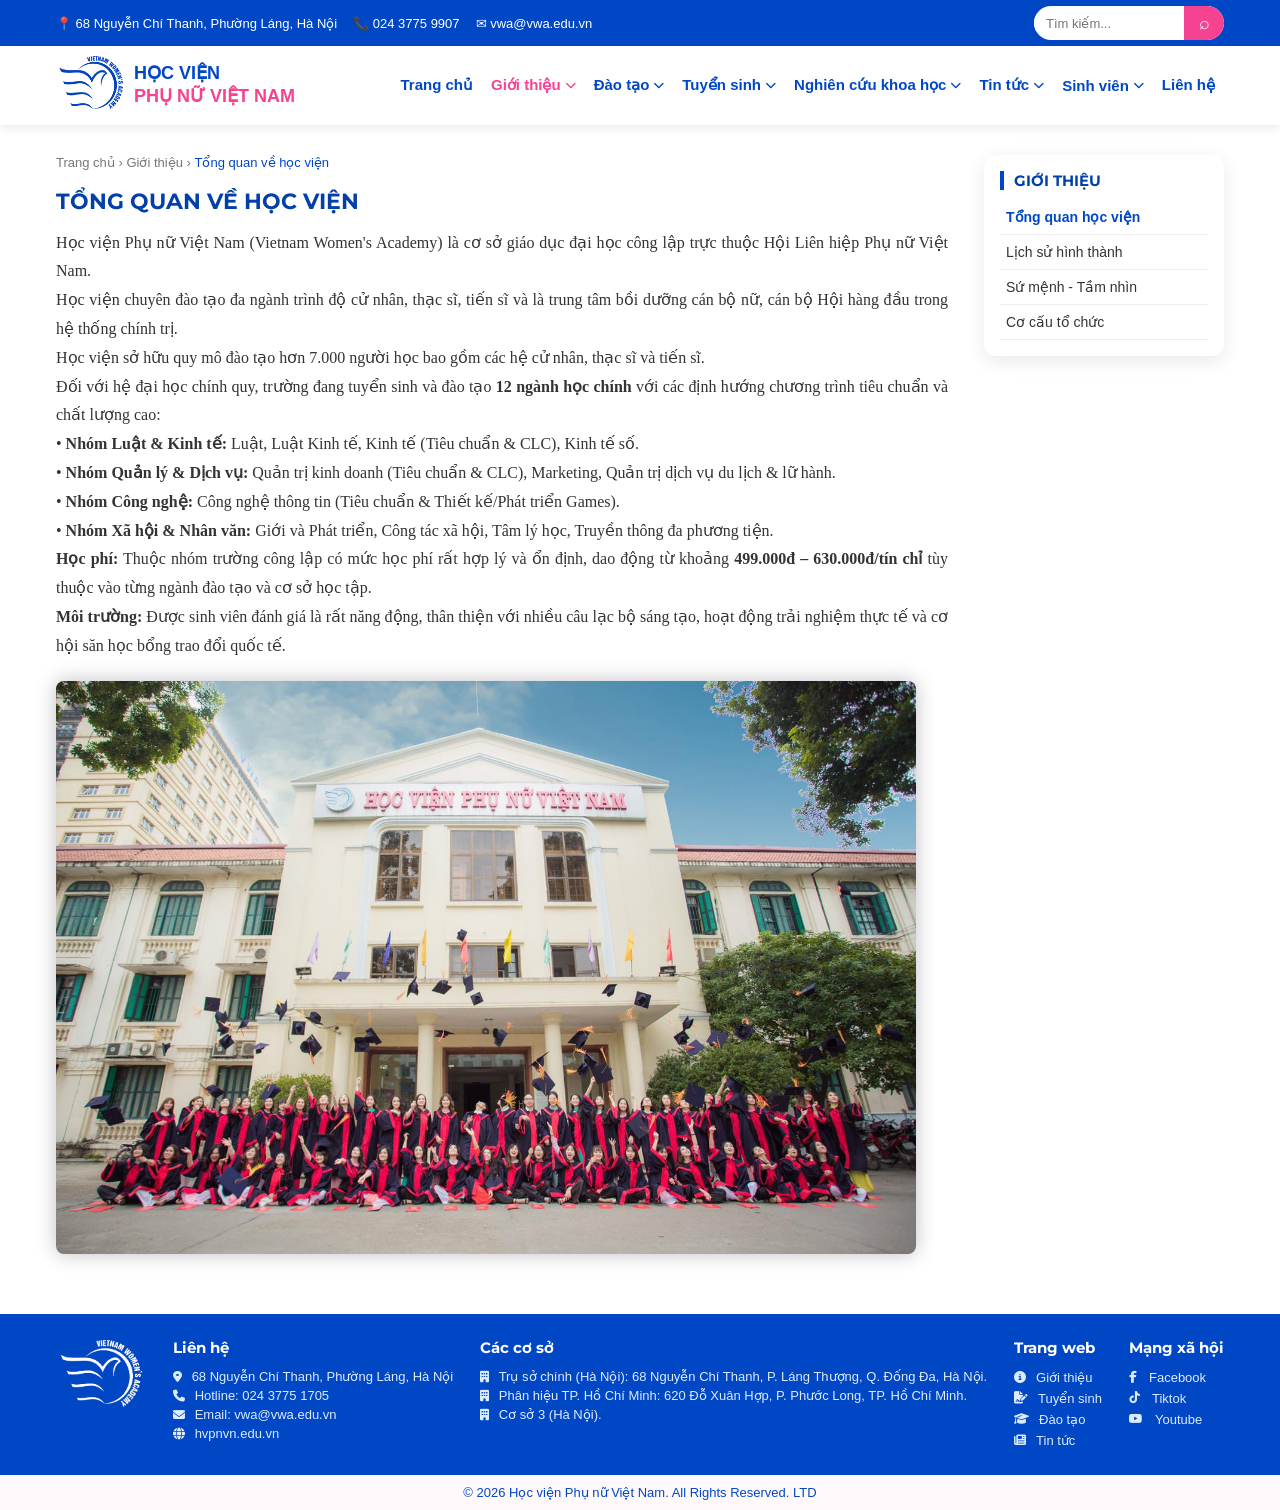
<file: Gioithieu.html>
<!DOCTYPE html>
<html lang="en">
<head>
    <meta charset="UTF-8">
    <meta name="viewport" content="width=device-width, initial-scale=1.0">
    <title>Giới thiệu</title>
    <link rel="stylesheet" href="styleheader&footer.css">
    <link rel="stylesheet" href="stylegioithieu.css">
    <link rel="stylesheet" href="https://cdnjs.cloudflare.com/ajax/libs/font-awesome/6.5.1/css/all.min.css">
    <link href="https://fonts.googleapis.com/css2?family=Montserrat:wght@400;700&family=Poppins:wght@400;600&family=Playfair+Display:wght@700&display=swap" rel="stylesheet">
</head>
<body>
            <!-- top header -->
    <div class="top-header">
        <div class="container">
            <div class="top-left">
                <span>📍 68 Nguyễn Chí Thanh, Phường Láng, Hà Nội</span>
                <span>📞 024 3775 9907</span>
                <span>✉ vwa@vwa.edu.vn</span>
            </div>
            <div class="top-right">
                <div class="find-top">
                    <input type="text" placeholder="Tìm kiếm...">
                    <button>⌕</button>
                </div>
            </div>
        </div>
    </div>

    <!-- header -->
    <header id="header">
        <div class="container">
            <a href="index.html" class="logo-area">
                <div class="logo">
                    <img src="logo hvpnvn xanh.png" alt="Logo">
                </div>
                <div class="title">
                    <span id="hv">HỌC VIỆN</span>
                    <span id="pnvn">PHỤ NỮ VIỆT NAM</span>
                </div>
            </a>

            <button class="menu-toggle" id="menuToggle" aria-label="Toggle menu">
                <i class="fa-solid fa-bars"></i>
            </button>

            <ul id="main-menu">
                <li><a href="index.html" >Trang chủ</a></li>
                <li>
                    <a href="Gioithieu.html" class="active">Giới thiệu <i class="fa-solid fa-chevron-down"></i></a>
                    <ul class="sub-menu">
                        <li><a href="Gioithieu.html#tongquan">Tổng quan về học viện</a></li>
                        <li><a href="Gioithieu.html#lichsu">Lịch sử hình thành</a></li>
                        <li><a href="Gioithieu.html#sumenh">Sứ mệnh - Tầm nhìn</a></li>
                        <li><a href="Gioithieu.html#cocau">Cơ cấu tổ chức</a></li>
                    </ul>
                </li>
                <li>
                    <a href="Daotao.html">Đào tạo <i class="fa-solid fa-chevron-down"></i></a>
                    <ul class="sub-menu">
                        <li>
                            <a href="Daotaodaihoc.html">Đào tạo Đại học <i class="fa-solid fa-chevron-right"></i></a>
                            <ul class="sub-menu">
                                <li><a href="Daotaodaihoc.html#cntt">Công nghệ thông tin</a></li>
                                <li><a href="Daotaodaihoc.html#ttdpt">Truyền thông đa phương tiện</a></li>
                                <li><a href="Daotaodaihoc.html#ctxh">Công tác xã hội</a></li>
                                <li><a href="Daotaodaihoc.html#tamly">Tâm lý học</a></li>
                                <li><a href="Daotaodaihoc.html#luatkt">Luật kinh tế</a></li>
                            </ul>
                        </li>
                        <li><a href="Daotaothacsi.html">Đào tạo Thạc sĩ</a></li>
                        <li><a href="Daotaotiensi.html">Đào tạo Tiến sĩ</a></li>
                    </ul>
                </li>
                <li>
                    <a href="Tuyensinh.html">Tuyển sinh <i class="fa-solid fa-chevron-down"></i></a>
                    <ul class="sub-menu">
                        <li><a href="Tuyensinh.html">Thông tin tuyển sinh</a></li>
                        <li><a href="Tuyensinh.html#titlephuongthuc">Phương thức xét tuyển</a></li>
                    </ul>
                </li>
                <li>
                    <a href="Nckh.html">Nghiên cứu khoa học <i class="fa-solid fa-chevron-down"></i></a>
                    <ul class="sub-menu">
                        <li><a href="Nckh.html">Đề tài nghiên cứu</a></li>
                        <li><a href="Nckh.html">Hội thảo khoa học</a></li>
                        <li><a href="https://tapchikhoahoc.hvpnvn.edu.vn/">Tạp chí khoa học</a></li>
                    </ul>
                </li>
                <li>
                    <a href="Tintuc.html">Tin tức <i class="fa-solid fa-chevron-down"></i></a>
                    <ul class="sub-menu">
                        <li><a href="Tintuc.html">Tin tức mới</a></li>
                        <li><a href="Tintuc.html">Sự kiện</a></li>
                        <li><a href="Tintuc.html">Thông báo</a></li>
                    </ul>
                </li>
                <li>
                    <a href="Sinhvien.html">Sinh viên <i class="fa-solid fa-chevron-down"></i></a>
                    <ul class="sub-menu">
                        <li><a href="Sinhvien.html">Hoạt động sinh viên</a></li>
                        <li><a href="Sinhvien.html">Câu lạc bộ</a></li>
                        <li><a href="Sinhvien.html">Hỗ trợ sinh viên</a></li>
                        <li><a href="Sinhvien.html">Việc làm - Thực tập</a></li>
                    </ul>
                </li>
                <li><a href="Lienhe.html">Liên hệ</a></li>
            </ul>
        </div>
    </header>






 <!-- Page content -->
    <div class="page-wrap">
        <div class="main">
 
            <!-- Content -->
            <div class="content">
 
                <!-- Tổng quan -->
                <div id="tongquan" class="box">
                    <div class="breadcrumb">
                        <a href="index.html">Trang chủ</a> <span>›</span>
                        <a href="Gioithieu.html">Giới thiệu</a> <span>›</span>
                        <span class="current">Tổng quan về học viện</span>
                    </div>
                    <h1>TỔNG QUAN VỀ HỌC VIỆN</h1>
                    <p>
                        Học viện Phụ nữ Việt Nam (Vietnam Women's Academy) là cơ sở giáo dục đại học công lập trực thuộc Hội Liên hiệp Phụ nữ Việt Nam.<br>
                        Học viện chuyên đào tạo đa ngành trình độ cử nhân, thạc sĩ, tiến sĩ và là trung tâm bồi dưỡng cán bộ nữ, cán bộ Hội hàng đầu trong hệ thống chính trị.<br>
                        Học viện sở hữu quy mô đào tạo hơn 7.000 người học bao gồm các hệ cử nhân, thạc sĩ và tiến sĩ.<br>
                        Đối với hệ đại học chính quy, trường đang tuyển sinh và đào tạo <span>12 ngành học chính</span> với các định hướng chương trình tiêu chuẩn và chất lượng cao:<br>
                        • <span>Nhóm Luật & Kinh tế:</span> Luật, Luật Kinh tế, Kinh tế (Tiêu chuẩn & CLC), Kinh tế số.<br>
                        • <span>Nhóm Quản lý & Dịch vụ:</span> Quản trị kinh doanh (Tiêu chuẩn & CLC), Marketing, Quản trị dịch vụ du lịch & lữ hành.<br>
                        • <span>Nhóm Công nghệ:</span> Công nghệ thông tin (Tiêu chuẩn & Thiết kế/Phát triển Games).<br>
                        • <span>Nhóm Xã hội & Nhân văn:</span> Giới và Phát triển, Công tác xã hội, Tâm lý học, Truyền thông đa phương tiện.<br>
                        <span>Học phí:</span> Thuộc nhóm trường công lập có mức học phí rất hợp lý và ổn định, dao động từ khoảng <span>499.000đ – 630.000đ/tín chỉ</span> tùy thuộc vào từng ngành đào tạo và cơ sở học tập.<br>
                        <span>Môi trường:</span> Được sinh viên đánh giá là rất năng động, thân thiện với nhiều câu lạc bộ sáng tạo, hoạt động trải nghiệm thực tế và cơ hội săn học bổng trao đổi quốc tế.
                    </p>
                    <img src="anhtongquan.jpg" alt="Tổng quan học viện">
                </div>
 
                <!-- Lịch sử hình thành -->
                <div id="lichsu" class="box">
                    <div class="breadcrumb">
                        <a href="index.html">Trang chủ</a> <span>›</span>
                        <a href="Gioithieu.html">Giới thiệu</a> <span>›</span>
                        <span class="current">Lịch sử hình thành</span>
                    </div>
                    <h1>LỊCH SỬ HÌNH THÀNH</h1>
                    <p>
                        Lịch sử hình thành <span>Học viện Phụ nữ Việt Nam</span> trải qua hành trình dài hơn 65 năm, gắn liền với phong trào phụ nữ và sự phát triển của cách mạng Việt Nam.<br>
                        Dưới đây là các mốc lịch sử quan trọng đánh dấu sự phát triển của trường:<br>
                        <span>1. Giai đoạn 1960 – 2012: Thời kỳ Trường Cán bộ</span><br>
                        • <span>Ngày 8/3/1960:</span> Ban Thường trực Trung ương <span>Hội Liên hiệp Phụ nữ Việt Nam</span> ra Quyết nghị thành lập <span>Trường Phụ vận Trung ương.</span><br>
                        • <span>Năm 1964:</span> Trường được đổi tên thành <span>Trường Cán bộ Phụ nữ Trung ương.</span><br>
                        • <span>Năm 2002:</span> Nhà trường tiếp tục mở rộng quy mô và bắt đầu xây dựng đề án nâng cấp lên thành Học viện.<br>
                        <span>2. Giai đoạn 2012 – Nay: Thời kỳ Học viện Chính quy</span><br>
                        • <span>Ngày 18/10/2012:</span> Thủ tướng Chính phủ ký Quyết định số 1558/QĐ-TTg chính thức thành lập <span>Học viện Phụ nữ Việt Nam.</span><br>
                        • <span>Tháng 1/2013:</span> Trường tiếp nhận và chuyển đổi cơ sở phía Nam thành Phân hiệu tại Thành phố Hồ Chí Minh.<br>
                        • <span>Năm 2013:</span> Học viện chính thức tuyển sinh khóa đại học chính quy đầu tiên (Khóa D1).<br>
                        • <span>Hiện nay:</span> Trường đã đạt quy mô đào tạo đa ngành với 12 ngành cử nhân, cùng các chương trình thạc sĩ và tiến sĩ.
                    </p>
                    <img src="anh1.jpg" alt="Lịch sử học viện">
                </div>
 
                <!-- Sứ mệnh - Tầm nhìn -->
                <div id="sumenh" class="box">
                    <div class="breadcrumb">
                        <a href="index.html">Trang chủ</a> <span>›</span>
                        <a href="Gioithieu.html">Giới thiệu</a> <span>›</span>
                        <span class="current">Sứ mệnh - Tầm nhìn</span>
                    </div>
                    <h1>SỨ MỆNH</h1>
                    <p>
                        Học viện Phụ nữ Việt Nam là cơ sở giáo dục đại học có sứ mệnh:<br>
                        • <span>Đào tạo nguồn nhân lực</span> chất lượng cao ở nhiều lĩnh vực, ưu tiên đào tạo nhân lực nữ xuất sắc.<br>
                        • <span>Nghiên cứu khoa học</span>, công nghệ và cung cấp các dịch vụ phục vụ cộng đồng.<br>
                        • <span>Tiên phong hành động</span> vì sự tiến bộ của phụ nữ và bình đẳng giới.
                    </p>
                    <h1>TẦM NHÌN ĐẾN NĂM 2045</h1>
                    <p>
                        • <span>Mô hình cốt lõi:</span> Trở thành "Đại học số – Đại học đổi mới sáng tạo xã hội".<br>
                        • <span>Tự chủ tài chính:</span> Đạt mức độ tự chủ cao về năng lực tài chính và quản trị.<br>
                        • <span>Vị thế xếp hạng:</span> Nằm trong nhóm 50% các trường đại học hàng đầu Việt Nam.<br>
                        • <span>Uy tín khu vực:</span> Trở thành trung tâm đào tạo, nghiên cứu có tầm ảnh hưởng lớn về mảng phụ nữ, gia đình và bình đẳng giới tại Đông Nam Á.
                    </p>
                    <h1>GIÁ TRỊ CỐT LÕI</h1>
                    <p>
                        • <span>Đoàn kết:</span> Đồng lòng, kết nối sức mạnh tập thể giảng viên và người học.<br>
                        • <span>Chất lượng:</span> Cam kết chuẩn đầu ra tối ưu, đáp ứng thực tế thị trường lao động.<br>
                        • <span>Bình đẳng:</span> Tôn trọng sự khác biệt, thúc đẩy cơ hội phát triển ngang nhau cho mọi cá nhân.<br>
                        • <span>Đổi mới:</span> Không ngừng sáng tạo, ứng dụng công nghệ và tư duy hiện đại vào giảng dạy.
                    </p>
                    <h1>TRIẾT LÝ GIÁO DỤC</h1>
                    <p>
                        <b>"Giáo dục toàn diện, chất lượng và hiệu quả."</b><br>
                        Học viện chú trọng phát triển đồng đều cả về kiến thức chuyên môn, kỹ năng thực tế lẫn đạo đức trách nhiệm với xã hội của sinh viên.
                    </p>
                    <img src="sumenh.webp" alt="Sứ mệnh">
                    <img src="giatricotloi.webp" alt="Giá trị cốt lõi">
                </div>
 
                <!-- Cơ cấu tổ chức -->
                <div id="cocau" class="box">
                    <div class="breadcrumb">
                        <a href="index.html">Trang chủ</a> <span>›</span>
                        <a href="Gioithieu.html">Giới thiệu</a> <span>›</span>
                        <span class="current">Cơ cấu tổ chức</span>
                    </div>
                    <h1>CƠ CẤU TỔ CHỨC</h1>
                    <p>
                        <span>Cơ cấu tổ chức của Học viện Phụ nữ Việt Nam</span> được xây dựng đồng bộ và chặt chẽ theo mô hình cơ sở giáo dục đại học công lập, chịu sự quản lý trực tiếp từ Hội Liên hiệp Phụ nữ Việt Nam.<br><br>
                        <span>1. Bộ máy quản trị và lãnh đạo</span><br>
                        • <span>Đảng ủy Học viện:</span> Cơ sở hạt nhân chính trị trực thuộc Đảng ủy Trung ương Hội LHPN Việt Nam.<br>
                        • <span>Hội đồng Học viện:</span> Cơ quan quyền lực cao nhất, gồm 19 thành viên nhiệm kỳ 2022–2027.<br>
                        • <span>Ban Giám đốc:</span> Giám đốc và các Phó Giám đốc trực tiếp điều hành.<br>
                        • <span>Hội đồng Khoa học và Đào tạo:</span> Cơ quan tư vấn cho Giám đốc về chương trình giảng dạy và nghiên cứu.<br><br>
                        <span>2. Các Khoa đào tạo chuyên môn</span><br>
                        • Khoa Giới và Phát triển<br>
                        • Khoa Công tác xã hội<br>
                        • Khoa Quản trị kinh doanh<br>
                        • Khoa Luật Kinh tế<br>
                        • Khoa Kinh tế<br>
                        • Khoa Luật<br>
                        • Khoa Khoa học cơ bản<br>
                        • Khoa Công nghệ thông tin & Truyền thông đa phương tiện<br><br>
                        <span>3. Phòng chức năng, Viện và Trung tâm trực thuộc</span><br>
                        <span>• Phòng ban chức năng:</span> Phòng Đào tạo, Tổ chức - Hành chính, Tài chính - Kế toán, Công tác sinh viên, Quản lý khoa học & Hợp tác quốc tế.<br>
                        <span>• Đơn vị sự nghiệp:</span> Viện Nghiên cứu Phụ nữ, Trung tâm Bồi dưỡng cán bộ, Trung tâm CNTT & Thư viện.<br><br>
                        <span>4. Đơn vị phụ thuộc (Phân hiệu phía Nam)</span><br>
                        • Phân hiệu tại TP. Thủ Đức, TP. Hồ Chí Minh.<br><br>
                        <span>5. Các tổ chức chính trị - xã hội</span><br>
                        • Công đoàn Học viện.<br>
                        • Đoàn Thanh niên Cộng sản Hồ Chí Minh.<br>
                        • Hội Sinh viên Học viện.
                    </p>
                    <img src="cocautochuc.webp" alt="Cơ cấu tổ chức">
                </div>
 
            </div><!-- /content -->
 
            <!-- Sidebar -->
            <div class="sidebar">
                <div class="sidebar-box">
                    <h3>GIỚI THIỆU</h3>
                    <ul class="menu">
                        <li><a href="#tongquan">Tổng quan học viện</a></li>
                        <li><a href="#lichsu">Lịch sử hình thành</a></li>
                        <li><a href="#sumenh">Sứ mệnh - Tầm nhìn</a></li>
                        <li><a href="#cocau">Cơ cấu tổ chức</a></li>
                    </ul>
                </div>
            </div>
 
        </div><!-- /main -->
    </div><!-- /page-wrap -->


    <!-- Footer -->
    <footer class="footer">
        <div class="container">
            <div class="logo-footer"><a href=""><img src="logo hvpnvn trắng.png" alt="Logo"></a></div>
            <div class="footer-contact">
                <h3>Liên hệ</h3>
                <p><i class="fa-solid fa-location-dot"></i> 68 Nguyễn Chí Thanh, Phường Láng, Hà Nội</p>
                <p><i class="fa-solid fa-phone"></i> Hotline: 024 3775 1705</p>
                <p><i class="fa-solid fa-envelope"></i> Email: vwa@vwa.edu.vn</p>
                <p><i class="fa-solid fa-globe"></i> hvpnvn.edu.vn</p>
            </div>
            <div class="footer-campus">
                <h3>Các cơ sở</h3>
                <p><i class="fa-solid fa-building"></i> Trụ sở chính (Hà Nội): 68 Nguyễn Chí Thanh, P. Láng Thượng, Q. Đống Đa, Hà Nội.</p>
                <p><i class="fa-solid fa-building"></i> Phân hiệu TP. Hồ Chí Minh: 620 Đỗ Xuân Hợp, P. Phước Long, TP. Hồ Chí Minh.</p>
                <p><i class="fa-solid fa-building"></i> Cơ sở 3 (Hà Nội).</p>
            </div>
            <div class="footer-link">
                <h3>Trang web</h3>
                <ul>
                    <li><a href="Gioithieu.html"><i class="fa-solid fa-circle-info"></i>Giới thiệu</a></li>
                    <li><a href="Tuyensinh.html"><i class="fa-solid fa-file-signature"></i>Tuyển sinh</a></li>
                    <li><a href="Daotao.html"><i class="fa-solid fa-graduation-cap"></i>Đào tạo</a></li>
                    <li><a href="Tintuc.html"><i class="fa-solid fa-newspaper"></i>Tin tức</a></li>
                </ul>
            </div>
            <div class="footer-social">
                <h3>Mạng xã hội</h3>
                <a href="https://www.facebook.com/Hocvienphunu"><i class="fa-brands fa-facebook-f"></i>Facebook</a>
                <a href="https://www.tiktok.com/@hocvienphunuvietnam"><i class="fa-brands fa-tiktok"></i>Tiktok</a>
                <a href="https://www.youtube.com/@vietnamwomensacademy8946/featured"><i class="fa-brands fa-youtube"></i>Youtube</a>
            </div>
        </div>
    </footer>
    <div class="footer-bottom">
        <p>© 2026 Học viện Phụ nữ Việt Nam. All Rights Reserved. LTD</p>
    </div>

    <script>
    // ---- Hash-based tab switching ----
    function handleChange() {
        let hash = window.location.hash || "#tongquan";
        window.scrollTo({ top: 0, behavior: "smooth" });
        document.querySelectorAll(".box").forEach(c => c.classList.remove("active"));
        const target = document.querySelector(hash);
        if (target) target.classList.add("active");
        document.querySelectorAll(".menu a").forEach(a => {
            a.classList.toggle("active", a.getAttribute("href") === hash);
        });
    }
    window.addEventListener("load", handleChange);
    window.addEventListener("hashchange", handleChange);
 
    // ---- Hamburger ----
    const toggle = document.getElementById("menuToggle");
    const menu   = document.getElementById("main-menu");
 
    toggle.addEventListener("click", () => {
        menu.classList.toggle("open");
        const icon = toggle.querySelector("i");
        icon.classList.toggle("fa-bars");
        icon.classList.toggle("fa-xmark");
    });
 
    // ---- Mobile sub-menu tap ----
    function bindMobileSubMenus() {
        if (window.innerWidth <= 768) {
            document.querySelectorAll("#main-menu > li > a").forEach(link => {
                const parent = link.parentElement;
                if (parent.querySelector(".sub-menu")) {
                    link.addEventListener("click", (e) => {
                        e.preventDefault();
                        parent.classList.toggle("open-sub");
                    });
                }
            });
        }
    }
    window.addEventListener("load", bindMobileSubMenus);
    </script>
</body>
</html>
</file>
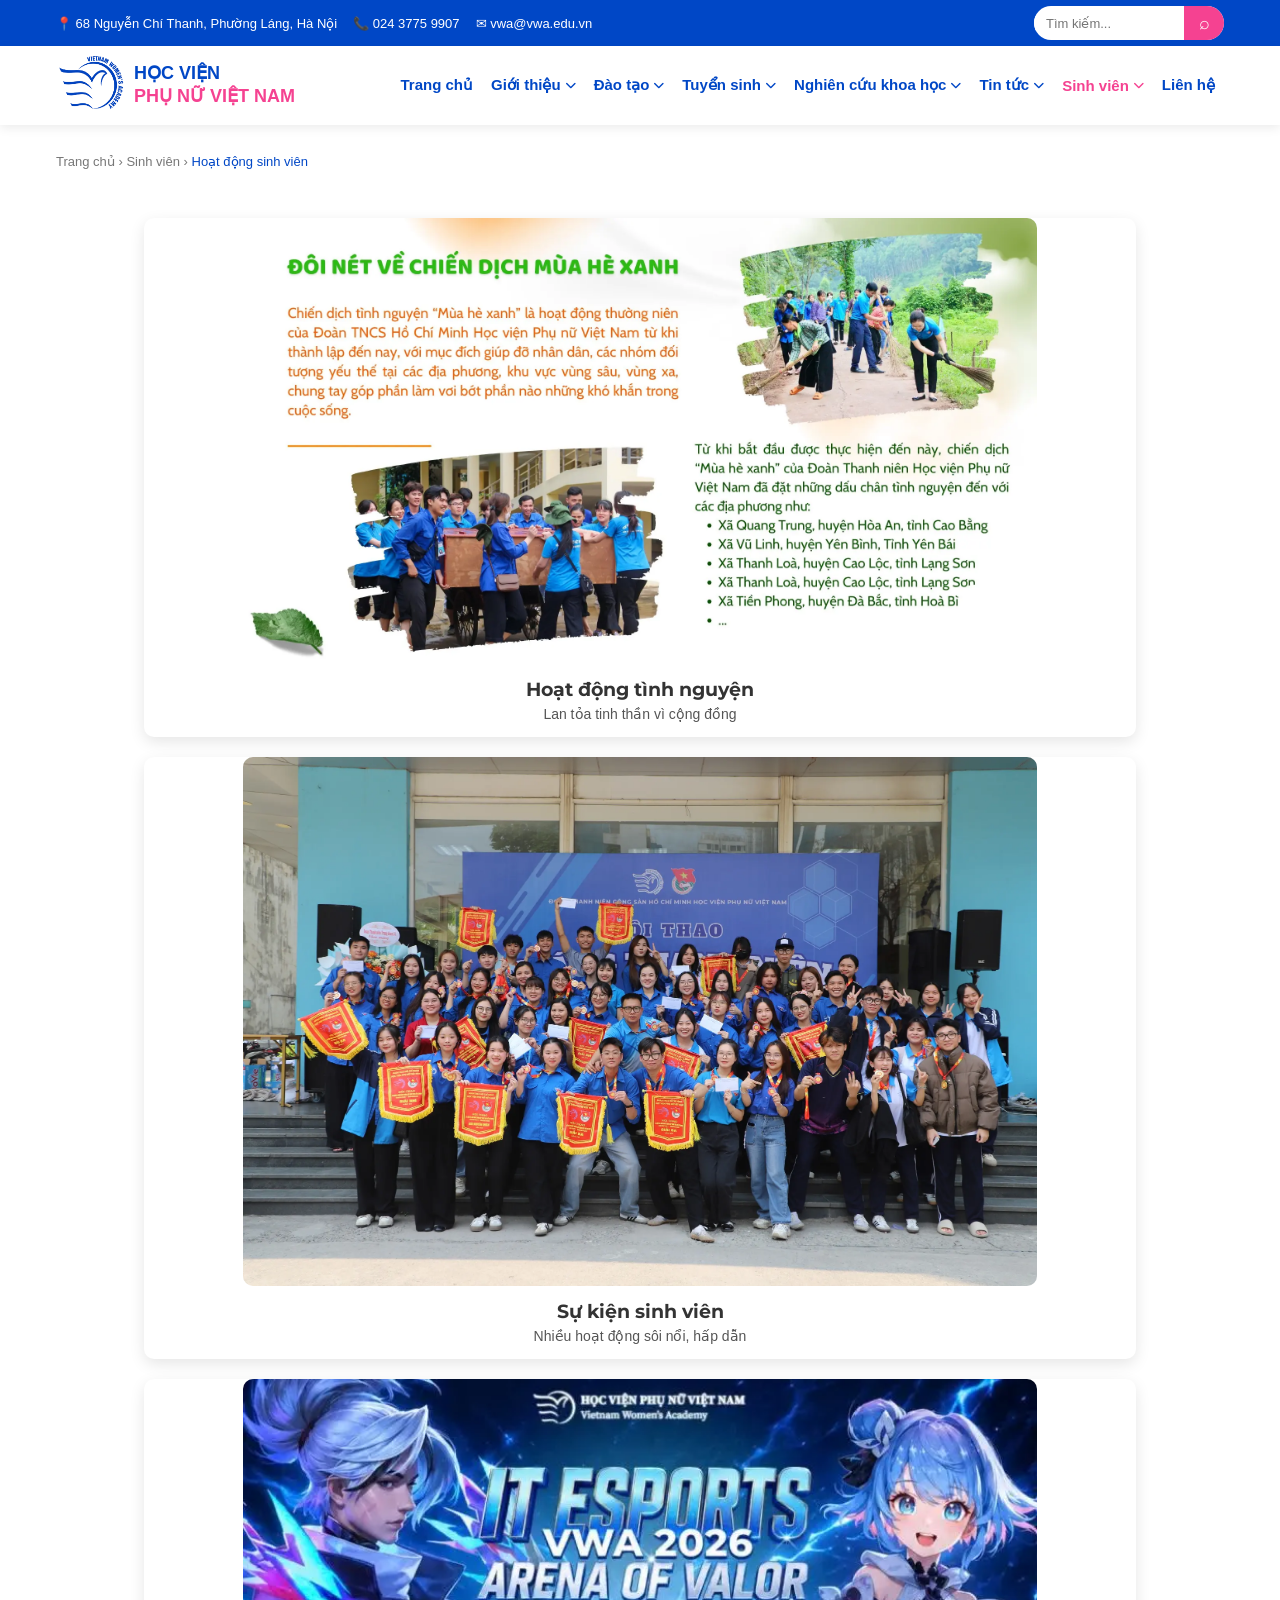
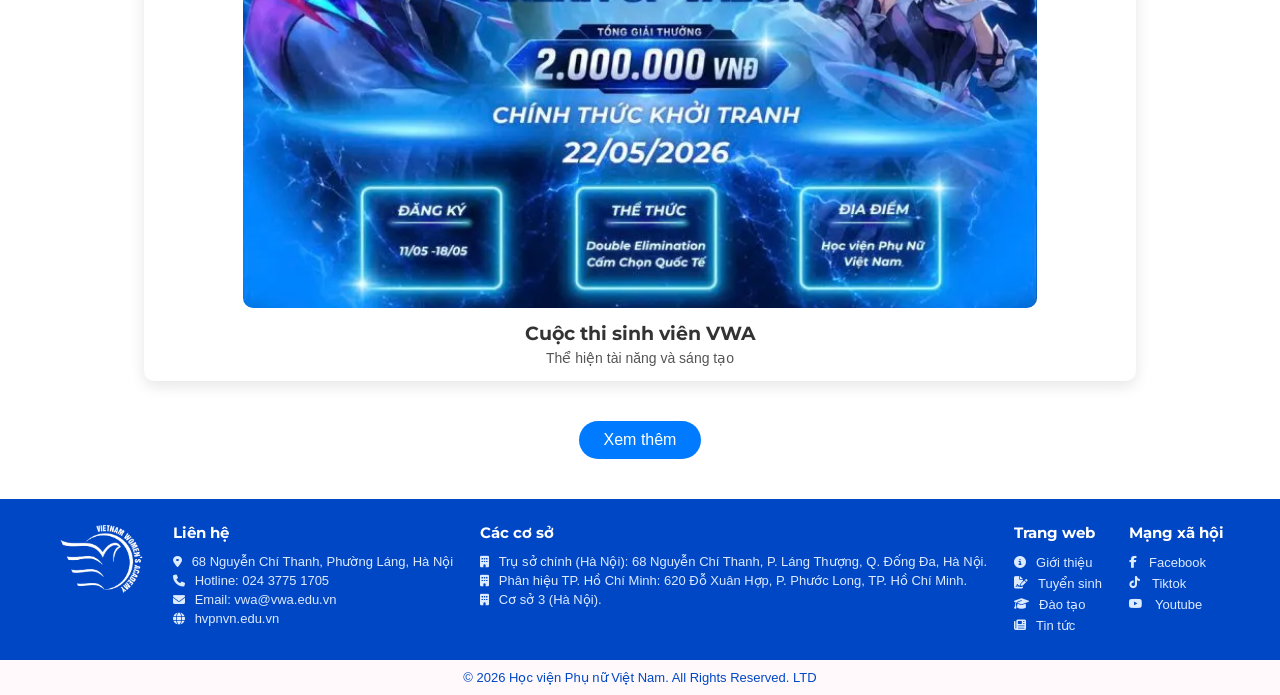
<file: Hoatdongsinhvien.html>
<!DOCTYPE html>
<html lang="en">
<head>
    <meta charset="UTF-8">
    <meta name="viewport" content="width=device-width, initial-scale=1.0">
    <title>Hoạt động sinh viên</title>
    <link rel="stylesheet" href="styleheader&footer.css">
    <link rel="stylesheet" href="https://cdnjs.cloudflare.com/ajax/libs/font-awesome/6.5.1/css/all.min.css">
    <link href="https://fonts.googleapis.com/css2?family=Montserrat:wght@400;700&family=Poppins:wght@400;600&family=Playfair+Display:wght@700&display=swap" rel="stylesheet">
    <style>
.feature {
  max-width: 1200px;
  width: 100%;
  padding:14px 16px;
  margin: auto;
}
.breadcrumb {
  font-size: 13px;
  color: #777;
  margin-bottom: 15px;
  margin-top: 15px;
}
.breadcrumb a {
  text-decoration: none;
  color: #777;
}
.breadcrumb .current a {
  color:#0047C6;
  font-weight: 500;
}
.activities {
  display: grid;
  grid-template-columns: repeat(1, 1fr);
  gap: 20px;
  padding: 20px;
}
.card {
  background: #fff;
  border-radius: 10px;
  overflow: hidden;
  width: 80%;
  margin: auto;
  box-shadow: 0 5px 15px rgba(0,0,0,0.1);
  text-align: center;
  transition: 0.3s;
}
.card:hover {
  transform: translateY(-5px);
}
.card img {
  width: 80%;
  height: auto;
  object-fit: cover;
  border-radius: 10px;
}
.card h3 {
  margin: 10px 0 5px;
}
.card p {
  font-size: 14px;
  color: #555;
  margin-bottom: 15px;
}
.view-more {
  text-align: center;
  margin: 20px 0 40px;
}
.view-more a {
  display: inline-block;
  padding: 10px 25px;
  background: #007bff;
  color: #fff;
  text-decoration: none;
  border-radius: 25px;
  transition: 0.3s;
}
.view-more a:hover {
  background: #0056b3;
}

/* Tablet */
@media (max-width: 768px) {
  .activities {
    grid-template-columns: 1fr;
  }
  .card, .card>img{
    width: 100%;
  }
}

/* Mobile */
@media (max-width: 480px) {
  .activities {
    grid-template-columns: 1fr;
    padding: 10px;
  }
  .card h3 {
    font-size: 16px;
  }
  .card p {
    font-size: 13px;
  }
}
    </style>
</head>
<body>
        <!-- top header -->
    <div class="top-header">
        <div class="container">
            <div class="top-left">
                <span>📍 68 Nguyễn Chí Thanh, Phường Láng, Hà Nội</span>
                <span>📞 024 3775 9907</span>
                <span>✉ vwa@vwa.edu.vn</span>
            </div>
            <div class="top-right">
                <div class="find-top">
                    <input type="text" placeholder="Tìm kiếm...">
                    <button>⌕</button>
                </div>
            </div>
        </div>
    </div>

    <!-- header -->
    <header id="header">
        <div class="container">
            <a href="index.html" class="logo-area">
                <div class="logo">
                    <img src="logo hvpnvn xanh.png" alt="Logo">
                </div>
                <div class="title">
                    <span id="hv">HỌC VIỆN</span>
                    <span id="pnvn">PHỤ NỮ VIỆT NAM</span>
                </div>
            </a>

            <button class="menu-toggle" id="menuToggle" aria-label="Toggle menu">
                <i class="fa-solid fa-bars"></i>
            </button>

            <ul id="main-menu">
                <li><a href="index.html" >Trang chủ</a></li>
                <li>
                    <a href="Gioithieu.html">Giới thiệu <i class="fa-solid fa-chevron-down"></i></a>
                    <ul class="sub-menu">
                        <li><a href="Gioithieu.html#tongquan">Tổng quan về học viện</a></li>
                        <li><a href="Gioithieu.html#lichsu">Lịch sử hình thành</a></li>
                        <li><a href="Gioithieu.html#sumenh">Sứ mệnh - Tầm nhìn</a></li>
                        <li><a href="Gioithieu.html#cocau">Cơ cấu tổ chức</a></li>
                    </ul>
                </li>
                <li>
                    <a href="Daotao.html">Đào tạo <i class="fa-solid fa-chevron-down"></i></a>
                    <ul class="sub-menu">
                        <li>
                            <a href="Daotaodaihoc.html">Đào tạo Đại học <i class="fa-solid fa-chevron-right"></i></a>
                            <ul class="sub-menu">
                                <li><a href="Daotaodaihoc.html#cntt">Công nghệ thông tin</a></li>
                                <li><a href="Daotaodaihoc.html#ttdpt">Truyền thông đa phương tiện</a></li>
                                <li><a href="Daotaodaihoc.html#ctxh">Công tác xã hội</a></li>
                                <li><a href="Daotaodaihoc.html#tamly">Tâm lý học</a></li>
                                <li><a href="Daotaodaihoc.html#luatkt">Luật kinh tế</a></li>
                            </ul>
                        </li>
                        <li><a href="Daotaothacsi.html">Đào tạo Thạc sĩ</a></li>
                        <li><a href="Daotaotiensi.html">Đào tạo Tiến sĩ</a></li>
                    </ul>
                </li>
                <li>
                    <a href="Tuyensinh.html" >Tuyển sinh <i class="fa-solid fa-chevron-down"></i></a>
                    <ul class="sub-menu">
                        <li><a href="Tuyensinh.html">Thông tin tuyển sinh</a></li>
                        <li><a href="Tuyensinh.html#titlephuongthuc">Phương thức xét tuyển</a></li>
                    </ul>
                </li>
                <li>
                    <a href="Nckh.html" >Nghiên cứu khoa học <i class="fa-solid fa-chevron-down"></i></a>
                    <ul class="sub-menu">
                        <li><a href="Nckh.html">Đề tài nghiên cứu</a></li>
                        <li><a href="Nckh.html">Hội thảo khoa học</a></li>
                        <li><a href="https://tapchikhoahoc.hvpnvn.edu.vn/">Tạp chí khoa học</a></li>
                    </ul>
                </li>
                <li>
                    <a href="Tintuc.html">Tin tức <i class="fa-solid fa-chevron-down"></i></a>
                    <ul class="sub-menu">
                        <li><a href="Tintuc.html">Tin tức mới</a></li>
                        <li><a href="Tintuc.html">Sự kiện</a></li>
                        <li><a href="Tintuc.html">Thông báo</a></li>
                    </ul>
                </li>
                <li>
                    <a href="Sinhvien.html" class="active">Sinh viên <i class="fa-solid fa-chevron-down"></i></a>
                    <ul class="sub-menu">
                        <li><a href="Sinhvien.html">Hoạt động sinh viên</a></li>
                        <li><a href="Sinhvien.html">Câu lạc bộ</a></li>
                        <li><a href="Sinhvien.html">Hỗ trợ sinh viên</a></li>
                        <li><a href="Sinhvien.html">Việc làm - Thực tập</a></li>
                    </ul>
                </li>
                <li><a href="Lienhe.html">Liên hệ</a></li>
            </ul>
        </div>
    </header>

    

    <div class="feature">
    <div class="breadcrumb">
        <a href="index.html">Trang chủ</a>
        <span>›</span>
        <span><a href="Sinhvien.html">Sinh viên</a></span>
        <span>›</span>
        <span class="current"><a href="Hoatdongsinhvien.html">Hoạt động sinh viên</a></span>
    </div>
    </div>

    <div class="activities">
    <div class="card">
        <img src="hdsv1.webp">
        <h3>Hoạt động tình nguyện</h3>
        <p>Lan tỏa tinh thần vì cộng đồng</p>
    </div>
    <div class="card">
        <img src="hdsv2.webp">
        <h3>Sự kiện sinh viên</h3>
        <p>Nhiều hoạt động sôi nổi, hấp dẫn</p>
    </div>
    <div class="card">
        <img src="hdsv4.webp">
        <h3>Cuộc thi sinh viên VWA</h3>
        <p>Thể hiện tài năng và sáng tạo</p>
    </div>
    </div>


    <div class="view-more">
        <a href="https://hvpnvn.edu.vn/category/cat-cong-tac-sinh-vien/sinh-vien-vwa/">Xem thêm</a>
    </div>





    <!-- Footer -->
    <footer class="footer">
        <div class="container">
            <div class="logo-footer"><a href=""><img src="logo hvpnvn trắng.png" alt="Logo"></a></div>
            <div class="footer-contact">
                <h3>Liên hệ</h3>
                <p><i class="fa-solid fa-location-dot"></i> 68 Nguyễn Chí Thanh, Phường Láng, Hà Nội</p>
                <p><i class="fa-solid fa-phone"></i> Hotline: 024 3775 1705</p>
                <p><i class="fa-solid fa-envelope"></i> Email: vwa@vwa.edu.vn</p>
                <p><i class="fa-solid fa-globe"></i> hvpnvn.edu.vn</p>
            </div>
            <div class="footer-campus">
                <h3>Các cơ sở</h3>
                <p><i class="fa-solid fa-building"></i> Trụ sở chính (Hà Nội): 68 Nguyễn Chí Thanh, P. Láng Thượng, Q. Đống Đa, Hà Nội.</p>
                <p><i class="fa-solid fa-building"></i> Phân hiệu TP. Hồ Chí Minh: 620 Đỗ Xuân Hợp, P. Phước Long, TP. Hồ Chí Minh.</p>
                <p><i class="fa-solid fa-building"></i> Cơ sở 3 (Hà Nội).</p>
            </div>
            <div class="footer-link">
                <h3>Trang web</h3>
                <ul>
                    <li><a href="Gioithieu.html"><i class="fa-solid fa-circle-info"></i>Giới thiệu</a></li>
                    <li><a href="Tuyensinh.html"><i class="fa-solid fa-file-signature"></i>Tuyển sinh</a></li>
                    <li><a href="Daotao.html"><i class="fa-solid fa-graduation-cap"></i>Đào tạo</a></li>
                    <li><a href="Tintuc.html"><i class="fa-solid fa-newspaper"></i>Tin tức</a></li>
                </ul>
            </div>
            <div class="footer-social">
                <h3>Mạng xã hội</h3>
                <a href="https://www.facebook.com/Hocvienphunu"><i class="fa-brands fa-facebook-f"></i>Facebook</a>
                <a href="https://www.tiktok.com/@hocvienphunuvietnam"><i class="fa-brands fa-tiktok"></i>Tiktok</a>
                <a href="https://www.youtube.com/@vietnamwomensacademy8946/featured"><i class="fa-brands fa-youtube"></i>Youtube</a>
            </div>
        </div>
    </footer>
    <div class="footer-bottom">
        <p>© 2026 Học viện Phụ nữ Việt Nam. All Rights Reserved. LTD</p>
    </div>

    <script>
        // Hamburger menu toggle
        const toggle = document.getElementById('menuToggle');
        const menu = document.getElementById('main-menu');

        toggle.addEventListener('click', () => {
            menu.classList.toggle('open');
            const icon = toggle.querySelector('i');
            icon.classList.toggle('fa-bars');
            icon.classList.toggle('fa-xmark');
        });

        // Sub-menu toggle on mobile tap (for items with children)
        if (window.innerWidth <= 768) {
            document.querySelectorAll('#main-menu > li > a').forEach(link => {
                const parent = link.parentElement;
                if (parent.querySelector('.sub-menu')) {
                    link.addEventListener('click', (e) => {
                        e.preventDefault();
                        parent.classList.toggle('open-sub');
                    });
                }
            });
        }
    </script>

</body>
</html>
</file>
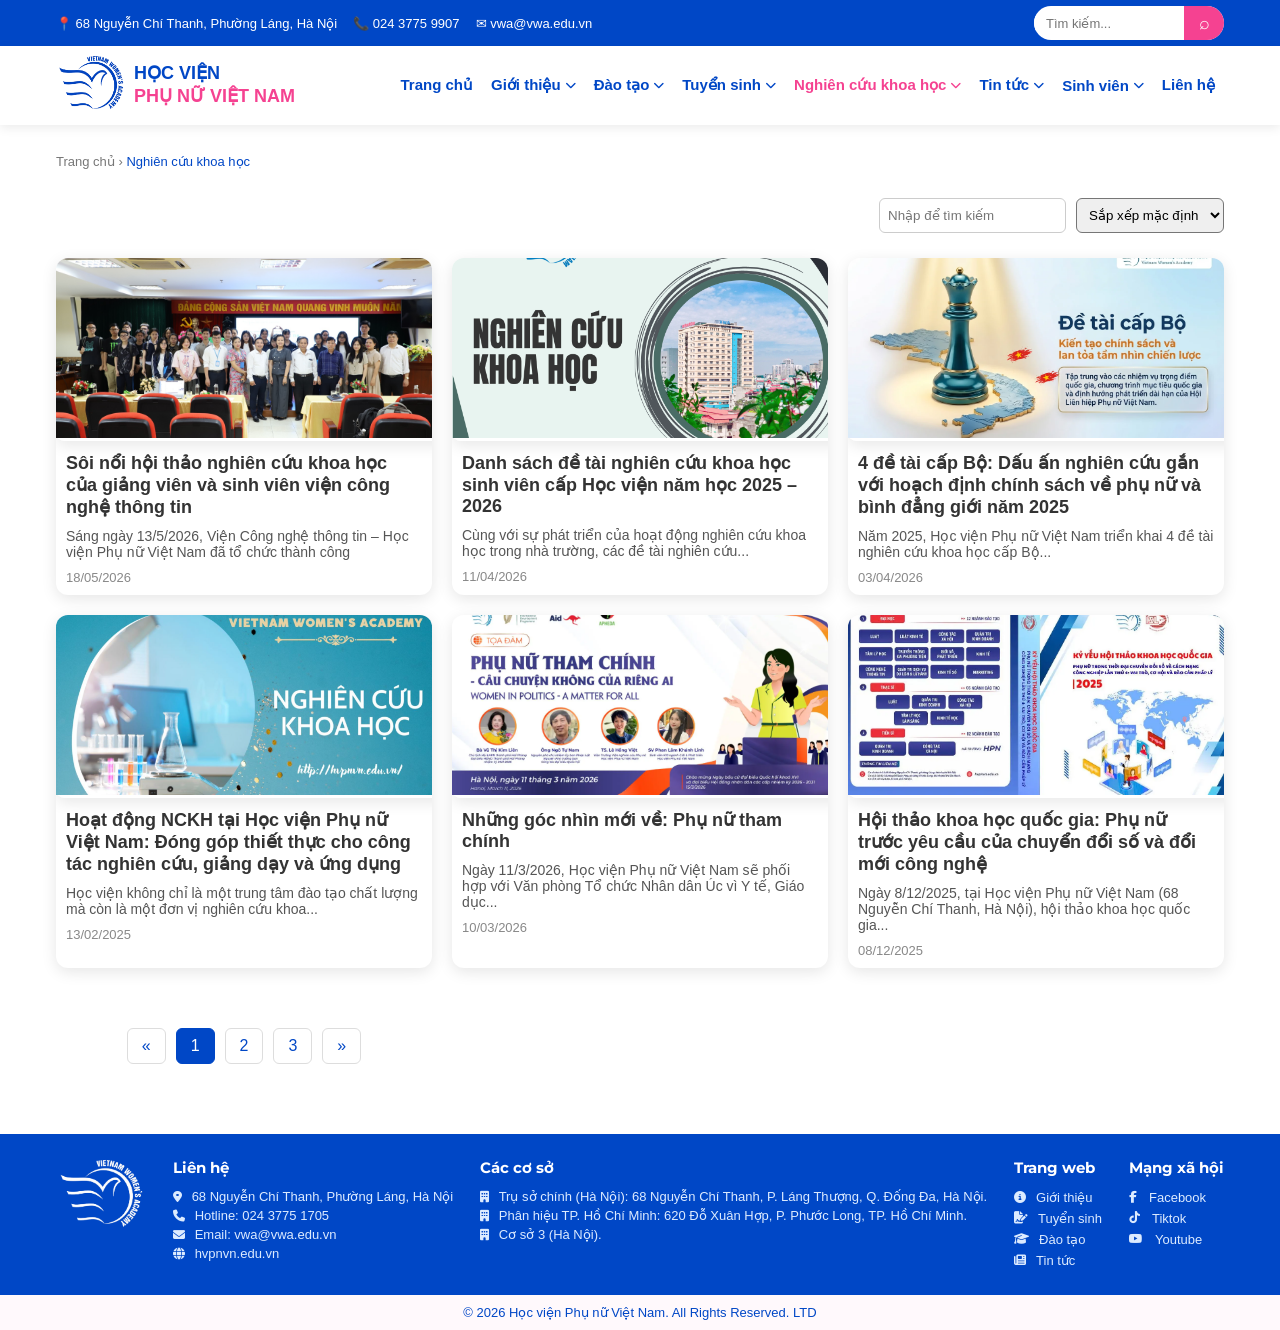
<file: Nckh.html>
<!DOCTYPE html>
<html lang="en">
<head>
    <meta charset="UTF-8">
    <meta name="viewport" content="width=device-width, initial-scale=1.0">
    <title>Nghiên cứu khoa học</title>
    <link rel="stylesheet" href="styleheader&footer.css">
    <link rel="stylesheet" href="https://cdnjs.cloudflare.com/ajax/libs/font-awesome/6.5.1/css/all.min.css">
    <link href="https://fonts.googleapis.com/css2?family=Montserrat:wght@400;700&family=Poppins:wght@400;600&family=Playfair+Display:wght@700&display=swap" rel="stylesheet">
    <style>
.feature {
  max-width: 1200px;
  width: 100%;
  padding:14px 16px;
  margin: auto;
}
.breadcrumb {
  font-size: 13px;
  color: #777;
  margin-bottom: 15px;
  margin-top: 15px;
}
.breadcrumb a {
  text-decoration: none;
  color: #777;
}
.breadcrumb .current a {
  color:#0047C6;
  font-weight: 500;
}
.container{
    max-width: 1200px;
    width: 100%;
    margin: auto;
}
.new-list{
    display: grid;
    grid-template-columns: repeat(3, 1fr);
    gap: 20px;
    margin-bottom: 30px;
}
.card{
    background: #fff;
    border-radius: 12px;
    overflow: hidden;
    box-shadow: 0 4px 15px rgba(0,0,0,0.1);
    transition: 0.3s;
}
.card:hover{
    transform: translateY(-5px);
}
.card a{
    text-decoration: none;
    color: inherit;
}
.card img{
    width: 100%;
    height: 180px;
    object-fit: cover;
}
.card h4{
    font-size: 18px;
    padding: 10px;
}
.card p{
    padding: 0 10px;
    color: #555;
    font-size: 14px;
}
.card span {
  display: block;
  padding: 10px;
  color: #888;
  font-size: 13px;
}
.top-bar {
  display: flex;
  justify-content:flex-end;
  align-items: center;
  margin-bottom: 25px;
}
.tools {
  display: flex;
  gap: 10px;
}
.tools input {
  padding: 8px;
  border-radius: 6px;
  border: 1px solid #ccc;
}
.tools select {
  padding: 8px;
  border-radius: 6px;
}
.pagination {
    display: flex;
    align-items: center;
    justify-content: center;
    margin: 40px 0;
    gap: 10px;
}
.pagination a {
    display: inline-block;
    margin: 0 ;
    padding: 8px 14px;
    text-decoration: none;
    color: #0047C6;
    border: 1px solid #ddd;
    border-radius: 6px;
    transition: 0.3s;
    font-weight: 500;
}
.pagination a:hover {
    background: #0047C6;
    color: white;
}
.pagination a.active {
    background: #0047C6;
    color: white;
    border-color: #0047C6;
}

@media(max-width: 768px){
    .new-list{
        grid-template-columns:repeat(2,1fr);
    }
}
@media (max-width:480px){
    .new-list{
        grid-template-columns: 1fr;
    }
    .top-bar{
        display:none;
    }
}
    </style>
</head>
<body>
        <!-- top header -->
    <div class="top-header">
        <div class="container">
            <div class="top-left">
                <span>📍 68 Nguyễn Chí Thanh, Phường Láng, Hà Nội</span>
                <span>📞 024 3775 9907</span>
                <span>✉ vwa@vwa.edu.vn</span>
            </div>
            <div class="top-right">
                <div class="find-top">
                    <input type="text" placeholder="Tìm kiếm...">
                    <button>⌕</button>
                </div>
            </div>
        </div>
    </div>

    <!-- header -->
    <header id="header">
        <div class="container">
            <a href="index.html" class="logo-area">
                <div class="logo">
                    <img src="logo hvpnvn xanh.png" alt="Logo">
                </div>
                <div class="title">
                    <span id="hv">HỌC VIỆN</span>
                    <span id="pnvn">PHỤ NỮ VIỆT NAM</span>
                </div>
            </a>

            <button class="menu-toggle" id="menuToggle" aria-label="Toggle menu">
                <i class="fa-solid fa-bars"></i>
            </button>

            <ul id="main-menu">
                <li><a href="index.html" >Trang chủ</a></li>
                <li>
                    <a href="Gioithieu.html">Giới thiệu <i class="fa-solid fa-chevron-down"></i></a>
                    <ul class="sub-menu">
                        <li><a href="Gioithieu.html#tongquan">Tổng quan về học viện</a></li>
                        <li><a href="Gioithieu.html#lichsu">Lịch sử hình thành</a></li>
                        <li><a href="Gioithieu.html#sumenh">Sứ mệnh - Tầm nhìn</a></li>
                        <li><a href="Gioithieu.html#cocau">Cơ cấu tổ chức</a></li>
                    </ul>
                </li>
                <li>
                    <a href="Daotao.html">Đào tạo <i class="fa-solid fa-chevron-down"></i></a>
                    <ul class="sub-menu">
                        <li>
                            <a href="Daotaodaihoc.html">Đào tạo Đại học <i class="fa-solid fa-chevron-right"></i></a>
                            <ul class="sub-menu">
                                <li><a href="Daotaodaihoc.html#cntt">Công nghệ thông tin</a></li>
                                <li><a href="Daotaodaihoc.html#ttdpt">Truyền thông đa phương tiện</a></li>
                                <li><a href="Daotaodaihoc.html#ctxh">Công tác xã hội</a></li>
                                <li><a href="Daotaodaihoc.html#tamly">Tâm lý học</a></li>
                                <li><a href="Daotaodaihoc.html#luatkt">Luật kinh tế</a></li>
                            </ul>
                        </li>
                        <li><a href="Daotaothacsi.html">Đào tạo Thạc sĩ</a></li>
                        <li><a href="Daotaotiensi.html">Đào tạo Tiến sĩ</a></li>
                    </ul>
                </li>
                <li>
                    <a href="Tuyensinh.html" >Tuyển sinh <i class="fa-solid fa-chevron-down"></i></a>
                    <ul class="sub-menu">
                        <li><a href="Tuyensinh.html">Thông tin tuyển sinh</a></li>
                        <li><a href="Tuyensinh.html#titlephuongthuc">Phương thức xét tuyển</a></li>
                    </ul>
                </li>
                <li>
                    <a href="Nckh.html" class="active">Nghiên cứu khoa học <i class="fa-solid fa-chevron-down"></i></a>
                    <ul class="sub-menu">
                        <li><a href="Nckh.html">Đề tài nghiên cứu</a></li>
                        <li><a href="Nckh.html">Hội thảo khoa học</a></li>
                        <li><a href="https://tapchikhoahoc.hvpnvn.edu.vn/">Tạp chí khoa học</a></li>
                    </ul>
                </li>
                <li>
                    <a href="Tintuc.html">Tin tức <i class="fa-solid fa-chevron-down"></i></a>
                    <ul class="sub-menu">
                        <li><a href="Tintuc.html">Tin tức mới</a></li>
                        <li><a href="Tintuc.html">Sự kiện</a></li>
                        <li><a href="Tintuc.html">Thông báo</a></li>
                    </ul>
                </li>
                <li>
                    <a href="Sinhvien.html">Sinh viên <i class="fa-solid fa-chevron-down"></i></a>
                    <ul class="sub-menu">
                        <li><a href="Sinhvien.html">Hoạt động sinh viên</a></li>
                        <li><a href="Sinhvien.html">Câu lạc bộ</a></li>
                        <li><a href="Sinhvien.html">Hỗ trợ sinh viên</a></li>
                        <li><a href="Sinhvien.html">Việc làm - Thực tập</a></li>
                    </ul>
                </li>
                <li><a href="Lienhe.html">Liên hệ</a></li>
            </ul>
        </div>
    </header>

    
    <div class="feature">
    <div class="breadcrumb">
        <a href="index.html">Trang chủ</a>
        <span>›</span>
        <span class="current"><a href="Nckh.html">Nghiên cứu khoa học</a></span>
    </div>
</div>
    <div class="new">
        <div class="container">
            <div class="top-bar">
                <div class="tools">
                <input type="text" placeholder="Nhập để tìm kiếm">
                <select>
                    <option>Sắp xếp mặc định</option>
                    <option>Xếp theo cũ nhất</option>
                    <option>Xếp theo mới nhất</option>                    
                </select>
                </div>
            </div>

            <div class="new-list">
                <div class="card">
                    <a href="chitietnckh.html?id=nckh1" class="card">
                    <img src="nckh1.jpg">
                    <h4>Sôi nổi hội thảo nghiên cứu khoa học của giảng viên và sinh viên viện công nghệ thông tin</h4>
                    <p>Sáng ngày 13/5/2026, Viện Công nghệ thông tin – Học viện Phụ nữ Việt Nam đã tổ chức thành công</p>
                    <span>18/05/2026</span>
                    </a>
                </div>
                <div class="card">
                    <a href="chitietnckh.html?id=nckh2" class="card">
                    <img src="nckh2.png">
                    <h4>Danh sách đề tài nghiên cứu khoa học sinh viên cấp Học viện năm học 2025 – 2026</h4>
                    <p>Cùng với sự phát triển của hoạt động nghiên cứu khoa học trong nhà trường, các đề tài nghiên cứu... </p>
                    <span>11/04/2026</span>
                    </a>
                </div>
                <div class="card">
                    <a href="chitietnckh.html?id=nckh3" class="card">
                    <img src="nckh3.png">
                    <h4>4 đề tài cấp Bộ: Dấu ấn nghiên cứu gắn với hoạch định chính sách về phụ nữ và bình đẳng giới năm 2025</h4>
                    <p>Năm 2025, Học viện Phụ nữ Việt Nam triển khai 4 đề tài nghiên cứu khoa học cấp Bộ...</p>
                    <span>03/04/2026</span>
                    </a>
                </div>
                <div class="card">
                    <a href="chitietnckh.html?id=nckh4" class="card">
                    <img src="nckh4.png">
                    <h4>Hoạt động NCKH tại Học viện Phụ nữ Việt Nam: Đóng góp thiết thực cho công tác nghiên cứu, giảng dạy và ứng dụng</h4>
                    <p>Học viện không chỉ là một trung tâm đào tạo chất lượng mà còn là một đơn vị nghiên cứu khoa...</p>
                    <span>13/02/2025</span>
                    </a>
                </div>
                <div class="card">
                    <a href="chitietnckh.html?id=nckh5" class="card">
                    <img src="nckh5.png">
                    <h4>Những góc nhìn mới về: Phụ nữ tham chính</h4>
                    <p>Ngày 11/3/2026, Học viện Phụ nữ Việt Nam sẽ phối hợp với Văn phòng Tổ chức Nhân dân Úc vì Y tế, Giáo dục...</p>
                    <span>10/03/2026</span>
                    </a>
                </div>
                <div class="card">
                    <a href="chitietnckh.html?id=nckh6" class="card">
                    <img src="nckh6.png">
                    <h4>Hội thảo khoa học quốc gia: Phụ nữ trước yêu cầu của chuyển đổi số và đổi mới công nghệ</h4>
                    <p>Ngày 8/12/2025, tại Học viện Phụ nữ Việt Nam (68 Nguyễn Chí Thanh, Hà Nội), hội thảo khoa học quốc gia...</p>
                    <span>08/12/2025</span>
                    </a>
                </div>

 <div class="pagination">
    <a href="#">«</a>
    <a href="#" class="active">1</a>
    <a href="#">2</a>
    <a href="#">3</a>
    <a href="#">»</a>
</div>
            </div>
        </div>
    </div>




    <!-- Footer -->
    <footer class="footer">
        <div class="container">
            <div class="logo-footer"><a href=""><img src="logo hvpnvn trắng.png" alt="Logo"></a></div>
            <div class="footer-contact">
                <h3>Liên hệ</h3>
                <p><i class="fa-solid fa-location-dot"></i> 68 Nguyễn Chí Thanh, Phường Láng, Hà Nội</p>
                <p><i class="fa-solid fa-phone"></i> Hotline: 024 3775 1705</p>
                <p><i class="fa-solid fa-envelope"></i> Email: vwa@vwa.edu.vn</p>
                <p><i class="fa-solid fa-globe"></i> hvpnvn.edu.vn</p>
            </div>
            <div class="footer-campus">
                <h3>Các cơ sở</h3>
                <p><i class="fa-solid fa-building"></i> Trụ sở chính (Hà Nội): 68 Nguyễn Chí Thanh, P. Láng Thượng, Q. Đống Đa, Hà Nội.</p>
                <p><i class="fa-solid fa-building"></i> Phân hiệu TP. Hồ Chí Minh: 620 Đỗ Xuân Hợp, P. Phước Long, TP. Hồ Chí Minh.</p>
                <p><i class="fa-solid fa-building"></i> Cơ sở 3 (Hà Nội).</p>
            </div>
            <div class="footer-link">
                <h3>Trang web</h3>
                <ul>
                    <li><a href="Gioithieu.html"><i class="fa-solid fa-circle-info"></i>Giới thiệu</a></li>
                    <li><a href="Tuyensinh.html"><i class="fa-solid fa-file-signature"></i>Tuyển sinh</a></li>
                    <li><a href="Daotao.html"><i class="fa-solid fa-graduation-cap"></i>Đào tạo</a></li>
                    <li><a href="Tintuc.html"><i class="fa-solid fa-newspaper"></i>Tin tức</a></li>
                </ul>
            </div>
            <div class="footer-social">
                <h3>Mạng xã hội</h3>
                <a href="https://www.facebook.com/Hocvienphunu"><i class="fa-brands fa-facebook-f"></i>Facebook</a>
                <a href="https://www.tiktok.com/@hocvienphunuvietnam"><i class="fa-brands fa-tiktok"></i>Tiktok</a>
                <a href="https://www.youtube.com/@vietnamwomensacademy8946/featured"><i class="fa-brands fa-youtube"></i>Youtube</a>
            </div>
        </div>
    </footer>
    <div class="footer-bottom">
        <p>© 2026 Học viện Phụ nữ Việt Nam. All Rights Reserved. LTD</p>
    </div>

    <script>
        // Hamburger menu toggle
        const toggle = document.getElementById('menuToggle');
        const menu = document.getElementById('main-menu');

        toggle.addEventListener('click', () => {
            menu.classList.toggle('open');
            const icon = toggle.querySelector('i');
            icon.classList.toggle('fa-bars');
            icon.classList.toggle('fa-xmark');
        });

        // Sub-menu toggle on mobile tap (for items with children)
        if (window.innerWidth <= 768) {
            document.querySelectorAll('#main-menu > li > a').forEach(link => {
                const parent = link.parentElement;
                if (parent.querySelector('.sub-menu')) {
                    link.addEventListener('click', (e) => {
                        e.preventDefault();
                        parent.classList.toggle('open-sub');
                    });
                }
            });
        }
    </script>

</body>
</html>
</file>
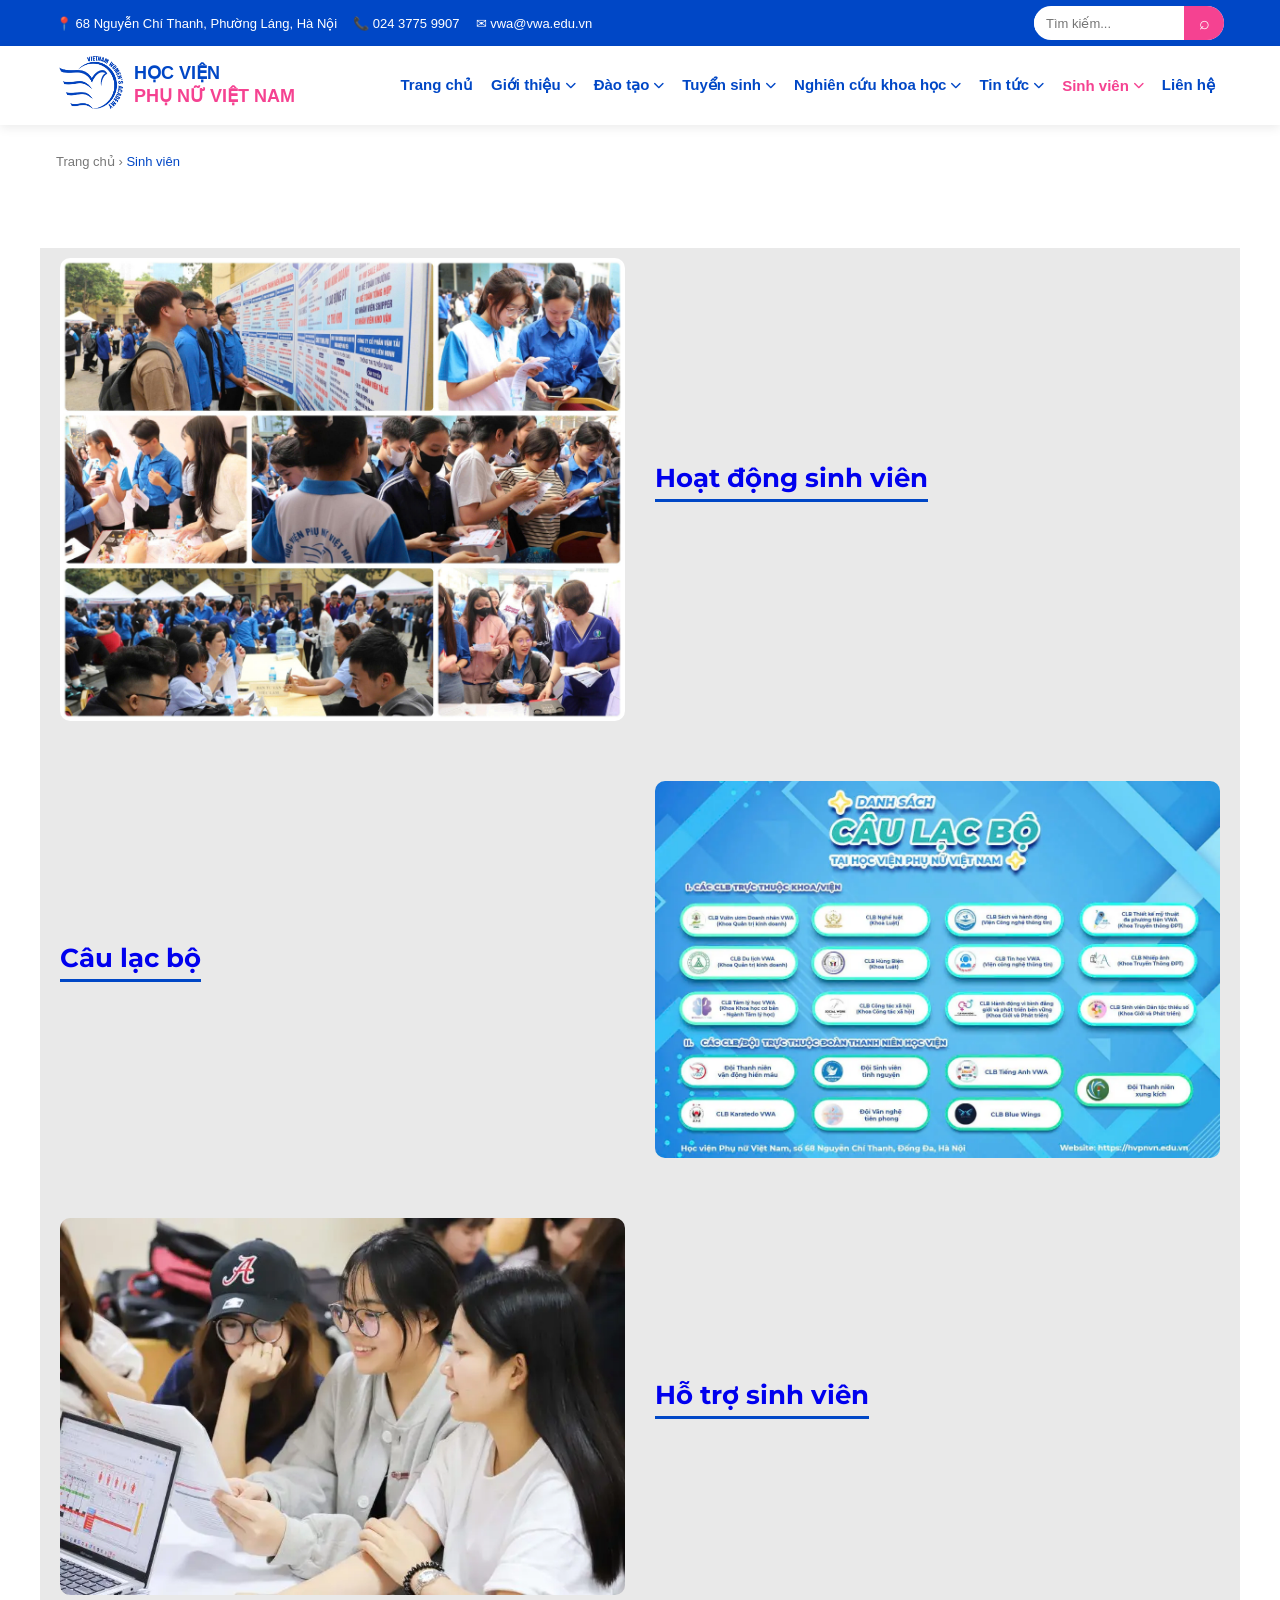
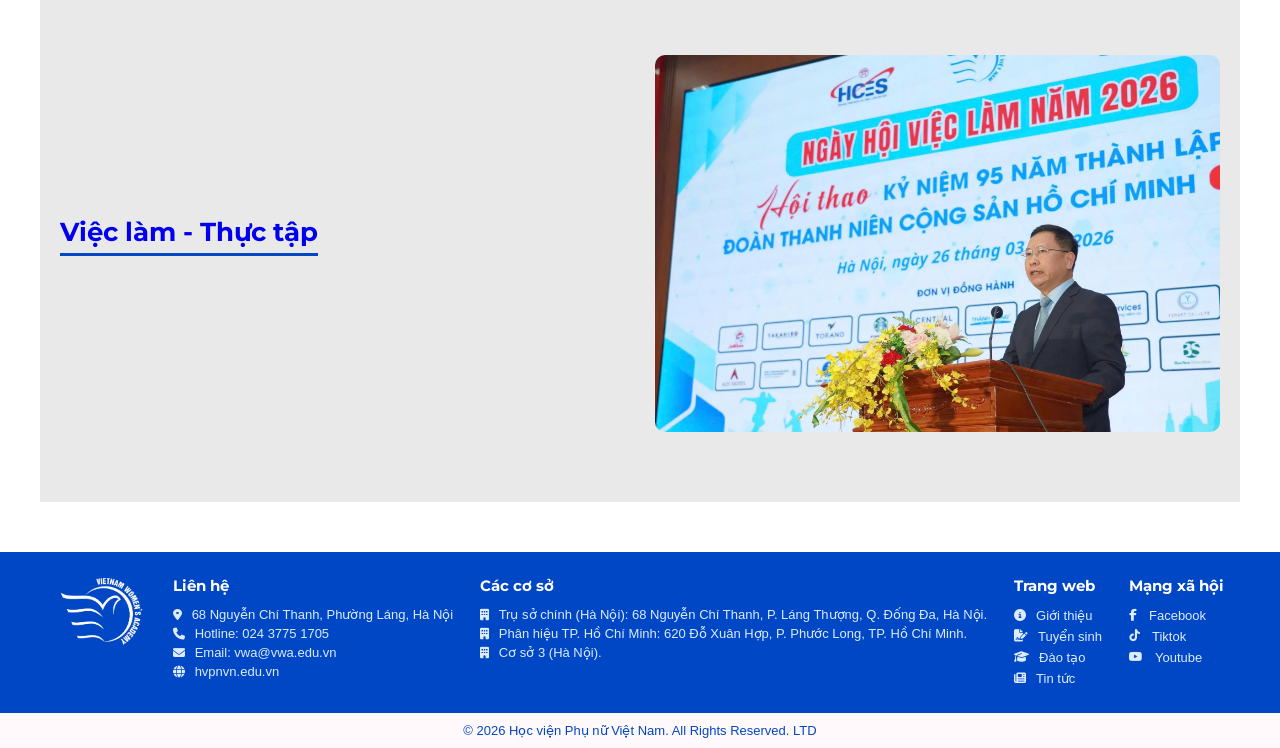
<file: Sinhvien.html>
<!DOCTYPE html>
<html lang="en">
<head>
    <meta charset="UTF-8">
    <meta name="viewport" content="width=device-width, initial-scale=1.0">
    <title>Sinh viên</title>
    <link rel="stylesheet" href="styleheader&footer.css">
    <link rel="stylesheet" href="https://cdnjs.cloudflare.com/ajax/libs/font-awesome/6.5.1/css/all.min.css">
    <link href="https://fonts.googleapis.com/css2?family=Montserrat:wght@400;700&family=Poppins:wght@400;600&family=Playfair+Display:wght@700&display=swap" rel="stylesheet">
    <style>
.feature {
  max-width: 1200px;
  width: 100%;
  padding:14px 16px;
  margin: auto;
}
.breadcrumb {
  font-size: 13px;
  color: #777;
  margin-bottom: 15px;
  margin-top: 15px;
}
.breadcrumb a {
  text-decoration: none;
  color: #777;
}
.breadcrumb .current a {
  color:#0047C6;
  font-weight: 500;
}
.section{
    max-width: 1200px;
    margin: 50px auto;
    padding: 10px 20px;
    background: #e9e9e9;
}
.row{
    display: grid;
    grid-template-columns: 1fr 1fr;
    gap: 30px;
    align-items: center;
    margin-bottom: 60px;
}
.row.reverse{
    direction: rtl;
}
.row.reverse .content{
    direction:ltr;
}
.image img {
    width: 100%;
    border-radius: 10px;
    display: block;
}
.content h2 {
    font-size: 26px;
    font-weight: 700;
    color:#0047C6;
    border-bottom: 3px solid #0047C6;
    display: inline-block;
    padding-bottom: 5px;
    margin-bottom: 15px;
}
.content a{
    text-decoration: none;
}

@media (max-width: 768px){
    .row{
        grid-template-columns: 1fr;
        gap: 20px;
    }
    .row.reverse{
        direction: ltr; 
    }
    .content h2{
        font-size: 20px;
        text-align: center;
    }
}
@media (max-width: 480px){
    .section{
        padding: 10px;
    }
    .content h2{
        font-size: 18px;
    }
}
    </style>
</head>
<body>
        <!-- top header -->
    <div class="top-header">
        <div class="container">
            <div class="top-left">
                <span>📍 68 Nguyễn Chí Thanh, Phường Láng, Hà Nội</span>
                <span>📞 024 3775 9907</span>
                <span>✉ vwa@vwa.edu.vn</span>
            </div>
            <div class="top-right">
                <div class="find-top">
                    <input type="text" placeholder="Tìm kiếm...">
                    <button>⌕</button>
                </div>
            </div>
        </div>
    </div>

    <!-- header -->
    <header id="header">
        <div class="container">
            <a href="index.html" class="logo-area">
                <div class="logo">
                    <img src="logo hvpnvn xanh.png" alt="Logo">
                </div>
                <div class="title">
                    <span id="hv">HỌC VIỆN</span>
                    <span id="pnvn">PHỤ NỮ VIỆT NAM</span>
                </div>
            </a>

            <button class="menu-toggle" id="menuToggle" aria-label="Toggle menu">
                <i class="fa-solid fa-bars"></i>
            </button>

            <ul id="main-menu">
                <li><a href="index.html" >Trang chủ</a></li>
                <li>
                    <a href="Gioithieu.html">Giới thiệu <i class="fa-solid fa-chevron-down"></i></a>
                    <ul class="sub-menu">
                        <li><a href="Gioithieu.html#tongquan">Tổng quan về học viện</a></li>
                        <li><a href="Gioithieu.html#lichsu">Lịch sử hình thành</a></li>
                        <li><a href="Gioithieu.html#sumenh">Sứ mệnh - Tầm nhìn</a></li>
                        <li><a href="Gioithieu.html#cocau">Cơ cấu tổ chức</a></li>
                    </ul>
                </li>
                <li>
                    <a href="Daotao.html">Đào tạo <i class="fa-solid fa-chevron-down"></i></a>
                    <ul class="sub-menu">
                        <li>
                            <a href="Daotaodaihoc.html">Đào tạo Đại học <i class="fa-solid fa-chevron-right"></i></a>
                            <ul class="sub-menu">
                                <li><a href="Daotaodaihoc.html#cntt">Công nghệ thông tin</a></li>
                                <li><a href="Daotaodaihoc.html#ttdpt">Truyền thông đa phương tiện</a></li>
                                <li><a href="Daotaodaihoc.html#ctxh">Công tác xã hội</a></li>
                                <li><a href="Daotaodaihoc.html#tamly">Tâm lý học</a></li>
                                <li><a href="Daotaodaihoc.html#luatkt">Luật kinh tế</a></li>
                            </ul>
                        </li>
                        <li><a href="Daotaothacsi.html">Đào tạo Thạc sĩ</a></li>
                        <li><a href="Daotaotiensi.html">Đào tạo Tiến sĩ</a></li>
                    </ul>
                </li>
                <li>
                    <a href="Tuyensinh.html" >Tuyển sinh <i class="fa-solid fa-chevron-down"></i></a>
                    <ul class="sub-menu">
                        <li><a href="Tuyensinh.html">Thông tin tuyển sinh</a></li>
                        <li><a href="Tuyensinh.html#titlephuongthuc">Phương thức xét tuyển</a></li>
                    </ul>
                </li>
                <li>
                    <a href="Nckh.html" >Nghiên cứu khoa học <i class="fa-solid fa-chevron-down"></i></a>
                    <ul class="sub-menu">
                        <li><a href="Nckh.html">Đề tài nghiên cứu</a></li>
                        <li><a href="Nckh.html">Hội thảo khoa học</a></li>
                        <li><a href="https://tapchikhoahoc.hvpnvn.edu.vn/">Tạp chí khoa học</a></li>
                    </ul>
                </li>
                <li>
                    <a href="Tintuc.html">Tin tức <i class="fa-solid fa-chevron-down"></i></a>
                    <ul class="sub-menu">
                        <li><a href="Tintuc.html">Tin tức mới</a></li>
                        <li><a href="Tintuc.html">Sự kiện</a></li>
                        <li><a href="Tintuc.html">Thông báo</a></li>
                    </ul>
                </li>
                <li>
                    <a href="Sinhvien.html" class="active">Sinh viên <i class="fa-solid fa-chevron-down"></i></a>
                    <ul class="sub-menu">
                        <li><a href="Sinhvien.html">Hoạt động sinh viên</a></li>
                        <li><a href="Sinhvien.html">Câu lạc bộ</a></li>
                        <li><a href="Sinhvien.html">Hỗ trợ sinh viên</a></li>
                        <li><a href="Sinhvien.html">Việc làm - Thực tập</a></li>
                    </ul>
                </li>
                <li><a href="Lienhe.html">Liên hệ</a></li>
            </ul>
        </div>
    </header>

    

    <div class="feature">
    <div class="breadcrumb">
        <a href="index.html">Trang chủ</a>
        <span>›</span>
        <span class="current"><a href="Sinhvien.html">Sinh viên</a></span>
    </div>
    </div>

    <div class="section">

        <div class="row">
            <div class="image">
                <img src="sv1.webp">
            </div>
            <div class="content">
                <h2><a href="Hoatdongsinhvien.html">Hoạt động sinh viên</a></h2>
            </div>
        </div>

        <div class="row reverse">
            <div class="image">
                <img src="sv2.webp">
            </div>
            <div class="content">
                <h2><a href="https://hvpnvn.edu.vn/cat-cong-tac-sinh-vien/sinh-vien-vwa/gioi-thieu-cac-cau-lac-bo-danh-cho-sinh-vien-vwa/">Câu lạc bộ</a></h2>
            </div>
        </div>

        <div class="row">
            <div class="image">
                <img src="sv3.webp">
            </div>
            <div class="content">
                <h2><a href="https://www.facebook.com/p/Ph%C3%B2ng-C%C3%B4ng-t%C3%A1c-sinh-vi%C3%AAn-H%E1%BB%8Dc-vi%E1%BB%87n-Ph%E1%BB%A5-n%E1%BB%AF-Vi%E1%BB%87t-Nam-100079985413741/">Hỗ trợ sinh viên</a></h2>
            </div>
        </div>

        <div class="row reverse">
            <div class="image">
                <img src="sv4.webp">
            </div>
            <div class="content">
                <h2><a href="https://vieclam.hvpnvn.edu.vn/">Việc làm - Thực tập</a></h2>
            </div>
        </div>

    </div>





    <!-- Footer -->
    <footer class="footer">
        <div class="container">
            <div class="logo-footer"><a href=""><img src="logo hvpnvn trắng.png" alt="Logo"></a></div>
            <div class="footer-contact">
                <h3>Liên hệ</h3>
                <p><i class="fa-solid fa-location-dot"></i> 68 Nguyễn Chí Thanh, Phường Láng, Hà Nội</p>
                <p><i class="fa-solid fa-phone"></i> Hotline: 024 3775 1705</p>
                <p><i class="fa-solid fa-envelope"></i> Email: vwa@vwa.edu.vn</p>
                <p><i class="fa-solid fa-globe"></i> hvpnvn.edu.vn</p>
            </div>
            <div class="footer-campus">
                <h3>Các cơ sở</h3>
                <p><i class="fa-solid fa-building"></i> Trụ sở chính (Hà Nội): 68 Nguyễn Chí Thanh, P. Láng Thượng, Q. Đống Đa, Hà Nội.</p>
                <p><i class="fa-solid fa-building"></i> Phân hiệu TP. Hồ Chí Minh: 620 Đỗ Xuân Hợp, P. Phước Long, TP. Hồ Chí Minh.</p>
                <p><i class="fa-solid fa-building"></i> Cơ sở 3 (Hà Nội).</p>
            </div>
            <div class="footer-link">
                <h3>Trang web</h3>
                <ul>
                    <li><a href="Gioithieu.html"><i class="fa-solid fa-circle-info"></i>Giới thiệu</a></li>
                    <li><a href="Tuyensinh.html"><i class="fa-solid fa-file-signature"></i>Tuyển sinh</a></li>
                    <li><a href="Daotao.html"><i class="fa-solid fa-graduation-cap"></i>Đào tạo</a></li>
                    <li><a href="Tintuc.html"><i class="fa-solid fa-newspaper"></i>Tin tức</a></li>
                </ul>
            </div>
            <div class="footer-social">
                <h3>Mạng xã hội</h3>
                <a href="https://www.facebook.com/Hocvienphunu"><i class="fa-brands fa-facebook-f"></i>Facebook</a>
                <a href="https://www.tiktok.com/@hocvienphunuvietnam"><i class="fa-brands fa-tiktok"></i>Tiktok</a>
                <a href="https://www.youtube.com/@vietnamwomensacademy8946/featured"><i class="fa-brands fa-youtube"></i>Youtube</a>
            </div>
        </div>
    </footer>
    <div class="footer-bottom">
        <p>© 2026 Học viện Phụ nữ Việt Nam. All Rights Reserved. LTD</p>
    </div>

    <script>
        // Hamburger menu toggle
        const toggle = document.getElementById('menuToggle');
        const menu = document.getElementById('main-menu');

        toggle.addEventListener('click', () => {
            menu.classList.toggle('open');
            const icon = toggle.querySelector('i');
            icon.classList.toggle('fa-bars');
            icon.classList.toggle('fa-xmark');
        });

        // Sub-menu toggle on mobile tap (for items with children)
        if (window.innerWidth <= 768) {
            document.querySelectorAll('#main-menu > li > a').forEach(link => {
                const parent = link.parentElement;
                if (parent.querySelector('.sub-menu')) {
                    link.addEventListener('click', (e) => {
                        e.preventDefault();
                        parent.classList.toggle('open-sub');
                    });
                }
            });
        }
    </script>

</body>
</html>
</file>
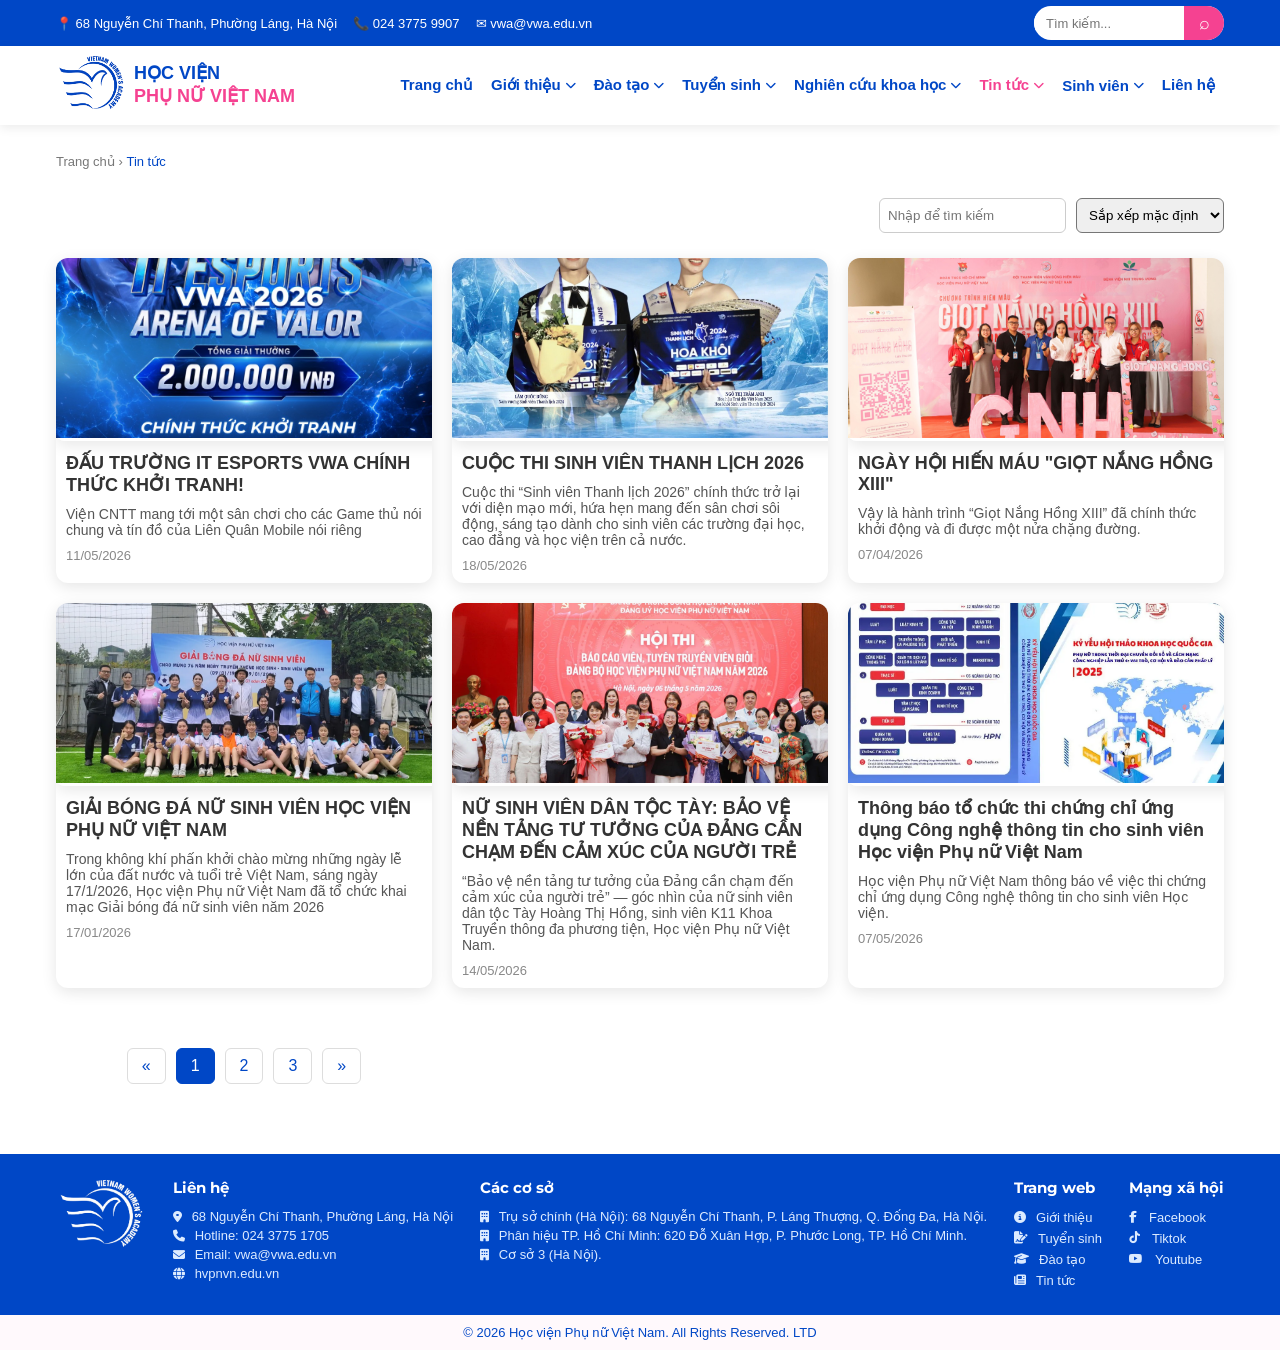
<file: Tintuc.html>
<!DOCTYPE html>
<html lang="en">
<head>
    <meta charset="UTF-8">
    <meta name="viewport" content="width=device-width, initial-scale=1.0">
    <title>Tin tức</title>
    <link rel="stylesheet" href="styleheader&footer.css">
    <link rel="stylesheet" href="https://cdnjs.cloudflare.com/ajax/libs/font-awesome/6.5.1/css/all.min.css">
    <link href="https://fonts.googleapis.com/css2?family=Montserrat:wght@400;700&family=Poppins:wght@400;600&family=Playfair+Display:wght@700&display=swap" rel="stylesheet">
    <style>
.feature {
  max-width: 1200px;
  width: 100%;
  padding:14px 16px;
  margin: auto;
}
.breadcrumb {
  font-size: 13px;
  color: #777;
  margin-bottom: 15px;
  margin-top: 15px;
}
.breadcrumb a {
  text-decoration: none;
  color: #777;
}
.breadcrumb .current a {
  color:#0047C6;
  font-weight: 500;
}
.container{
    max-width: 1200px;
    width: 100%;
    margin: auto;
}
.new-list{
    display: grid;
    grid-template-columns: repeat(3, 1fr);
    gap: 20px;
    margin-bottom: 30px;
}
.card{
    background: #fff;
    border-radius: 12px;
    overflow: hidden;
    box-shadow: 0 4px 15px rgba(0,0,0,0.1);
    transition: 0.3s;
}
.card:hover{
    transform: translateY(-5px);
}
.card a{
    text-decoration: none;
    color: inherit;
}
.card img{
    width: 100%;
    height: 180px;
    object-fit: cover;
}
.card h4{
    font-size: 18px;
    padding: 10px;
}
.card p{
    padding: 0 10px;
    color: #555;
    font-size: 14px;
}
.card span {
  display: block;
  padding: 10px;
  color: #888;
  font-size: 13px;
}
.top-bar {
  display: flex;
  justify-content:flex-end;
  align-items: center;
  margin-bottom: 25px;
}
.tools {
  display: flex;
  gap: 10px;
}
.tools input {
  padding: 8px;
  border-radius: 6px;
  border: 1px solid #ccc;
}
.tools select {
  padding: 8px;
  border-radius: 6px;
}
.pagination {
    display: flex;
    align-items: center;
    justify-content: center;
    margin: 40px 0;
    gap: 10px;
}
.pagination a {
    display: inline-block;
    margin: 0 ;
    padding: 8px 14px;
    text-decoration: none;
    color: #0047C6;
    border: 1px solid #ddd;
    border-radius: 6px;
    transition: 0.3s;
    font-weight: 500;
}
.pagination a:hover {
    background: #0047C6;
    color: white;
}
.pagination a.active {
    background: #0047C6;
    color: white;
    border-color: #0047C6;
}

@media(max-width: 768px){
    .new-list{
        grid-template-columns:repeat(2,1fr);
    }
}
@media (max-width:480px){
    .new-list{
        grid-template-columns: 1fr;
    }
    .top-bar{
        display:none;
    }
}
    </style>
</head>
<body>
        <!-- top header -->
    <div class="top-header">
        <div class="container">
            <div class="top-left">
                <span>📍 68 Nguyễn Chí Thanh, Phường Láng, Hà Nội</span>
                <span>📞 024 3775 9907</span>
                <span>✉ vwa@vwa.edu.vn</span>
            </div>
            <div class="top-right">
                <div class="find-top">
                    <input type="text" placeholder="Tìm kiếm...">
                    <button>⌕</button>
                </div>
            </div>
        </div>
    </div>

    <!-- header -->
    <header id="header">
        <div class="container">
            <a href="index.html" class="logo-area">
                <div class="logo">
                    <img src="logo hvpnvn xanh.png" alt="Logo">
                </div>
                <div class="title">
                    <span id="hv">HỌC VIỆN</span>
                    <span id="pnvn">PHỤ NỮ VIỆT NAM</span>
                </div>
            </a>

            <button class="menu-toggle" id="menuToggle" aria-label="Toggle menu">
                <i class="fa-solid fa-bars"></i>
            </button>

            <ul id="main-menu">
                <li><a href="index.html" >Trang chủ</a></li>
                <li>
                    <a href="Gioithieu.html">Giới thiệu <i class="fa-solid fa-chevron-down"></i></a>
                    <ul class="sub-menu">
                        <li><a href="Gioithieu.html#tongquan">Tổng quan về học viện</a></li>
                        <li><a href="Gioithieu.html#lichsu">Lịch sử hình thành</a></li>
                        <li><a href="Gioithieu.html#sumenh">Sứ mệnh - Tầm nhìn</a></li>
                        <li><a href="Gioithieu.html#cocau">Cơ cấu tổ chức</a></li>
                    </ul>
                </li>
                <li>
                    <a href="Daotao.html">Đào tạo <i class="fa-solid fa-chevron-down"></i></a>
                    <ul class="sub-menu">
                        <li>
                            <a href="Daotaodaihoc.html">Đào tạo Đại học <i class="fa-solid fa-chevron-right"></i></a>
                            <ul class="sub-menu">
                                <li><a href="Daotaodaihoc.html#cntt">Công nghệ thông tin</a></li>
                                <li><a href="Daotaodaihoc.html#ttdpt">Truyền thông đa phương tiện</a></li>
                                <li><a href="Daotaodaihoc.html#ctxh">Công tác xã hội</a></li>
                                <li><a href="Daotaodaihoc.html#tamly">Tâm lý học</a></li>
                                <li><a href="Daotaodaihoc.html#luatkt">Luật kinh tế</a></li>
                            </ul>
                        </li>
                        <li><a href="Daotaothacsi.html">Đào tạo Thạc sĩ</a></li>
                        <li><a href="Daotaotiensi.html">Đào tạo Tiến sĩ</a></li>
                    </ul>
                </li>
                <li>
                    <a href="Tuyensinh.html" >Tuyển sinh <i class="fa-solid fa-chevron-down"></i></a>
                    <ul class="sub-menu">
                        <li><a href="Tuyensinh.html">Thông tin tuyển sinh</a></li>
                        <li><a href="Tuyensinh.html#titlephuongthuc">Phương thức xét tuyển</a></li>
                    </ul>
                </li>
                <li>
                    <a href="Nckh.html" >Nghiên cứu khoa học <i class="fa-solid fa-chevron-down"></i></a>
                    <ul class="sub-menu">
                        <li><a href="Nckh.html">Đề tài nghiên cứu</a></li>
                        <li><a href="Nckh.html">Hội thảo khoa học</a></li>
                        <li><a href="https://tapchikhoahoc.hvpnvn.edu.vn/">Tạp chí khoa học</a></li>
                    </ul>
                </li>
                <li>
                    <a href="Tintuc.html" class="active">Tin tức <i class="fa-solid fa-chevron-down"></i></a>
                    <ul class="sub-menu">
                        <li><a href="Tintuc.html">Tin tức mới</a></li>
                        <li><a href="Tintuc.html">Sự kiện</a></li>
                        <li><a href="Tintuc.html">Thông báo</a></li>
                    </ul>
                </li>
                <li>
                    <a href="Sinhvien.html">Sinh viên <i class="fa-solid fa-chevron-down"></i></a>
                    <ul class="sub-menu">
                        <li><a href="Sinhvien.html">Hoạt động sinh viên</a></li>
                        <li><a href="Sinhvien.html">Câu lạc bộ</a></li>
                        <li><a href="Sinhvien.html">Hỗ trợ sinh viên</a></li>
                        <li><a href="Sinhvien.html">Việc làm - Thực tập</a></li>
                    </ul>
                </li>
                <li><a href="Lienhe.html">Liên hệ</a></li>
            </ul>
        </div>
    </header>

    
    <div class="feature">
    <div class="breadcrumb">
        <a href="index.html">Trang chủ</a>
        <span>›</span>
        <span class="current"><a href="Tintuc.html">Tin tức</a></span>
    </div>
</div>
    <div class="new">
        <div class="container">
            <div class="top-bar">
                <div class="tools">
                <input type="text" placeholder="Nhập để tìm kiếm">
                <select>
                    <option>Sắp xếp mặc định</option>
                    <option>Xếp theo cũ nhất</option>
                    <option>Xếp theo mới nhất</option>                    
                </select>
                </div>
            </div>

            <div class="new-list">
                <div class="card">
                    <a href="chitiettintuc.html?id=tt1" class="card">
                    <img src="anh8.jpg">
                    <h4>ĐẤU TRƯỜNG IT ESPORTS VWA CHÍNH THỨC KHỞI TRANH!</h4>
                    <p>Viện CNTT mang tới một sân chơi cho các Game thủ nói chung và tín đồ của Liên Quân Mobile nói riêng</p>
                    <span>11/05/2026</span>
                    </a>
                </div>
                <div class="card">
                    <a href="chitiettintuc.html?id=tt2" class="card">
                    <img src="anh9.jpg">
                    <h4>CUỘC THI SINH VIÊN THANH LỊCH 2026 </h4>
                    <p>Cuộc thi “Sinh viên Thanh lịch 2026” chính thức trở lại với diện mạo mới, hứa hẹn mang đến sân chơi sôi động, sáng tạo dành cho sinh viên các trường đại học, cao đẳng và học viện trên cả nước. </p>
                    <span>18/05/2026</span>
                    </a>
                </div>
                <div class="card">
                    <a href="chitiettintuc.html?id=tt3" class="card">
                    <img src="anh4.jpg">
                    <h4>NGÀY HỘI HIẾN MÁU "GIỌT NẮNG HỒNG XIII"</h4>
                    <p>Vậy là hành trình “Giọt Nắng Hồng XIII” đã chính thức khởi động và đi được một nửa chặng đường.</p>
                    <span>07/04/2026</span>
                    </a>
                </div>
                <div class="card">
                    <a href="chitiettintuc.html?id=tt4" class="card">
                    <img src="anh10.png">
                    <h4>GIẢI BÓNG ĐÁ NỮ SINH VIÊN HỌC VIỆN PHỤ NỮ VIỆT NAM</h4>
                    <p>Trong không khí phấn khởi chào mừng những ngày lễ lớn của đất nước và tuổi trẻ Việt Nam, sáng ngày 17/1/2026, Học viện Phụ nữ Việt Nam đã tổ chức khai mạc Giải bóng đá nữ sinh viên năm 2026</p>
                    <span>17/01/2026</span>
                    </a>
                </div>
                <div class="card">
                    <a href="chitiettintuc.html?id=tt5" class="card">
                    <img src="anh16.png">
                    <h4>NỮ SINH VIÊN DÂN TỘC TÀY: BẢO VỆ NỀN TẢNG TƯ TƯỞNG CỦA ĐẢNG CẦN CHẠM ĐẾN CẢM XÚC CỦA NGƯỜI TRẺ</h4>
                    <p>“Bảo vệ nền tảng tư tưởng của Đảng cần chạm đến cảm xúc của người trẻ” — góc nhìn của nữ sinh viên dân tộc Tày Hoàng Thị Hồng, sinh viên K11 Khoa Truyền thông đa phương tiện, Học viện Phụ nữ Việt Nam.</p>
                    <span>14/05/2026</span>
                    </a>
                </div>
                <div class="card">
                    <a href="chitiettintuc.html?id=tt6" class="card">
                    <img src="nckh6.png">
                    <h4>Thông báo tổ chức thi chứng chỉ ứng dụng Công nghệ thông tin cho sinh viên Học viện Phụ nữ Việt Nam</h4>
                    <p>Học viện Phụ nữ Việt Nam thông báo về việc thi chứng chỉ ứng dụng Công nghệ thông tin cho sinh viên Học viện.</p>
                    <span>07/05/2026</span>
                    </a>
                </div>

 <div class="pagination">
    <a href="#">«</a>
    <a href="#" class="active">1</a>
    <a href="#">2</a>
    <a href="#">3</a>
    <a href="#">»</a>
</div>
            </div>
        </div>
    </div>




    <!-- Footer -->
    <footer class="footer">
        <div class="container">
            <div class="logo-footer"><a href=""><img src="logo hvpnvn trắng.png" alt="Logo"></a></div>
            <div class="footer-contact">
                <h3>Liên hệ</h3>
                <p><i class="fa-solid fa-location-dot"></i> 68 Nguyễn Chí Thanh, Phường Láng, Hà Nội</p>
                <p><i class="fa-solid fa-phone"></i> Hotline: 024 3775 1705</p>
                <p><i class="fa-solid fa-envelope"></i> Email: vwa@vwa.edu.vn</p>
                <p><i class="fa-solid fa-globe"></i> hvpnvn.edu.vn</p>
            </div>
            <div class="footer-campus">
                <h3>Các cơ sở</h3>
                <p><i class="fa-solid fa-building"></i> Trụ sở chính (Hà Nội): 68 Nguyễn Chí Thanh, P. Láng Thượng, Q. Đống Đa, Hà Nội.</p>
                <p><i class="fa-solid fa-building"></i> Phân hiệu TP. Hồ Chí Minh: 620 Đỗ Xuân Hợp, P. Phước Long, TP. Hồ Chí Minh.</p>
                <p><i class="fa-solid fa-building"></i> Cơ sở 3 (Hà Nội).</p>
            </div>
            <div class="footer-link">
                <h3>Trang web</h3>
                <ul>
                    <li><a href="Gioithieu.html"><i class="fa-solid fa-circle-info"></i>Giới thiệu</a></li>
                    <li><a href="Tuyensinh.html"><i class="fa-solid fa-file-signature"></i>Tuyển sinh</a></li>
                    <li><a href="Daotao.html"><i class="fa-solid fa-graduation-cap"></i>Đào tạo</a></li>
                    <li><a href="Tintuc.html"><i class="fa-solid fa-newspaper"></i>Tin tức</a></li>
                </ul>
            </div>
            <div class="footer-social">
                <h3>Mạng xã hội</h3>
                <a href="https://www.facebook.com/Hocvienphunu"><i class="fa-brands fa-facebook-f"></i>Facebook</a>
                <a href="https://www.tiktok.com/@hocvienphunuvietnam"><i class="fa-brands fa-tiktok"></i>Tiktok</a>
                <a href="https://www.youtube.com/@vietnamwomensacademy8946/featured"><i class="fa-brands fa-youtube"></i>Youtube</a>
            </div>
        </div>
    </footer>
    <div class="footer-bottom">
        <p>© 2026 Học viện Phụ nữ Việt Nam. All Rights Reserved. LTD</p>
    </div>

    <script>
        // Hamburger menu toggle
        const toggle = document.getElementById('menuToggle');
        const menu = document.getElementById('main-menu');

        toggle.addEventListener('click', () => {
            menu.classList.toggle('open');
            const icon = toggle.querySelector('i');
            icon.classList.toggle('fa-bars');
            icon.classList.toggle('fa-xmark');
        });

        // Sub-menu toggle on mobile tap (for items with children)
        if (window.innerWidth <= 768) {
            document.querySelectorAll('#main-menu > li > a').forEach(link => {
                const parent = link.parentElement;
                if (parent.querySelector('.sub-menu')) {
                    link.addEventListener('click', (e) => {
                        e.preventDefault();
                        parent.classList.toggle('open-sub');
                    });
                }
            });
        }
    </script>

</body>
</html>
</file>
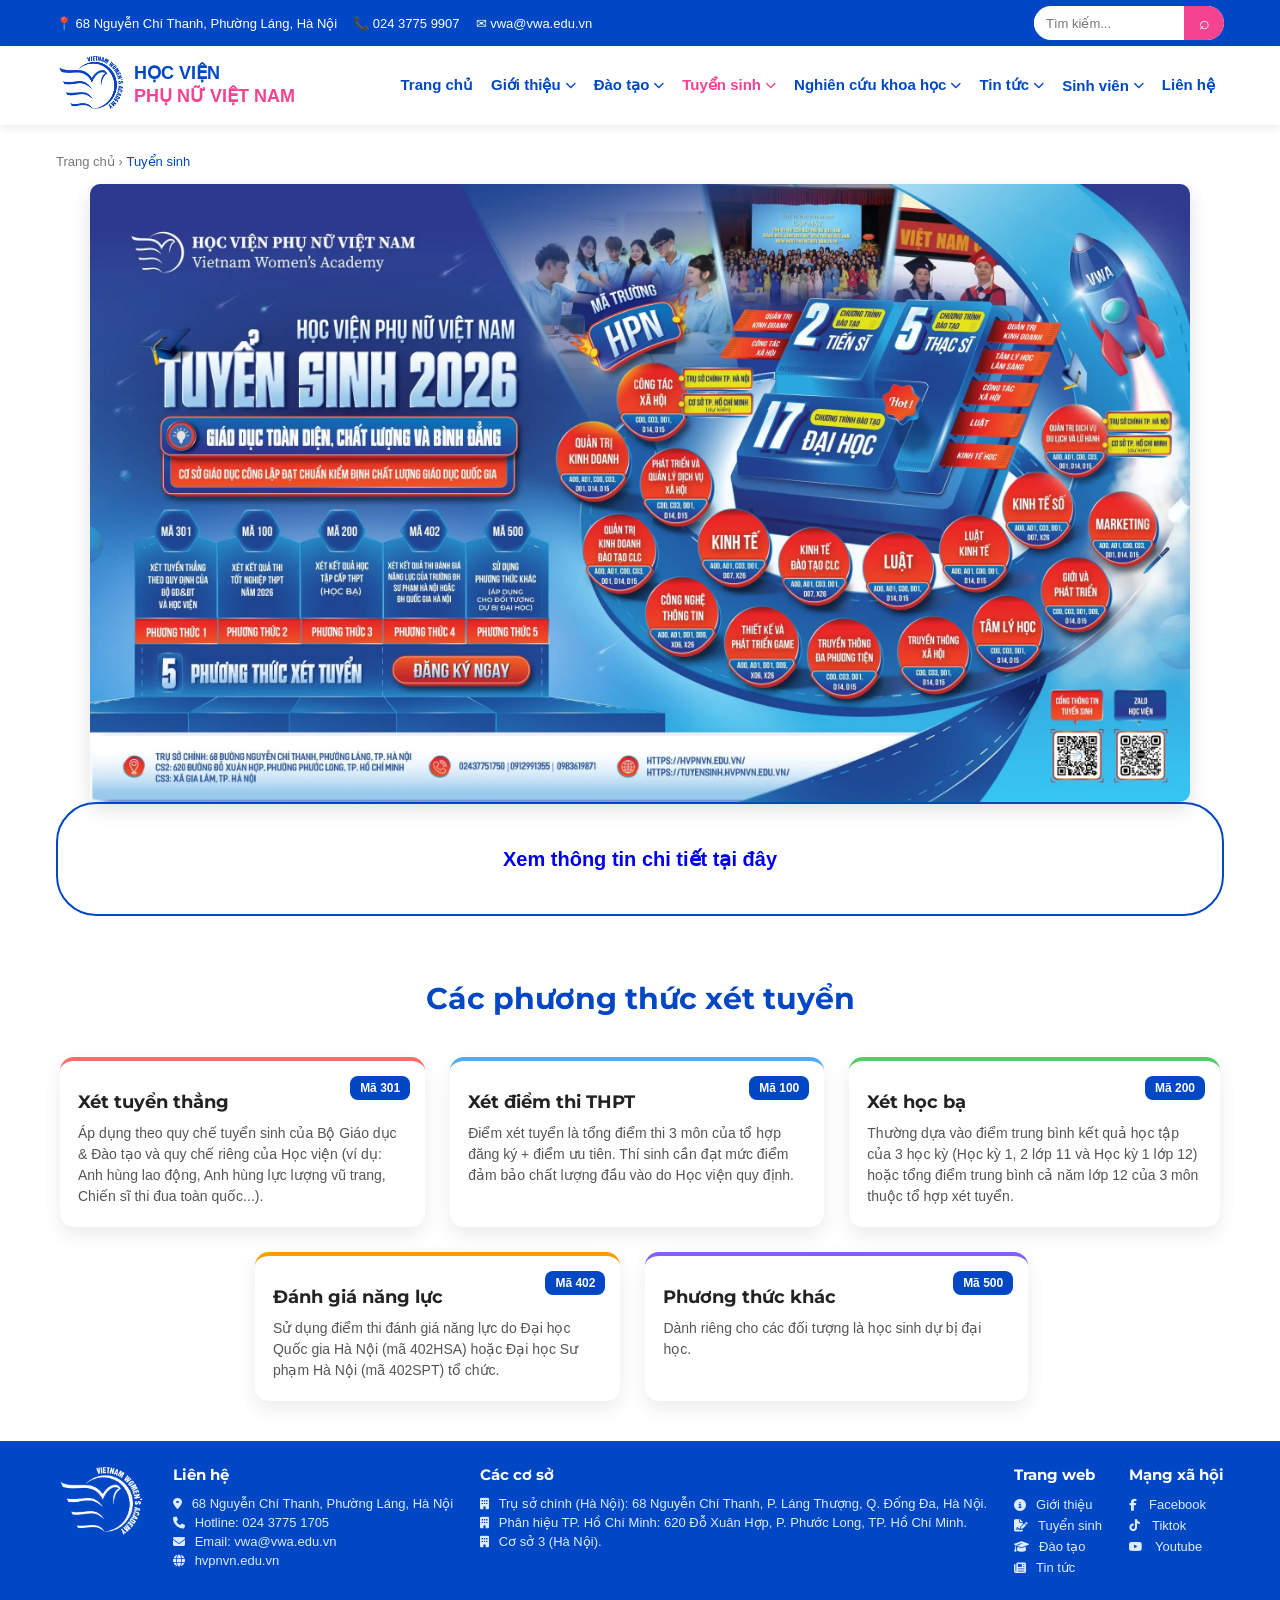
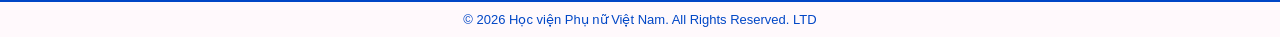
<file: Tuyensinh.html>
<!DOCTYPE html>
<html lang="en">
<head>
    <meta charset="UTF-8">
    <meta name="viewport" content="width=device-width, initial-scale=1.0">
    <title>Trang chủ</title>
    <link rel="stylesheet" href="styleheader&footer.css">
    <link rel="stylesheet" href="https://cdnjs.cloudflare.com/ajax/libs/font-awesome/6.5.1/css/all.min.css">
    <link href="https://fonts.googleapis.com/css2?family=Montserrat:wght@400;700&family=Poppins:wght@400;600&family=Playfair+Display:wght@700&display=swap" rel="stylesheet">
    <style>
.main{
    max-width: 1200px;
    padding:14px 16px;
    margin: auto;
    display: grid;
}
.breadcrumb {
  font-size: 13px;
  color: #777;
  margin-bottom: 15px;
  margin-top: 15px;
}
.breadcrumb a {
  text-decoration: none;
  color: #777;
}
.breadcrumb .current a {
  color:#0047C6;
  font-weight: 500;
}
.main img{
    max-width: 1100px;
    width:100%;
    height: auto;
    display: block;
    margin: auto;
    border-radius: 10px;
    box-shadow: 0 8px 20px rgba(0,0,0,0.12);
}
.chitiet{
    display: flex;
    justify-content: center;
    border: 2px solid #0047C6;
    color:#0047C6;
    padding: 18px 25px;
    border-radius: 40px;
    font-weight: 700;
    transition: 0.3s;
}
.chitiet a {
    text-decoration: none;
    font-size: 20px;
    margin: 25px 0;
}

#titlephuongthuc{
  text-align: center;
  font-size: 30px;
  font-weight: 700;
  margin: 50px 0 25px;
  color: #0047C6;
  position: relative;
}
.phuongthuc {
  display: grid;
  gap: 25px;
  padding: 0 20px;
  max-width: 1200px;
  margin: 40px auto;
  padding: 0 20px;
}
.card {
  background: #ffffff;
  padding: 20px 18px;
  border-radius: 14px;
  box-shadow: 0 8px 20px rgba(0,0,0,0.08);
  position: relative;
  transition: all 0.3s ease;
  cursor: pointer;
}
.card:hover {
  transform: translateY(-6px);
  box-shadow: 0 12px 25px rgba(0,0,0,0.12);
}
.card h3 {
  font-size: 18px;
  margin: 10px 0;
  color: #222;
}
.card p {
  font-size: 14px;
  color: #555;
  line-height: 1.5;
}
.code {
  position: absolute;
  top: 15px;
  right: 15px;
  background: #0047C6;
  color: white;
  padding: 5px 10px;
  border-radius: 8px;
  font-size: 12px;
  font-weight: bold;
}
.card:nth-child(1) { 
    grid-column: 1 / 3;
    border-top: 4px solid #ff6b6b; }
.card:nth-child(2) { 
    grid-column: 3 / 5; 
    border-top: 4px solid #4dabf7; 
}
.card:nth-child(3) { 
    grid-column: 5 / 7; 
    border-top: 4px solid #51cf66; 
}
.card:nth-child(4) { 
    grid-column: 2 / 4; 
    border-top: 4px solid #f59f00;
}
.card:nth-child(5) { 
    grid-column: 4 / 6; 
    border-top: 4px solid #845ef7; 
}

@media (max-width: 768px) {
  .phuongthuc {
    grid-template-columns: 1fr;
  }
  .card {
    grid-column: auto !important;
  }
}
    </style>
</head>
<body>
        <!-- top header -->
    <div class="top-header">
        <div class="container">
            <div class="top-left">
                <span>📍 68 Nguyễn Chí Thanh, Phường Láng, Hà Nội</span>
                <span>📞 024 3775 9907</span>
                <span>✉ vwa@vwa.edu.vn</span>
            </div>
            <div class="top-right">
                <div class="find-top">
                    <input type="text" placeholder="Tìm kiếm...">
                    <button>⌕</button>
                </div>
            </div>
        </div>
    </div>

    <!-- header -->
    <header id="header">
        <div class="container">
            <a href="index.html" class="logo-area">
                <div class="logo">
                    <img src="logo hvpnvn xanh.png" alt="Logo">
                </div>
                <div class="title">
                    <span id="hv">HỌC VIỆN</span>
                    <span id="pnvn">PHỤ NỮ VIỆT NAM</span>
                </div>
            </a>

            <button class="menu-toggle" id="menuToggle" aria-label="Toggle menu">
                <i class="fa-solid fa-bars"></i>
            </button>

            <ul id="main-menu">
                <li><a href="index.html" >Trang chủ</a></li>
                <li>
                    <a href="Gioithieu.html">Giới thiệu <i class="fa-solid fa-chevron-down"></i></a>
                    <ul class="sub-menu">
                        <li><a href="Gioithieu.html#tongquan">Tổng quan về học viện</a></li>
                        <li><a href="Gioithieu.html#lichsu">Lịch sử hình thành</a></li>
                        <li><a href="Gioithieu.html#sumenh">Sứ mệnh - Tầm nhìn</a></li>
                        <li><a href="Gioithieu.html#cocau">Cơ cấu tổ chức</a></li>
                    </ul>
                </li>
                <li>
                    <a href="Daotao.html">Đào tạo <i class="fa-solid fa-chevron-down"></i></a>
                    <ul class="sub-menu">
                        <li>
                            <a href="Daotaodaihoc.html">Đào tạo Đại học <i class="fa-solid fa-chevron-right"></i></a>
                            <ul class="sub-menu">
                                <li><a href="Daotaodaihoc.html#cntt">Công nghệ thông tin</a></li>
                                <li><a href="Daotaodaihoc.html#ttdpt">Truyền thông đa phương tiện</a></li>
                                <li><a href="Daotaodaihoc.html#ctxh">Công tác xã hội</a></li>
                                <li><a href="Daotaodaihoc.html#tamly">Tâm lý học</a></li>
                                <li><a href="Daotaodaihoc.html#luatkt">Luật kinh tế</a></li>
                            </ul>
                        </li>
                        <li><a href="Daotaothacsi.html">Đào tạo Thạc sĩ</a></li>
                        <li><a href="Daotaotiensi.html">Đào tạo Tiến sĩ</a></li>
                    </ul>
                </li>
                <li>
                    <a href="Tuyensinh.html" class="active">Tuyển sinh <i class="fa-solid fa-chevron-down"></i></a>
                    <ul class="sub-menu">
                        <li><a href="Tuyensinh.html">Thông tin tuyển sinh</a></li>
                        <li><a href="Tuyensinh.html#titlephuongthuc">Phương thức xét tuyển</a></li>
                    </ul>
                </li>
                <li>
                    <a href="Nckh.html">Nghiên cứu khoa học <i class="fa-solid fa-chevron-down"></i></a>
                    <ul class="sub-menu">
                        <li><a href="Nckh.html">Đề tài nghiên cứu</a></li>
                        <li><a href="Nckh.html">Hội thảo khoa học</a></li>
                        <li><a href="https://tapchikhoahoc.hvpnvn.edu.vn/">Tạp chí khoa học</a></li>
                    </ul>
                </li>
                <li>
                    <a href="Tintuc.html">Tin tức <i class="fa-solid fa-chevron-down"></i></a>
                    <ul class="sub-menu">
                        <li><a href="Tintuc.html">Tin tức mới</a></li>
                        <li><a href="Tintuc.html">Sự kiện</a></li>
                        <li><a href="Tintuc.html">Thông báo</a></li>
                    </ul>
                </li>
                <li>
                    <a href="Sinhvien.html">Sinh viên <i class="fa-solid fa-chevron-down"></i></a>
                    <ul class="sub-menu">
                        <li><a href="Sinhvien.html">Hoạt động sinh viên</a></li>
                        <li><a href="Sinhvien.html">Câu lạc bộ</a></li>
                        <li><a href="Sinhvien.html">Hỗ trợ sinh viên</a></li>
                        <li><a href="Sinhvien.html">Việc làm - Thực tập</a></li>
                    </ul>
                </li>
                <li><a href="Lienhe.html">Liên hệ</a></li>
            </ul>
        </div>
    </header>

    
    <div class="main">
    <div class="breadcrumb">
        <a href="index.html">Trang chủ</a>
        <span>›</span>
        <span class="current"><a href="Tuyensinh.html">Tuyển sinh</a></span>
    </div>
    <img src="tuyensinh.webp">
    <div class="chitiet">
    <a href="https://tuyensinh.hvpnvn.edu.vn/thong-bao/tuyen-sinh-dai-hoc/luu-ban-nhap-tu-dong-2/">Xem thông tin chi tiết tại đây</a>
    </div>
</div>


<h2 id="titlephuongthuc" class="active"  >Các phương thức xét tuyển</h2>
<div class="phuongthuc">
  <div class="card">
    <span class="code">Mã 301</span>
    <h3>Xét tuyển thẳng</h3>
    <p>Áp dụng theo quy chế tuyển sinh của Bộ Giáo dục & Đào tạo và quy chế riêng của Học viện (ví dụ: Anh hùng lao động, Anh hùng lực lượng vũ trang, Chiến sĩ thi đua toàn quốc...).</p>
  </div>
  <div class="card">
    <span class="code">Mã 100</span>
    <h3>Xét điểm thi THPT</h3>
    <p>Điểm xét tuyển là tổng điểm thi 3 môn của tổ hợp đăng ký + điểm ưu tiên. Thí sinh cần đạt mức điểm đảm bảo chất lượng đầu vào do Học viện quy định.</p>
  </div>
  <div class="card">
    <span class="code">Mã 200</span>
    <h3>Xét học bạ</h3>
    <p>Thường dựa vào điểm trung bình kết quả học tập của 3 học kỳ (Học kỳ 1, 2 lớp 11 và Học kỳ 1 lớp 12) hoặc tổng điểm trung bình cả năm lớp 12 của 3 môn thuộc tổ hợp xét tuyển.</p>
  </div>
  <div class="card bottom">
    <span class="code">Mã 402</span>
    <h3>Đánh giá năng lực</h3>
    <p>Sử dụng điểm thi đánh giá năng lực do Đại học Quốc gia Hà Nội (mã 402HSA) hoặc Đại học Sư phạm Hà Nội (mã 402SPT) tổ chức.</p>
  </div>
  <div class="card bottom">
    <span class="code">Mã 500</span>
    <h3>Phương thức khác</h3>
    <p>Dành riêng cho các đối tượng là học sinh dự bị đại học.</p>
  </div>
</div>




    <!-- Footer -->
    <footer class="footer">
        <div class="container">
            <div class="logo-footer"><a href=""><img src="logo hvpnvn trắng.png" alt="Logo"></a></div>
            <div class="footer-contact">
                <h3>Liên hệ</h3>
                <p><i class="fa-solid fa-location-dot"></i> 68 Nguyễn Chí Thanh, Phường Láng, Hà Nội</p>
                <p><i class="fa-solid fa-phone"></i> Hotline: 024 3775 1705</p>
                <p><i class="fa-solid fa-envelope"></i> Email: vwa@vwa.edu.vn</p>
                <p><i class="fa-solid fa-globe"></i> hvpnvn.edu.vn</p>
            </div>
            <div class="footer-campus">
                <h3>Các cơ sở</h3>
                <p><i class="fa-solid fa-building"></i> Trụ sở chính (Hà Nội): 68 Nguyễn Chí Thanh, P. Láng Thượng, Q. Đống Đa, Hà Nội.</p>
                <p><i class="fa-solid fa-building"></i> Phân hiệu TP. Hồ Chí Minh: 620 Đỗ Xuân Hợp, P. Phước Long, TP. Hồ Chí Minh.</p>
                <p><i class="fa-solid fa-building"></i> Cơ sở 3 (Hà Nội).</p>
            </div>
            <div class="footer-link">
                <h3>Trang web</h3>
                <ul>
                    <li><a href="Gioithieu.html"><i class="fa-solid fa-circle-info"></i>Giới thiệu</a></li>
                    <li><a href="Tuyensinh.html"><i class="fa-solid fa-file-signature"></i>Tuyển sinh</a></li>
                    <li><a href="Daotao.html"><i class="fa-solid fa-graduation-cap"></i>Đào tạo</a></li>
                    <li><a href="Tintuc.html"><i class="fa-solid fa-newspaper"></i>Tin tức</a></li>
                </ul>
            </div>
            <div class="footer-social">
                <h3>Mạng xã hội</h3>
                <a href="https://www.facebook.com/Hocvienphunu"><i class="fa-brands fa-facebook-f"></i>Facebook</a>
                <a href="https://www.tiktok.com/@hocvienphunuvietnam"><i class="fa-brands fa-tiktok"></i>Tiktok</a>
                <a href="https://www.youtube.com/@vietnamwomensacademy8946/featured"><i class="fa-brands fa-youtube"></i>Youtube</a>
            </div>
        </div>
    </footer>
    <div class="footer-bottom">
        <p>© 2026 Học viện Phụ nữ Việt Nam. All Rights Reserved. LTD</p>
    </div>

    <script>
        // Hamburger menu toggle
        const toggle = document.getElementById('menuToggle');
        const menu = document.getElementById('main-menu');

        toggle.addEventListener('click', () => {
            menu.classList.toggle('open');
            const icon = toggle.querySelector('i');
            icon.classList.toggle('fa-bars');
            icon.classList.toggle('fa-xmark');
        });

        // Sub-menu toggle on mobile tap (for items with children)
        if (window.innerWidth <= 768) {
            document.querySelectorAll('#main-menu > li > a').forEach(link => {
                const parent = link.parentElement;
                if (parent.querySelector('.sub-menu')) {
                    link.addEventListener('click', (e) => {
                        e.preventDefault();
                        parent.classList.toggle('open-sub');
                    });
                }
            });
        }
    </script>

</body>
</html>
</file>
<file: styleheader&footer.css>
*{
    margin:0;
    padding:0;
    box-sizing:border-box;
}
body{
    font-family: 'Inter', sans-serif;
    color:#333;
    background: white;
}
h1,h2,h3{
    font-family:'Montserrat', sans-serif;
}
.container{
    max-width: 1200px;
    width: 100%;
    margin: auto;
    padding: 0 16px;
}

/* ===== TOP HEADER ===== */
.top-header{
    background: #0047C6;
    min-height: 42px;
    color: white;
    display: flex;
    align-items: center;
    font-size: 13px;
}
.top-header .container{
    display: flex;
    justify-content: space-between;
    align-items: center;
    flex-wrap: wrap;
    gap: 8px;
    padding: 6px 16px;
}
.top-left{
    display: flex;
    flex-wrap: wrap;
    gap: 6px;
}
.top-left span{
    margin-right: 10px;
    white-space: nowrap;
}
.find-top{
    display:flex;
    align-items:center;
    background:white;
    border-radius:30px;
    overflow:hidden;
    height:34px;
}
.find-top input{
    border:none;
    outline:none;
    padding:0 12px;
    width:150px;
    font-size:13px;
}
.find-top button{
    width:40px;
    height:34px;
    border:none;
    background:#F54291;
    color:white;
    cursor:pointer;
    transition:0.3s;
    font-size: 18px;
}
.find-top button:hover{ background:#ff78b4; }

/* ===== HEADER ===== */
#header{
    background: white;
    min-height: 75px;
    position: sticky;
    z-index: 1000;
    top: 0;
    box-shadow: 0 3px 10px rgba(0,0,0,0.08);
}
#header .container{
    display: flex;
    justify-content: space-between;
    align-items: center;
    flex-wrap: wrap;
    gap: 8px;
    padding: 8px 16px;
}
.logo-area {
    display: flex;
    align-items: center;
    gap: 8px;
    text-decoration: none;
}
.logo img{
   width: 70px;
   height: auto;
}
.title{
    line-height: 1.3;
}
#hv {
    font-weight: 700;
    color:#0047C6;
    font-size: 18px;
    display: block;
}
#pnvn {
    font-weight: 700;
    color:#F54291;
    font-size: 18px;
    display: block;
}

/* Hamburger */
.menu-toggle{
    display: none;
    font-size: 26px;
    cursor: pointer;
    color: #0047C6;
    border: none;
    background: none;
    padding: 4px 8px;
    z-index: 1100;
}

/* ===== NAV MENU ===== */
#main-menu{
    display: flex;
    list-style: none;
    align-items: center;
    height: auto;
    gap: 0;
    z-index: 10;
}
#main-menu li{ position: relative; }
#main-menu li a{
    display: flex;
    align-items: center;
    gap: 4px;
    text-decoration: none;
    padding: 8px 9px;
    color:#0047C6;
    font-weight: 700;
    transition: 0.3s;
    font-size: 15px;
    white-space: nowrap;
}
#main-menu li a:hover,
#main-menu li a:hover i{ color: #F54291; }
#main-menu a.active,
#main-menu a.active > i{ color:#F54291; }

.sub-menu{
    display: none;
    position: absolute;
    background: white;
    min-width: 220px;
    list-style: none;
    top: 100%;
    left: 0;
    box-shadow: 0 5px 20px rgba(0,0,0,0.12);
    border-radius: 10px;
    overflow: visible;
    z-index: 999;
}
.sub-menu li a{
    padding: 12px 18px !important;
    font-size: 14px;
    white-space: normal;
}
#main-menu > li:hover > .sub-menu{ display: block; }
.sub-menu .sub-menu{
    top: 0;
    left: 100%;
    display: none;
}
.sub-menu li:hover > .sub-menu{ display: block; }

#main-menu > li > a::before{
    content:"";
    height: 2px;
    width: 0%;
    background:#ffa6ce;
    position: absolute;
    bottom: 0;
    left: 0;
    transition: 0.25s cubic-bezier(0.075, 0.82, 0.165, 1);
}
#main-menu > li:hover > a::before{ width: 100%; }
#main-menu i{
    color:#0047C6;
    font-size: 11px;
}

/* ===== FOOTER ===== */
.footer{
    background-color: #0047C6;
    padding: 24px 16px;
    color:#DCEBFF;
    font-size: 13px;
}
.footer .container{
    display: flex;
    flex-wrap: wrap;
    gap: 10px;
    justify-content: space-between;
}
.logo-footer img{
    width: 90px;
    height: auto;
}
.footer h3{
    font-size: 15px;
    font-weight: 700;
    margin-bottom: 10px;
    color: white;
}
.footer p{
    font-size: 13px;
    padding: 2px 0;
    color: #DCEBFF;
}
.footer-bottom{
    text-align: center;
    padding: 10px 0;
    background:#fff9fc;
    color:#0047C6;
    font-size: 13px;
}
.footer i{
    color: #DCEBFF;
    font-size: 12px;
    margin: 0 6px 0 0;
}
.footer-social a{
    text-decoration: none;
    color:#DCEBFF;
    display: flex;
    align-items: center;
    gap: 6px;
    padding: 3px 0;
}
.footer-link ul{ list-style: none; }
.footer-link ul li{ padding: 3px 0; }
.footer-link ul li a{
    text-decoration: none;
    color:#DCEBFF;
    white-space: nowrap;
    display: flex;
    align-items: center;
    gap: 4px;
}

@media (max-width: 1024px){
    #main-menu li a{ font-size: 11px; padding: 6px 6px; }
}
@media (max-width: 768px){
    /* Top header compact */
    .top-header .container{ flex-direction: column; align-items: flex-start; gap: 6px; }
    .top-left{ flex-direction: column; gap: 2px; }
    .top-left span{ margin-right: 0; }

    /* Header layout */
    #header .container{ position: relative; }
    .menu-toggle{ display: block; }

    /* Nav becomes full-width vertical */
    #main-menu{
        display: none;
        flex-direction: column;
        align-items: flex-start;
        width: 100%;
        background: white;
        position: absolute;
        top: 100%;
        left: 0;
        right: 0;
        box-shadow: 0 8px 24px rgba(0,0,0,0.12);
        padding: 10px 0 18px;
        z-index: 999;
        max-height: 70vh;
        overflow-y: auto;
    }
    #main-menu.open{ display: flex; }
    #main-menu li{ width: 100%; }
    #main-menu li a{
        font-size: 14px;
        padding: 10px 20px;
        border-bottom: 1px solid #f0f0f0;
    }
    .sub-menu{
        position: static;
        box-shadow: none;
        border-radius: 0;
        width: 100%;
        padding-left: 16px;
        background: #f8f9ff;
    }
    #main-menu > li:hover > .sub-menu{ display: none; }
    #main-menu li.open-sub > .sub-menu{ display: block; }
    .sub-menu .sub-menu{
        position: static;
        left: 0;
        padding-left: 12px;
        background: #eef2ff;
    }
    #main-menu > li > a::before{ display: none; }
    /* Footer */
    .footer .container{ flex-direction: column; gap: 20px; }
    .logo-footer{ display: flex; justify-content: center; }
}

@media (max-width: 480px){
    .top-header{ display: none; }
    #hv{ font-size: 13px; }
    #pnvn{ font-size: 13px; }
    .logo img{ width: 52px; }

}
</file>
<file: styleindex.css>
/* ===== HERO ===== */
.hero{
    background: linear-gradient(to right, #FDECF4, #DCEBFF);
    padding: 70px 20px;
}
.hero-contain{
    display: flex;
    justify-content: space-between;
    align-items: center;
    max-width: 1200px;
    margin: 0 auto;
    gap: 40px;
}
.hero-text{ width: 50%; }
.hero-text h3{
    color:#F54291;
    font-size: 30px;
    margin-bottom: 14px;
}
.hero-text h1{
    font-size: 60px;
    color:#0047C6;
    margin-bottom: 16px;
    line-height: 1.2;
}
.hero-text h1 span{ color: #F54291; }
.hero-text p{
    font-size: 20px;
    line-height:1.6;
    color:#0047C6;
    font-family:'Times New Roman', Times, serif;
}
.hero-text hr{
    width:60px;
    height:3px;
    background: #0047C6;
    border: none;
    margin: 16px 0;
}
.hero-btn{
    margin-top: 20px;
    display: flex;
    flex-wrap: wrap;
    gap: 14px;
}
.hero-image{
    width: 48%;
    text-align: right;
}
.hero-image img{
    width: 100%;
    max-width: 700px;
    border-radius: 20px;
    box-shadow:0 10px 30px rgba(0,0,0,0.15);
    transition: 0.3s;
}
.hero-image img:hover{
    transform: translateY(-10px);
    box-shadow:0 20px 40px rgba(0,0,0,0.2);
}
.btn-pink, .btn-blue{
    padding: 14px 26px;
    border-radius: 40px;
    text-decoration: none;
    font-weight: 700;
    transition: 0.3s;
    font-size: 14px;
    white-space: nowrap;
}
.btn-pink{ background:#F54291; color:white; }
.btn-pink:hover{ background: #D91F71; }
.btn-blue{
    border: 2px solid #0047C6;
    color:#0047C6;
}
.btn-blue i{ color:#0047C6; }
.btn-blue:hover{ background:#0047C6; color:white; }
.btn-blue:hover i{ color:white; }

/* ===== FEATURE ===== */
.feature{
    padding: 50px 16px;
    background-color: #fffcfd;
}
.feature-list{
    display: flex;
    gap: 24px;
    flex-wrap: wrap;
}
.card{
    flex: 1;
    min-width: 200px;
    background-color: white;
    border-radius: 20px;
    padding: 28px;
    box-shadow: 0 5px 20px rgba(0,0,0,0.08);
    transition: 0.3s;
}
.card:hover{ transform: translateY(-12px); }
.icon{
    width: 60px;
    height: 60px;
    border-radius: 50%;
    display: flex;
    justify-content: center;
    align-items: center;
    color: white;
    font-size: 26px;
    margin-bottom: 18px;
}
.pink{ background-color:#F54291; }
.blue{ background-color:#0047C6; }
.card h3{
    color:#0b4ccb;
    margin-bottom: 10px;
    font-size: 34px;
    font-weight: 600;
}
.card p{
    line-height: 1.7;
    font-size: 18px;
    font-weight: 600;
}

/* ===== SLIDER ===== */
.tuyensinh {
    width: 90%;
    margin: 40px auto;
    overflow: hidden;
    border-radius: 20px;
    box-shadow: 0 10px 30px rgba(0,0,0,0.15);
}
.slider-track {
    display: flex;
    overflow-x: auto; /* cho scroll ngang */
    scroll-snap-type: x mandatory;
    scroll-behavior: smooth;
}
.slider-track img {
    min-width: 100%;
    height: 350px;
    object-fit: cover;
    scroll-snap-align: start;
}

/* ===== EDUCATION ===== */
.education{
    padding: 10px 16px 30px;
    background: linear-gradient(135deg,#2563EB,#60A5FA);
}
.education h2{
    color: white;
    font-size: 32px;
    margin-top: 20px;
    margin-left: 10px;
}
.education hr{
    background-color: white;
    border: none;
    height: 3px;
    margin: 12px 10px 20px;
    width: 80px;
}
.education-list{
    display: flex;
    flex-wrap: wrap;
    gap: 30px;
    max-width: 1200px;
    margin: 0 auto;
}
.education-card{
    flex: 1;
    min-width: 260px;
    margin-bottom: 15px;
}
.education-card h3{
    width: fit-content;
    margin: 0 auto 28px;
    background: #FFF44F;
    color: #0047C6;
    padding: 8px 16px;
    border-radius: 50px;
    font-size: 22px;
    font-weight: 700;
    text-align: center;
}
.education-card ul{
    list-style: none;
    padding: 0;
    display: grid;
    grid-template-columns: repeat(2, 1fr);
    gap: 8px;
    max-width: 100%;
    margin: auto;
}
.education-card ul li{
    background: white;
    padding: 12px 10px;
    border-radius: 14px;
    text-align: center;
    color: #2563EB;
    font-weight: 700;
    font-size: 14px;
    box-shadow: 0 4px 12px rgba(0,0,0,0.07);
}

/* ===== NEWS ===== */
.tintuc h2{
    color:#0047C6;
    margin-top: 30px;
    margin-left: 16px;
    font-size: 28px;
}
.tintuc hr{
    margin: 12px 16px;
    width: 80px;
    height: 3px;
    border: none;
    background: #0047C6;
}
.grid-container{
    max-width: 1200px;
    margin: 24px auto;
    padding: 0 16px;
}
.grid{
    display: grid;
    grid-template-columns: repeat(4, 1fr);
    gap: 24px;
}
.grid-card {
    background:#f5f7fb;
    border-radius: 14px;
    overflow: hidden;
    transition: 0.3s;
}
.grid-card img{
    width: 100%;
    height: 180px;
    object-fit: cover;
}
.grid-card h3{
    font-size: 15px;
    margin: 12px 12px 8px;
    line-height: 1.4;
}
.grid-card p{
    font-size: 13px;
    margin: 0 12px 16px;
    color: #555;
    line-height: 1.5;
}
.grid-card:hover{
    transform: translateY(-5px);
    box-shadow: 0 10px 25px rgba(0,0,0,0.12);
}
.grid-card a{ text-decoration: none; color: inherit; }

/* ===== RESEARCH ===== */
.research h2{
    color:#0047C6;
    text-align: center;
    margin-top: 45px;
    font-size: 28px;
}
.research hr{
    margin: 12px auto 16px;
    width: 80px;
    height: 3px;
    border: none;
    background: #0047C6;
}
.research-grid{
    display: grid;
    grid-template-columns: repeat(4, 1fr);
}
.research-item{
    position: relative;
    overflow: hidden;
    height: 420px;
    cursor: pointer;
}
.research-item img{
    width: 100%;
    height: 100%;
    object-fit: cover;
    transition: 0.5s;
}
.overlay{
    position: absolute;
    inset: 0;
    background: rgba(30,30,30,0.38);
    transition: 0.3s;
}
.research-item h3 {
    position: absolute;
    bottom: 18px;
    left: 16px;
    right: 16px;
    color: white;
    font-size: 18px;
    font-weight: bold;
    z-index: 2;
}
.research-item:hover img{ transform: scale(1.2); }

/* ===== EVENTS ===== */
.events{
    background:#ffe4ec;
    margin-top: 60px;
    padding-bottom: 40px;
}
.events a{ text-decoration: none; color: inherit; }
.events .container{
    max-width: 1200px;
    margin: auto;
    padding: 0 16px;
}
.events .container hr{
    margin: 8px auto 16px;
    width: 80px;
    background:#F54291;
    height: 3px;
    border: none;
}
.event-title{
    font-weight: 700;
    font-size: 28px;
    padding: 30px 0 8px;
    text-align: center;
    color:#F54291;
}
.event-wrapper {
    display: grid;
    grid-template-columns: 2fr 1fr;
    gap: 28px;
}
.event-left {
    display: grid;
    grid-template-columns: repeat(2, 1fr);
    gap: 24px;
}
.img-box{
    background: white;
    border-radius: 8px;
    overflow: hidden;
}
.img-box img {
    width: 100%;
    height: 180px;
    object-fit: cover;
}
.img-box h3{
    text-align: center;
    font-size: 13px;
    padding: 10px;
    line-height: 1.4;
    color: #333;
}
.event-right {
    background: white;
    padding: 20px;
    border-radius: 8px;
}
.event-right h3 { color:#D91F71; margin-bottom: 18px; }
.event-item {
    display: flex;
    gap: 12px;
    margin-bottom: 18px;
    align-items: flex-start;
}
.date-small {
    background:#F54291;
    color: white;
    padding: 8px 10px;
    text-align: center;
    border-radius: 6px;
    min-width: 56px;
    flex-shrink: 0;
}
.date-small span { display: block; font-size: 11px; }
.date-small b { font-size: 18px; }
.event-item p { font-size: 13px; line-height: 1.5; }
.event-more{ text-align: right; margin-top: 10px; }
.event-more a{
    color: #D91F71;
    text-decoration: none;
    font-weight: 600;
}
.event-more a:hover{ text-decoration: underline; }

/* ===== VIDEO ===== */
.video-box h2{
    color:#0047C6;
    margin-top: 50px;
    margin-left: 16px;
    font-size: 28px;
}
.video-box hr{
    margin: 12px 16px;
    width: 80px;
    height: 3px;
    background: #0047C6;
    border: none;
}
.video-box iframe{
    display: block;
    margin: 0 auto 20px;
    border-radius: 16px;
    max-width: 100%;
}

@media (max-width: 1024px){
    .hero-text h1{ font-size: 36px; }
    .hero-text h3{ font-size: 18px; }
    .hero-text p{ font-size: 14px; }
    .event-wrapper{ grid-template-columns: 1fr; }
    .event-left{ grid-template-columns: repeat(2, 1fr); }
    .education-card ul{ grid-template-columns: repeat(2, 1fr); }
}
@media (max-width: 768px){
    /* Hero */
    .hero{ padding: 40px 16px; }
    .hero-contain{ flex-direction: column; gap: 28px; }
    .hero-text{ width: 100%; text-align: center; }
    .hero-text h1{ font-size: 30px; }
    .hero-text h3{ font-size: 17px; }
    .hero-text hr{ margin: 14px auto; }
    .hero-text p{ font-size: 14px; }
    .hero-btn{ justify-content: center; }
    .hero-image{ width: 100%; text-align: center; }
    .hero-image img{ max-width: 100%; }

    /* Feature */
    .feature{ padding: 36px 16px; }
    .feature-list{ flex-direction: column; }

    /* Slider */
    .slider-track img{ height: 220px; }

    /* Education */
    .education-list{ flex-direction: column; }
    .education-card ul{ grid-template-columns: repeat(2, 1fr); }

    /* News */
    .grid{ grid-template-columns: repeat(2, 1fr); gap: 16px; }

    /* Research */
    .research-grid{ grid-template-columns: repeat(2, 1fr); }
    .research-item{ height: 240px; }
    .research-item h3{ font-size: 15px; }

    /* Events */
    .event-left{ grid-template-columns: 1fr; }

    /* Video */
    .video-box iframe{
        width: 100% !important;
        height: 220px !important;
    }
}

@media (max-width: 480px) {
    .hero-text h1{ font-size: 24px; }
    .hero-text h3{ font-size: 15px; }
    .btn-pink, .btn-blue{ padding: 11px 18px; font-size: 13px; }

    .education-card ul{ grid-template-columns: 1fr; }
    .education-card h3{ font-size: 18px; }

    .grid{ grid-template-columns: 1fr; }

    .research-grid{ grid-template-columns: 1fr; }
    .research-item{ height: 200px; }

    .event-wrapper{ grid-template-columns: 1fr; }

    .card h3{ font-size: 26px; }
    .card p{ font-size: 15px; }

    .tuyensinh{ width: 98%; }
    .slider-track img{ height: 180px; }
}
</file>
<file: stylegioithieu.css>
/* ===== PAGE LAYOUT ===== */
.page-wrap {
    max-width:1200px;
    margin:0 auto;
    padding:0 16px;
}
.main {
    display:flex;
    gap:36px;
    align-items:flex-start;
    padding: 16px 0 40px;
}
.content { flex:3; min-width:0; }
 
/* Breadcrumb */
.breadcrumb {
    font-size:13px; color:#777;
    margin-bottom:14px; margin-top:14px;
}
.breadcrumb a { text-decoration:none; color:#777; }
.breadcrumb .current { color:#0047C6; font-weight:500; }
 
/* Content headings + text */
.content h1 {
    font-size:22px; margin:18px 0 14px;
    font-weight:bold; color:#023fa7;
}
.content p {
    line-height:1.8; text-align:justify;
    font-size:16px;
    font-family:'Times New Roman', Times, serif;
}
.content p span { font-weight:bold; }
.content p b  { font-weight:bold; }
 
/* Images inside content */
.content img {
    width:100%; max-width:860px;
    height:auto; margin:20px 0;
    box-shadow:0 0 20px rgba(1,1,29,0.25);
    border-radius:8px;
    display:block;
}
 
/* Box show/hide */
.box { display:none; }
.box.active { display:block; }
 
/* ===== SIDEBAR ===== */
.sidebar {
    flex:1;
    min-width:180px;
    max-width:240px;
    position:sticky;
    top:90px;
    margin-top:14px;
}
.sidebar-box {
    background:#fff; border-radius:12px;
    padding:16px;
    box-shadow:0 5px 20px rgba(0,0,0,0.09);
}
.sidebar-box h3 {
    color:#023fa7; font-size:15px;
    margin-bottom:10px;
    border-left:4px solid #0047C6;
    padding-left:10px;
}
.sidebar-box .menu { list-style:none; padding:0; }
.sidebar-box .menu li { border-bottom:1px solid #eee; }
.sidebar-box .menu li a {
    display:block; padding:9px 6px;
    text-decoration:none; color:#333; font-size:14px;
}
.sidebar-box .menu li a:hover { color:#0047C6; }
.sidebar-box .menu li a.active { color:#0047C6; font-weight:700; }

@media (max-width:1024px){
    .sidebar { max-width:200px; }
    .content h1 { font-size:20px; }
    .content p   { font-size:15px; }
}
@media (max-width:768px){
    .main { flex-direction:column; gap:24px; }
    .sidebar {
        position:static; max-width:100%;
        width:100%; order:1;
    }
    .content { order:2; }
}
@media (max-width:480px){
    .content h1 { font-size:18px; }
    .content p   { font-size:14px; }
 
    .breadcrumb { font-size:12px; }
 
    .sidebar-box h3   { font-size:14px; }
    .sidebar-box .menu li a { font-size:13px; }
}
</file>
